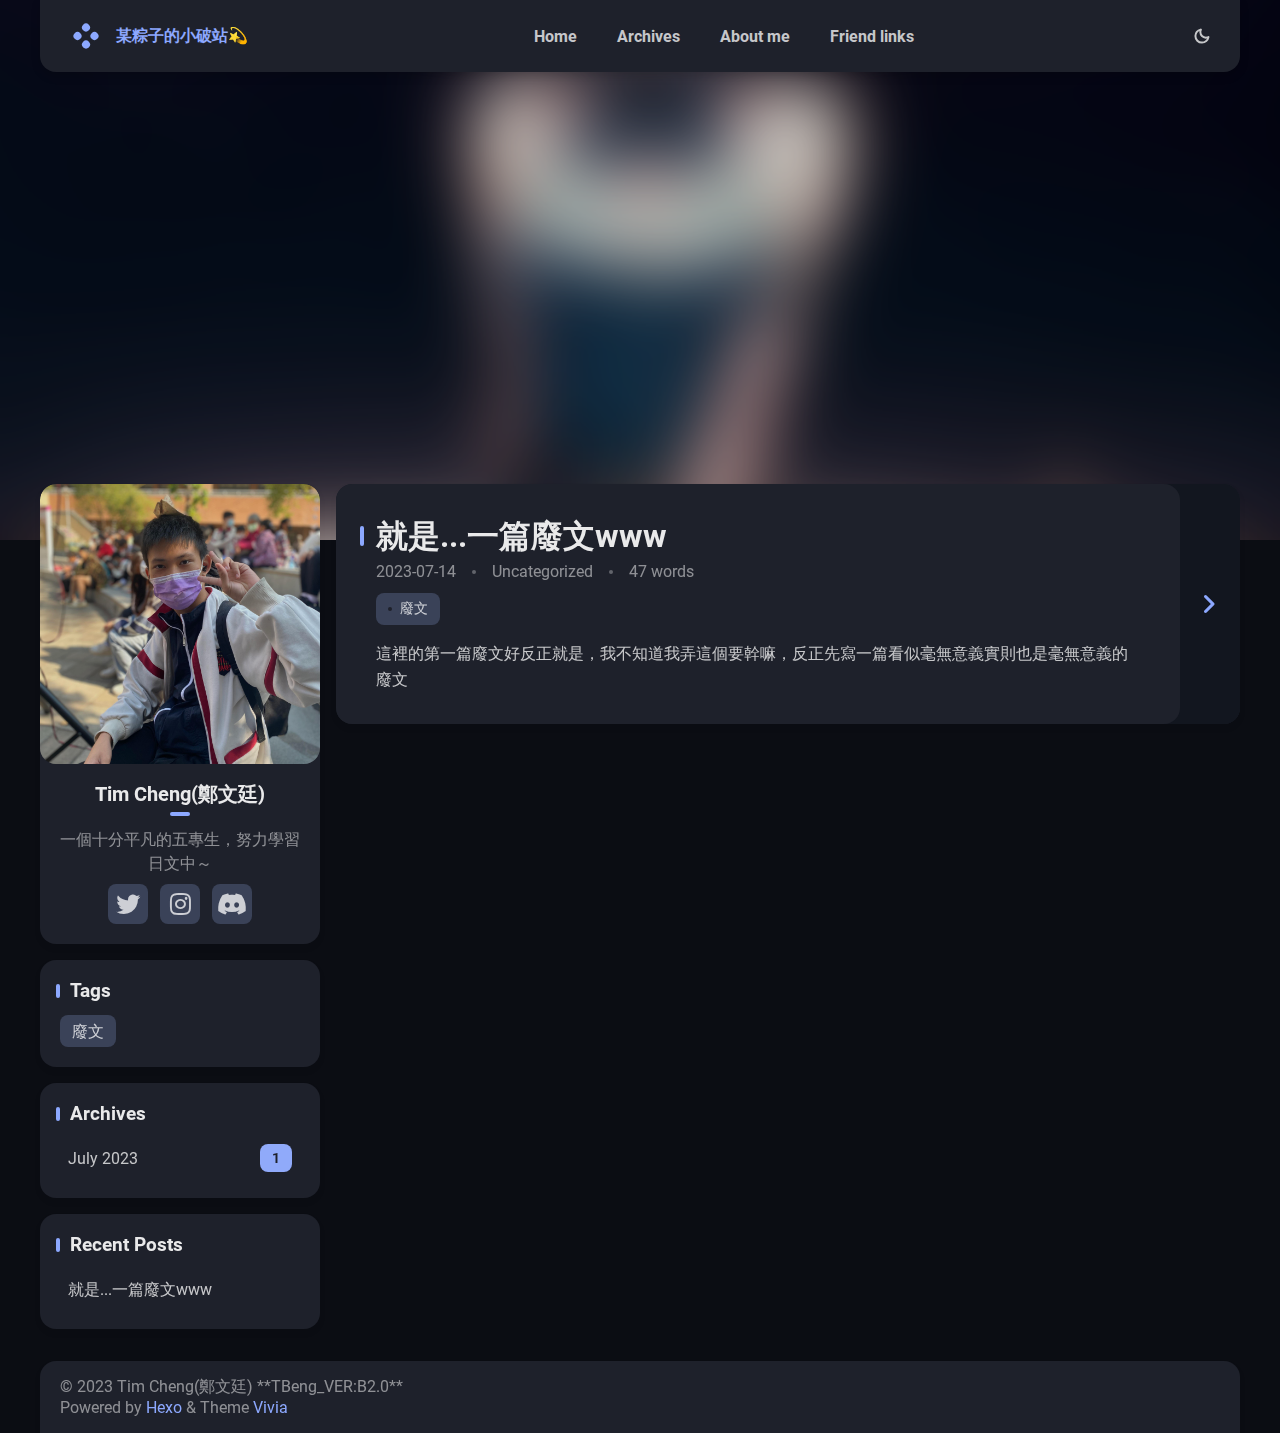
<file: index.html>
<!DOCTYPE html>


<html theme="dark" showBanner="true" hasBanner="true" > 
<link href="/fontawesome/css/fontawesome.css" rel="stylesheet">
<link href="/fontawesome/css/brands.css" rel="stylesheet">
<link href="/fontawesome/css/solid.css" rel="stylesheet">
<script src="/js/color.global.min.js" ></script>
<script src="/js/load-settings.js" ></script>
<head>
  <meta charset="utf-8">
  
  
  

  
  <title>某粽子的小破站💫</title>
  <meta name="viewport" content="width=device-width, initial-scale=1, shrink-to-fit=no">

  <link rel="preload" href="/css/fonts/Roboto-Regular.ttf" as="font" type="font/ttf" crossorigin="anonymous">
  <link rel="preload" href="/css/fonts/Roboto-Bold.ttf" as="font" type="font/ttf" crossorigin="anonymous">

  <meta property="og:type" content="website">
<meta property="og:title" content="某粽子的小破站💫">
<meta property="og:url" content="http://example.com/index.html">
<meta property="og:site_name" content="某粽子的小破站💫">
<meta property="og:locale" content="en_US">
<meta property="article:author" content="timcheng5514">
<meta name="twitter:card" content="summary">
  
  
    <link rel="icon" media="(prefers-color-scheme: light)" href="/images/favicon-light-32.png" sizes="32x32">
    <link rel="icon" media="(prefers-color-scheme: light)" href="/images/favicon-light-128.png" sizes="128x128">
    <link rel="icon" media="(prefers-color-scheme: light)" href="/images/favicon-light-180.png" sizes="180x180">
    <link rel="icon" media="(prefers-color-scheme: light)" href="/images/favicon-light-192.png" sizes="192x192">
    <link rel="icon" media="(prefers-color-scheme: dark)" href="/images/favicon-dark-32.png" sizes="32x32">
    <link rel="icon" media="(prefers-color-scheme: dark)" href="/images/favicon-dark-128.png" sizes="128x128">
    <link rel="icon" media="(prefers-color-scheme: dark)" href="/images/favicon-dark-180.png" sizes="180x180">
    <link rel="icon" media="(prefers-color-scheme: dark)" href="/images/favicon-dark-192.png" sizes="192x192">
  
  
<link rel="stylesheet" href="/css/style.css">

<meta name="generator" content="Hexo 6.3.0"></head>

<body>
  
  
    
<div id="banner" class=" is_home ">
  <img src="/img/background.png" itemprop="image">
  <div id="banner-dim"></div>
</div>
 
   
  <div id="main-grid" class="shadow   ">
    <div id="nav" class=" is_home "  >
      <navbar id="navbar">
  <nav id="title-nav">
    <a href="/">
      <div id="vivia-logo">
        <div class="dot"></div>
        <div class="dot"></div>
        <div class="dot"></div>
        <div class="dot"></div>
      </div>
      <div>某粽子的小破站💫 </div>
    </a>
  </nav>
  <nav id="main-nav">
    
      <a class="main-nav-link" href="/">Home</a>
    
      <a class="main-nav-link" href="/archives">Archives</a>
    
      <a class="main-nav-link" href="/whoami/">About me</a>
    
      <a class="main-nav-link" href="/links/">Friend links</a>
    
  </nav>
  <nav id="sub-nav">
    <a id="theme-btn" class="nav-icon">
      <span class="light-mode-icon"><svg xmlns="http://www.w3.org/2000/svg" height="20" viewBox="0 -960 960 960" width="20"><path d="M438.5-829.913v-48q0-17.452 11.963-29.476 11.964-12.024 29.326-12.024 17.363 0 29.537 12.024t12.174 29.476v48q0 17.452-11.963 29.476-11.964 12.024-29.326 12.024-17.363 0-29.537-12.024T438.5-829.913Zm0 747.826v-48q0-17.452 11.963-29.476 11.964-12.024 29.326-12.024 17.363 0 29.537 12.024t12.174 29.476v48q0 17.452-11.963 29.476-11.964 12.024-29.326 12.024-17.363 0-29.537-12.024T438.5-82.087ZM877.913-438.5h-48q-17.452 0-29.476-11.963-12.024-11.964-12.024-29.326 0-17.363 12.024-29.537t29.476-12.174h48q17.452 0 29.476 11.963 12.024 11.964 12.024 29.326 0 17.363-12.024 29.537T877.913-438.5Zm-747.826 0h-48q-17.452 0-29.476-11.963-12.024-11.964-12.024-29.326 0-17.363 12.024-29.537T82.087-521.5h48q17.452 0 29.476 11.963 12.024 11.964 12.024 29.326 0 17.363-12.024 29.537T130.087-438.5Zm660.174-290.87-34.239 32q-12.913 12.674-29.565 12.174-16.653-.5-29.327-13.174-12.674-12.673-12.554-28.826.12-16.152 12.794-28.826l33-35q12.913-12.674 30.454-12.674t30.163 12.847q12.709 12.846 12.328 30.826-.38 17.98-13.054 30.653ZM262.63-203.978l-32 34q-12.913 12.674-30.454 12.674t-30.163-12.847q-12.709-12.846-12.328-30.826.38-17.98 13.054-30.653l33.239-31q12.913-12.674 29.565-12.174 16.653.5 29.327 13.174 12.674 12.673 12.554 28.826-.12 16.152-12.794 28.826Zm466.74 33.239-32-33.239q-12.674-12.913-12.174-29.565.5-16.653 13.174-29.327 12.673-12.674 28.826-13.054 16.152-.38 28.826 12.294l35 33q12.674 12.913 12.674 30.454t-12.847 30.163q-12.846 12.709-30.826 12.328-17.98-.38-30.653-13.054ZM203.978-697.37l-34-33q-12.674-12.913-13.174-29.945-.5-17.033 12.174-29.707t31.326-13.293q18.653-.62 31.326 13.054l32 34.239q11.674 12.913 11.174 29.565-.5 16.653-13.174 29.327-12.673 12.674-28.826 12.554-16.152-.12-28.826-12.794ZM480-240q-100 0-170-70t-70-170q0-100 70-170t170-70q100 0 170 70t70 170q0 100-70 170t-170 70Zm-.247-82q65.703 0 111.475-46.272Q637-414.544 637-480.247t-45.525-111.228Q545.95-637 480.247-637t-111.475 45.525Q323-545.95 323-480.247t45.525 111.975Q414.05-322 479.753-322ZM481-481Z"/></svg></span>
      <span class="dark-mode-icon"><svg xmlns="http://www.w3.org/2000/svg" height="20" viewBox="0 -960 960 960" width="20"><path d="M480.239-116.413q-152.63 0-258.228-105.478Q116.413-327.37 116.413-480q0-130.935 77.739-227.435t206.304-125.043q43.022-9.631 63.87 10.869t3.478 62.805q-8.891 22.043-14.315 44.463-5.424 22.42-5.424 46.689 0 91.694 64.326 155.879 64.325 64.186 156.218 64.186 24.369 0 46.978-4.946 22.609-4.945 44.413-14.076 42.826-17.369 62.967 1.142 20.142 18.511 10.511 61.054Q807.174-280 712.63-198.206q-94.543 81.793-232.391 81.793Zm0-95q79.783 0 143.337-40.217 63.554-40.218 95.793-108.283-15.608 4.044-31.097 5.326-15.49 1.283-31.859.805-123.706-4.066-210.777-90.539-87.071-86.473-91.614-212.092-.24-16.369.923-31.978 1.164-15.609 5.446-30.978-67.826 32.478-108.282 96.152Q211.652-559.543 211.652-480q0 111.929 78.329 190.258 78.329 78.329 190.258 78.329ZM466.13-465.891Z"/></svg></span>
    </a>
    
    <div id="nav-menu-btn" class="nav-icon">
      <svg xmlns="http://www.w3.org/2000/svg" height="20" viewBox="0 -960 960 960" width="20"><path d="M177.37-252.282q-17.453 0-29.477-11.964-12.024-11.963-12.024-29.326t12.024-29.537q12.024-12.174 29.477-12.174h605.26q17.453 0 29.477 11.964 12.024 11.963 12.024 29.326t-12.024 29.537q-12.024 12.174-29.477 12.174H177.37Zm0-186.218q-17.453 0-29.477-11.963-12.024-11.964-12.024-29.326 0-17.363 12.024-29.537T177.37-521.5h605.26q17.453 0 29.477 11.963 12.024 11.964 12.024 29.326 0 17.363-12.024 29.537T782.63-438.5H177.37Zm0-186.217q-17.453 0-29.477-11.964-12.024-11.963-12.024-29.326t12.024-29.537q12.024-12.174 29.477-12.174h605.26q17.453 0 29.477 11.964 12.024 11.963 12.024 29.326t-12.024 29.537q-12.024 12.174-29.477 12.174H177.37Z"/></svg>
    </div>
  </nav>
</navbar>
<div id="nav-dropdown" class="hidden">
  <div id="dropdown-link-list">
    
      <a class="nav-dropdown-link" href="/">Home</a>
    
      <a class="nav-dropdown-link" href="/archives">Archives</a>
    
      <a class="nav-dropdown-link" href="/whoami/">About me</a>
    
      <a class="nav-dropdown-link" href="/links/">Friend links</a>
    
     
    </div>
</div>
<script>
  let dropdownBtn = document.getElementById("nav-menu-btn");
  let dropdownEle = document.getElementById("nav-dropdown");
  dropdownBtn.onclick = function() {
    dropdownEle.classList.toggle("hidden");
  }
</script>
    </div>
    <div id="sidebar-wrapper">
      <sidebar id="sidebar">
  
    <div class="widget-wrap">
  <div class="info-card">
    <div class="avatar">
      
        <image src=/img/pfp.jpg></image>
      
      <div class="img-dim"></div>
    </div>
    <div class="info">
      <div class="username">Tim Cheng(鄭文廷) </div>
      <div class="dot"></div>
      <div class="subtitle">一個十分平凡的五專生，努力學習日文中～ </div>
      <div class="link-list">
        
          <a class="link-btn" target="_blank" rel="noopener" href="https://x.com/timtwtt" title="Twitter"><i class="fa-brands fa-twitter"></i></a>
        
          <a class="link-btn" target="_blank" rel="noopener" href="https://www.instagram.com/tim_cheng_96_10_30/" title="Steam"><i class="fa-brands fa-instagram"></i></a>
        
          <a class="link-btn" target="_blank" rel="noopener" href="https://discord.com/users/timcheng5514" title="GitHub"><i class="fa-brands fa-discord"></i></a>
         
      </div>  
    </div>
  </div>
</div>

  
  <div class="sticky">
    
      



    
      
  <div class="widget-wrap">
    <div class="widget">
      <h3 class="widget-title">Tags</h3>
      <ul class="widget-tag-list" itemprop="keywords"><li class="widget-tag-list-item"><a class="widget-tag-list-link" href="/tags/%E5%BB%A2%E6%96%87/" rel="tag">廢文</a></li></ul>
    </div>
  </div>


    
      
  <div class="widget-wrap">
    <div class="widget">
      <h3 class="widget-title">Archives</h3>
      
      
        <a class="archive-link" href="/archives/2023/07 ">
          July 2023 
          <div class="archive-count">1 </div>
        </a>
      
    </div>
  </div>


    
      
  <div class="widget-wrap">
    <div class="widget">
      <h3 class="widget-title">Recent Posts</h3>
      <ul>
        
          <a class="recent-link" href="/posts/22139/" title="就是...一篇廢文www" >
            <div class="recent-link-text">
              就是...一篇廢文www
            </div>
          </a>
        
      </ul>
    </div>
  </div>

    
  </div>
</sidebar>
    </div>
    <div id="content-body">
      
   

<article id="post-喔嘿各位早安" class="h-entry article article-type-post" itemprop="blogPost" itemscope itemtype="https://schema.org/BlogPosting">
   
  <div class="article-inner">
    <div class="article-main">
      <header class="article-header">
        
<div class="main-title-bar">
  <div class="main-title-dot"></div>
  
    
      <h1 itemprop="name">
        <a class="p-name article-title" href="/posts/22139/">就是...一篇廢文www</a>
      </h1>
    
  
</div>

        <div class='meta-info-bar'>
          <div class="meta-info">
  <time class="dt-published" datetime="2023-07-13T18:20:00.000Z" itemprop="datePublished">2023-07-14</time>
</div>
          <div class="need-seperator meta-info">
            <div class="meta-cate-flex">
  
    Uncategorized 
   
</div>
  
          </div>
          <div class="wordcount need-seperator meta-info">
            47 words 
          </div>
        </div>
        
  <ul class="article-tag-list" itemprop="keywords"><li class="article-tag-list-item"><a class="article-tag-list-link" href="/tags/%E5%BB%A2%E6%96%87/" rel="tag">廢文</a></li></ul>

      </header>
      <div class="e-content article-entry" itemprop="articleBody">
        
          <div class="truncate-text">
            這裡的第一篇廢文好反正就是，我不知道我弄這個要幹嘛，反正先寫一篇看似毫無意義實則也是毫無意義的廢文
  
          </div>
        
      </div>

         
    </div>
    
     
    <a class="right-panel  non-pic  "
      
      href="/posts/22139/" 
    >
       
      <i class="fa-solid fa-angle-right non-pic"></i>
       
    </a>
     
  </div>
  
</article>

 



    </div>
    <div id="footer-wrapper">
      <footer id="footer">
  
  <div id="footer-info" class="inner">
    
    &copy; 2023 Tim Cheng(鄭文廷)  **TBeng_VER:B2.0**<br>
    Powered by <a href="https://hexo.io/" target="_blank">Hexo</a> & Theme <a target="_blank" rel="noopener" href="https://github.com/saicaca/hexo-theme-vivia">Vivia</a>
  </div>
</footer>

    </div>
    <div class="back-to-top-wrapper">
    <button id="back-to-top-btn" class="back-to-top-btn hide" onclick="topFunction()">
        <i class="fa-solid fa-angle-up"></i>
    </button>
</div>

<script>
    function topFunction() {
        window.scroll({ top: 0, behavior: 'smooth' });
    }
    let btn = document.getElementById('back-to-top-btn');
    function scrollFunction() {
        if (document.body.scrollTop > 600 || document.documentElement.scrollTop > 600) {
            btn.classList.remove('hide')
        } else {
            btn.classList.add('hide')
        }
    }
    window.onscroll = function() {
        scrollFunction();
    }
</script>

  </div>
  <script src="/js/light-dark-switch.js"></script>
</body>
</html>
</file>
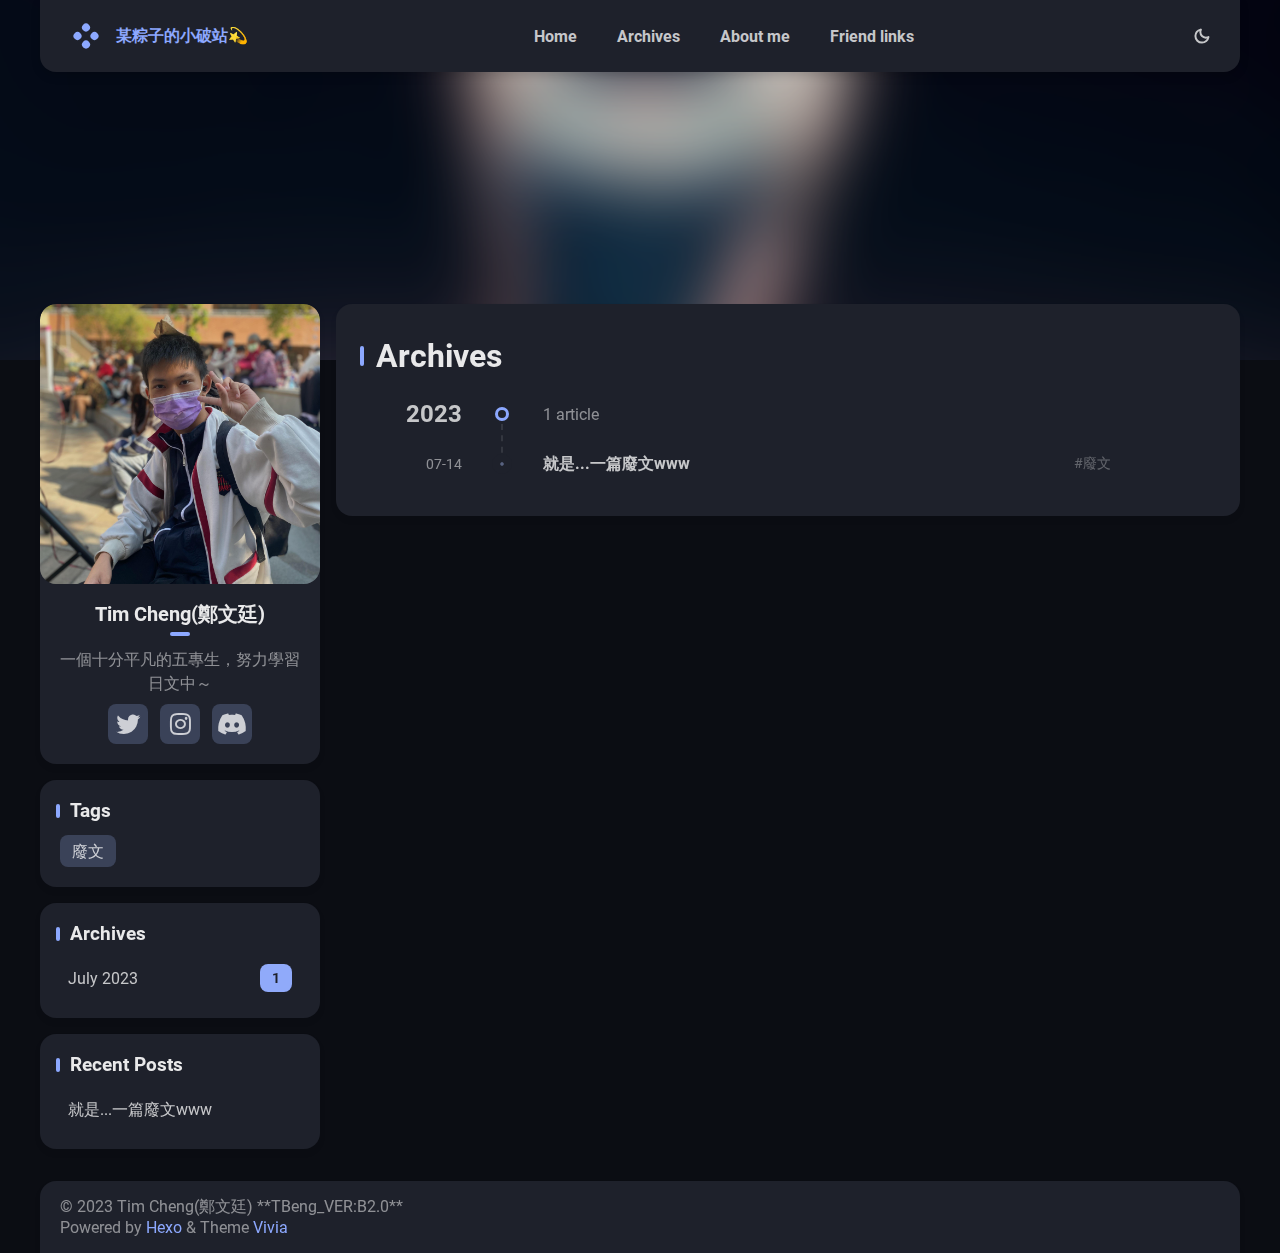
<file: archives/index.html>
<!DOCTYPE html>


<html theme="dark" showBanner="true" hasBanner="true" > 
<link href="/fontawesome/css/fontawesome.css" rel="stylesheet">
<link href="/fontawesome/css/brands.css" rel="stylesheet">
<link href="/fontawesome/css/solid.css" rel="stylesheet">
<script src="/js/color.global.min.js" ></script>
<script src="/js/load-settings.js" ></script>
<head>
  <meta charset="utf-8">
  
  
  

  
  <title>Archives | 某粽子的小破站💫</title>
  <meta name="viewport" content="width=device-width, initial-scale=1, shrink-to-fit=no">

  <link rel="preload" href="/css/fonts/Roboto-Regular.ttf" as="font" type="font/ttf" crossorigin="anonymous">
  <link rel="preload" href="/css/fonts/Roboto-Bold.ttf" as="font" type="font/ttf" crossorigin="anonymous">

  <meta property="og:type" content="website">
<meta property="og:title" content="某粽子的小破站💫">
<meta property="og:url" content="http://example.com/archives/index.html">
<meta property="og:site_name" content="某粽子的小破站💫">
<meta property="og:locale" content="en_US">
<meta property="article:author" content="timcheng5514">
<meta name="twitter:card" content="summary">
  
  
    <link rel="icon" media="(prefers-color-scheme: light)" href="/images/favicon-light-32.png" sizes="32x32">
    <link rel="icon" media="(prefers-color-scheme: light)" href="/images/favicon-light-128.png" sizes="128x128">
    <link rel="icon" media="(prefers-color-scheme: light)" href="/images/favicon-light-180.png" sizes="180x180">
    <link rel="icon" media="(prefers-color-scheme: light)" href="/images/favicon-light-192.png" sizes="192x192">
    <link rel="icon" media="(prefers-color-scheme: dark)" href="/images/favicon-dark-32.png" sizes="32x32">
    <link rel="icon" media="(prefers-color-scheme: dark)" href="/images/favicon-dark-128.png" sizes="128x128">
    <link rel="icon" media="(prefers-color-scheme: dark)" href="/images/favicon-dark-180.png" sizes="180x180">
    <link rel="icon" media="(prefers-color-scheme: dark)" href="/images/favicon-dark-192.png" sizes="192x192">
  
  
<link rel="stylesheet" href="/css/style.css">

<meta name="generator" content="Hexo 6.3.0"></head>

<body>
  
  
    
<div id="banner" class="">
  <img src="/img/background.png" itemprop="image">
  <div id="banner-dim"></div>
</div>
 
   
  <div id="main-grid" class="shadow   ">
    <div id="nav" class=""  >
      <navbar id="navbar">
  <nav id="title-nav">
    <a href="/">
      <div id="vivia-logo">
        <div class="dot"></div>
        <div class="dot"></div>
        <div class="dot"></div>
        <div class="dot"></div>
      </div>
      <div>某粽子的小破站💫 </div>
    </a>
  </nav>
  <nav id="main-nav">
    
      <a class="main-nav-link" href="/">Home</a>
    
      <a class="main-nav-link" href="/archives">Archives</a>
    
      <a class="main-nav-link" href="/whoami/">About me</a>
    
      <a class="main-nav-link" href="/links/">Friend links</a>
    
  </nav>
  <nav id="sub-nav">
    <a id="theme-btn" class="nav-icon">
      <span class="light-mode-icon"><svg xmlns="http://www.w3.org/2000/svg" height="20" viewBox="0 -960 960 960" width="20"><path d="M438.5-829.913v-48q0-17.452 11.963-29.476 11.964-12.024 29.326-12.024 17.363 0 29.537 12.024t12.174 29.476v48q0 17.452-11.963 29.476-11.964 12.024-29.326 12.024-17.363 0-29.537-12.024T438.5-829.913Zm0 747.826v-48q0-17.452 11.963-29.476 11.964-12.024 29.326-12.024 17.363 0 29.537 12.024t12.174 29.476v48q0 17.452-11.963 29.476-11.964 12.024-29.326 12.024-17.363 0-29.537-12.024T438.5-82.087ZM877.913-438.5h-48q-17.452 0-29.476-11.963-12.024-11.964-12.024-29.326 0-17.363 12.024-29.537t29.476-12.174h48q17.452 0 29.476 11.963 12.024 11.964 12.024 29.326 0 17.363-12.024 29.537T877.913-438.5Zm-747.826 0h-48q-17.452 0-29.476-11.963-12.024-11.964-12.024-29.326 0-17.363 12.024-29.537T82.087-521.5h48q17.452 0 29.476 11.963 12.024 11.964 12.024 29.326 0 17.363-12.024 29.537T130.087-438.5Zm660.174-290.87-34.239 32q-12.913 12.674-29.565 12.174-16.653-.5-29.327-13.174-12.674-12.673-12.554-28.826.12-16.152 12.794-28.826l33-35q12.913-12.674 30.454-12.674t30.163 12.847q12.709 12.846 12.328 30.826-.38 17.98-13.054 30.653ZM262.63-203.978l-32 34q-12.913 12.674-30.454 12.674t-30.163-12.847q-12.709-12.846-12.328-30.826.38-17.98 13.054-30.653l33.239-31q12.913-12.674 29.565-12.174 16.653.5 29.327 13.174 12.674 12.673 12.554 28.826-.12 16.152-12.794 28.826Zm466.74 33.239-32-33.239q-12.674-12.913-12.174-29.565.5-16.653 13.174-29.327 12.673-12.674 28.826-13.054 16.152-.38 28.826 12.294l35 33q12.674 12.913 12.674 30.454t-12.847 30.163q-12.846 12.709-30.826 12.328-17.98-.38-30.653-13.054ZM203.978-697.37l-34-33q-12.674-12.913-13.174-29.945-.5-17.033 12.174-29.707t31.326-13.293q18.653-.62 31.326 13.054l32 34.239q11.674 12.913 11.174 29.565-.5 16.653-13.174 29.327-12.673 12.674-28.826 12.554-16.152-.12-28.826-12.794ZM480-240q-100 0-170-70t-70-170q0-100 70-170t170-70q100 0 170 70t70 170q0 100-70 170t-170 70Zm-.247-82q65.703 0 111.475-46.272Q637-414.544 637-480.247t-45.525-111.228Q545.95-637 480.247-637t-111.475 45.525Q323-545.95 323-480.247t45.525 111.975Q414.05-322 479.753-322ZM481-481Z"/></svg></span>
      <span class="dark-mode-icon"><svg xmlns="http://www.w3.org/2000/svg" height="20" viewBox="0 -960 960 960" width="20"><path d="M480.239-116.413q-152.63 0-258.228-105.478Q116.413-327.37 116.413-480q0-130.935 77.739-227.435t206.304-125.043q43.022-9.631 63.87 10.869t3.478 62.805q-8.891 22.043-14.315 44.463-5.424 22.42-5.424 46.689 0 91.694 64.326 155.879 64.325 64.186 156.218 64.186 24.369 0 46.978-4.946 22.609-4.945 44.413-14.076 42.826-17.369 62.967 1.142 20.142 18.511 10.511 61.054Q807.174-280 712.63-198.206q-94.543 81.793-232.391 81.793Zm0-95q79.783 0 143.337-40.217 63.554-40.218 95.793-108.283-15.608 4.044-31.097 5.326-15.49 1.283-31.859.805-123.706-4.066-210.777-90.539-87.071-86.473-91.614-212.092-.24-16.369.923-31.978 1.164-15.609 5.446-30.978-67.826 32.478-108.282 96.152Q211.652-559.543 211.652-480q0 111.929 78.329 190.258 78.329 78.329 190.258 78.329ZM466.13-465.891Z"/></svg></span>
    </a>
    
    <div id="nav-menu-btn" class="nav-icon">
      <svg xmlns="http://www.w3.org/2000/svg" height="20" viewBox="0 -960 960 960" width="20"><path d="M177.37-252.282q-17.453 0-29.477-11.964-12.024-11.963-12.024-29.326t12.024-29.537q12.024-12.174 29.477-12.174h605.26q17.453 0 29.477 11.964 12.024 11.963 12.024 29.326t-12.024 29.537q-12.024 12.174-29.477 12.174H177.37Zm0-186.218q-17.453 0-29.477-11.963-12.024-11.964-12.024-29.326 0-17.363 12.024-29.537T177.37-521.5h605.26q17.453 0 29.477 11.963 12.024 11.964 12.024 29.326 0 17.363-12.024 29.537T782.63-438.5H177.37Zm0-186.217q-17.453 0-29.477-11.964-12.024-11.963-12.024-29.326t12.024-29.537q12.024-12.174 29.477-12.174h605.26q17.453 0 29.477 11.964 12.024 11.963 12.024 29.326t-12.024 29.537q-12.024 12.174-29.477 12.174H177.37Z"/></svg>
    </div>
  </nav>
</navbar>
<div id="nav-dropdown" class="hidden">
  <div id="dropdown-link-list">
    
      <a class="nav-dropdown-link" href="/">Home</a>
    
      <a class="nav-dropdown-link" href="/archives">Archives</a>
    
      <a class="nav-dropdown-link" href="/whoami/">About me</a>
    
      <a class="nav-dropdown-link" href="/links/">Friend links</a>
    
     
    </div>
</div>
<script>
  let dropdownBtn = document.getElementById("nav-menu-btn");
  let dropdownEle = document.getElementById("nav-dropdown");
  dropdownBtn.onclick = function() {
    dropdownEle.classList.toggle("hidden");
  }
</script>
    </div>
    <div id="sidebar-wrapper">
      <sidebar id="sidebar">
  
    <div class="widget-wrap">
  <div class="info-card">
    <div class="avatar">
      
        <image src=/img/pfp.jpg></image>
      
      <div class="img-dim"></div>
    </div>
    <div class="info">
      <div class="username">Tim Cheng(鄭文廷) </div>
      <div class="dot"></div>
      <div class="subtitle">一個十分平凡的五專生，努力學習日文中～ </div>
      <div class="link-list">
        
          <a class="link-btn" target="_blank" rel="noopener" href="https://x.com/timtwtt" title="Twitter"><i class="fa-brands fa-twitter"></i></a>
        
          <a class="link-btn" target="_blank" rel="noopener" href="https://www.instagram.com/tim_cheng_96_10_30/" title="Steam"><i class="fa-brands fa-instagram"></i></a>
        
          <a class="link-btn" target="_blank" rel="noopener" href="https://discord.com/users/timcheng5514" title="GitHub"><i class="fa-brands fa-discord"></i></a>
         
      </div>  
    </div>
  </div>
</div>

  
  <div class="sticky">
    
      



    
      
  <div class="widget-wrap">
    <div class="widget">
      <h3 class="widget-title">Tags</h3>
      <ul class="widget-tag-list" itemprop="keywords"><li class="widget-tag-list-item"><a class="widget-tag-list-link" href="/tags/%E5%BB%A2%E6%96%87/" rel="tag">廢文</a></li></ul>
    </div>
  </div>


    
      
  <div class="widget-wrap">
    <div class="widget">
      <h3 class="widget-title">Archives</h3>
      
      
        <a class="archive-link" href="/archives/2023/07 ">
          July 2023 
          <div class="archive-count">1 </div>
        </a>
      
    </div>
  </div>


    
      
  <div class="widget-wrap">
    <div class="widget">
      <h3 class="widget-title">Recent Posts</h3>
      <ul>
        
          <a class="recent-link" href="/posts/22139/" title="就是...一篇廢文www" >
            <div class="recent-link-text">
              就是...一篇廢文www
            </div>
          </a>
        
      </ul>
    </div>
  </div>

    
  </div>
</sidebar>
    </div>
    <div id="content-body">
       

<div class="archive-main-card">
    <div class="archive-top">
      <div class="main-title-bar">
        <div class="main-title-dot"></div>
        <h1 class="article-title">Archives</h1>
      </div>    
    </div>
    
    
      
      
        
        <div class="year-line">
            <div class="year-num">2023</div>
            <div class="dot-wrapper">
                <div class="dot"></div>
            </div>
            <div class="article-count">1 article</div>
        </div>
      
      <a class="archive-article-link" href="/posts/22139/" title="就是...一篇廢文www">
        <div class="date">07-14</div>
        <div class="line">
            <div class="dot"></div>
        </div>
        <div class="title">
            <div class="title-inner">
                
                    就是...一篇廢文www
                
            </div>
        </div>
        <div class="tags">
            #廢文
        </div>
      </a>
    
  </div>
    </div>
    <div id="footer-wrapper">
      <footer id="footer">
  
  <div id="footer-info" class="inner">
    
    &copy; 2023 Tim Cheng(鄭文廷)  **TBeng_VER:B2.0**<br>
    Powered by <a href="https://hexo.io/" target="_blank">Hexo</a> & Theme <a target="_blank" rel="noopener" href="https://github.com/saicaca/hexo-theme-vivia">Vivia</a>
  </div>
</footer>

    </div>
    <div class="back-to-top-wrapper">
    <button id="back-to-top-btn" class="back-to-top-btn hide" onclick="topFunction()">
        <i class="fa-solid fa-angle-up"></i>
    </button>
</div>

<script>
    function topFunction() {
        window.scroll({ top: 0, behavior: 'smooth' });
    }
    let btn = document.getElementById('back-to-top-btn');
    function scrollFunction() {
        if (document.body.scrollTop > 600 || document.documentElement.scrollTop > 600) {
            btn.classList.remove('hide')
        } else {
            btn.classList.add('hide')
        }
    }
    window.onscroll = function() {
        scrollFunction();
    }
</script>

  </div>
  <script src="/js/light-dark-switch.js"></script>
</body>
</html>
</file>
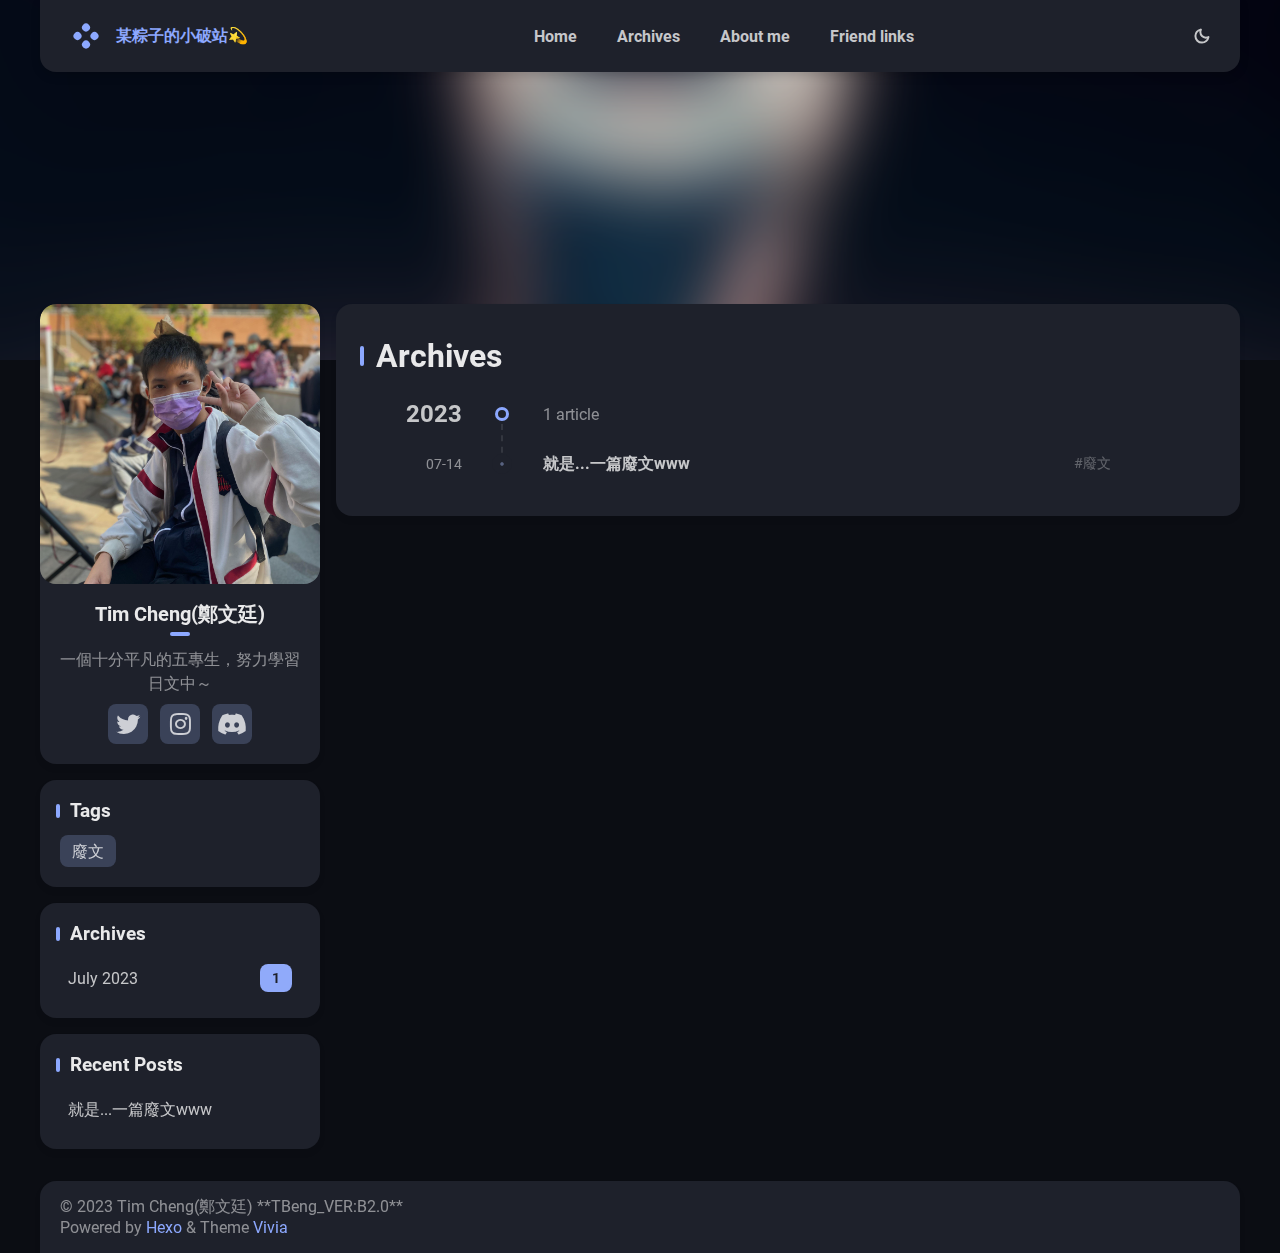
<file: archives/2023/index.html>
<!DOCTYPE html>


<html theme="dark" showBanner="true" hasBanner="true" > 
<link href="/fontawesome/css/fontawesome.css" rel="stylesheet">
<link href="/fontawesome/css/brands.css" rel="stylesheet">
<link href="/fontawesome/css/solid.css" rel="stylesheet">
<script src="/js/color.global.min.js" ></script>
<script src="/js/load-settings.js" ></script>
<head>
  <meta charset="utf-8">
  
  
  

  
  <title>Archives: 2023 | 某粽子的小破站💫</title>
  <meta name="viewport" content="width=device-width, initial-scale=1, shrink-to-fit=no">

  <link rel="preload" href="/css/fonts/Roboto-Regular.ttf" as="font" type="font/ttf" crossorigin="anonymous">
  <link rel="preload" href="/css/fonts/Roboto-Bold.ttf" as="font" type="font/ttf" crossorigin="anonymous">

  <meta property="og:type" content="website">
<meta property="og:title" content="某粽子的小破站💫">
<meta property="og:url" content="http://example.com/archives/2023/index.html">
<meta property="og:site_name" content="某粽子的小破站💫">
<meta property="og:locale" content="en_US">
<meta property="article:author" content="timcheng5514">
<meta name="twitter:card" content="summary">
  
  
    <link rel="icon" media="(prefers-color-scheme: light)" href="/images/favicon-light-32.png" sizes="32x32">
    <link rel="icon" media="(prefers-color-scheme: light)" href="/images/favicon-light-128.png" sizes="128x128">
    <link rel="icon" media="(prefers-color-scheme: light)" href="/images/favicon-light-180.png" sizes="180x180">
    <link rel="icon" media="(prefers-color-scheme: light)" href="/images/favicon-light-192.png" sizes="192x192">
    <link rel="icon" media="(prefers-color-scheme: dark)" href="/images/favicon-dark-32.png" sizes="32x32">
    <link rel="icon" media="(prefers-color-scheme: dark)" href="/images/favicon-dark-128.png" sizes="128x128">
    <link rel="icon" media="(prefers-color-scheme: dark)" href="/images/favicon-dark-180.png" sizes="180x180">
    <link rel="icon" media="(prefers-color-scheme: dark)" href="/images/favicon-dark-192.png" sizes="192x192">
  
  
<link rel="stylesheet" href="/css/style.css">

<meta name="generator" content="Hexo 6.3.0"></head>

<body>
  
  
    
<div id="banner" class="">
  <img src="/img/background.png" itemprop="image">
  <div id="banner-dim"></div>
</div>
 
   
  <div id="main-grid" class="shadow   ">
    <div id="nav" class=""  >
      <navbar id="navbar">
  <nav id="title-nav">
    <a href="/">
      <div id="vivia-logo">
        <div class="dot"></div>
        <div class="dot"></div>
        <div class="dot"></div>
        <div class="dot"></div>
      </div>
      <div>某粽子的小破站💫 </div>
    </a>
  </nav>
  <nav id="main-nav">
    
      <a class="main-nav-link" href="/">Home</a>
    
      <a class="main-nav-link" href="/archives">Archives</a>
    
      <a class="main-nav-link" href="/whoami/">About me</a>
    
      <a class="main-nav-link" href="/links/">Friend links</a>
    
  </nav>
  <nav id="sub-nav">
    <a id="theme-btn" class="nav-icon">
      <span class="light-mode-icon"><svg xmlns="http://www.w3.org/2000/svg" height="20" viewBox="0 -960 960 960" width="20"><path d="M438.5-829.913v-48q0-17.452 11.963-29.476 11.964-12.024 29.326-12.024 17.363 0 29.537 12.024t12.174 29.476v48q0 17.452-11.963 29.476-11.964 12.024-29.326 12.024-17.363 0-29.537-12.024T438.5-829.913Zm0 747.826v-48q0-17.452 11.963-29.476 11.964-12.024 29.326-12.024 17.363 0 29.537 12.024t12.174 29.476v48q0 17.452-11.963 29.476-11.964 12.024-29.326 12.024-17.363 0-29.537-12.024T438.5-82.087ZM877.913-438.5h-48q-17.452 0-29.476-11.963-12.024-11.964-12.024-29.326 0-17.363 12.024-29.537t29.476-12.174h48q17.452 0 29.476 11.963 12.024 11.964 12.024 29.326 0 17.363-12.024 29.537T877.913-438.5Zm-747.826 0h-48q-17.452 0-29.476-11.963-12.024-11.964-12.024-29.326 0-17.363 12.024-29.537T82.087-521.5h48q17.452 0 29.476 11.963 12.024 11.964 12.024 29.326 0 17.363-12.024 29.537T130.087-438.5Zm660.174-290.87-34.239 32q-12.913 12.674-29.565 12.174-16.653-.5-29.327-13.174-12.674-12.673-12.554-28.826.12-16.152 12.794-28.826l33-35q12.913-12.674 30.454-12.674t30.163 12.847q12.709 12.846 12.328 30.826-.38 17.98-13.054 30.653ZM262.63-203.978l-32 34q-12.913 12.674-30.454 12.674t-30.163-12.847q-12.709-12.846-12.328-30.826.38-17.98 13.054-30.653l33.239-31q12.913-12.674 29.565-12.174 16.653.5 29.327 13.174 12.674 12.673 12.554 28.826-.12 16.152-12.794 28.826Zm466.74 33.239-32-33.239q-12.674-12.913-12.174-29.565.5-16.653 13.174-29.327 12.673-12.674 28.826-13.054 16.152-.38 28.826 12.294l35 33q12.674 12.913 12.674 30.454t-12.847 30.163q-12.846 12.709-30.826 12.328-17.98-.38-30.653-13.054ZM203.978-697.37l-34-33q-12.674-12.913-13.174-29.945-.5-17.033 12.174-29.707t31.326-13.293q18.653-.62 31.326 13.054l32 34.239q11.674 12.913 11.174 29.565-.5 16.653-13.174 29.327-12.673 12.674-28.826 12.554-16.152-.12-28.826-12.794ZM480-240q-100 0-170-70t-70-170q0-100 70-170t170-70q100 0 170 70t70 170q0 100-70 170t-170 70Zm-.247-82q65.703 0 111.475-46.272Q637-414.544 637-480.247t-45.525-111.228Q545.95-637 480.247-637t-111.475 45.525Q323-545.95 323-480.247t45.525 111.975Q414.05-322 479.753-322ZM481-481Z"/></svg></span>
      <span class="dark-mode-icon"><svg xmlns="http://www.w3.org/2000/svg" height="20" viewBox="0 -960 960 960" width="20"><path d="M480.239-116.413q-152.63 0-258.228-105.478Q116.413-327.37 116.413-480q0-130.935 77.739-227.435t206.304-125.043q43.022-9.631 63.87 10.869t3.478 62.805q-8.891 22.043-14.315 44.463-5.424 22.42-5.424 46.689 0 91.694 64.326 155.879 64.325 64.186 156.218 64.186 24.369 0 46.978-4.946 22.609-4.945 44.413-14.076 42.826-17.369 62.967 1.142 20.142 18.511 10.511 61.054Q807.174-280 712.63-198.206q-94.543 81.793-232.391 81.793Zm0-95q79.783 0 143.337-40.217 63.554-40.218 95.793-108.283-15.608 4.044-31.097 5.326-15.49 1.283-31.859.805-123.706-4.066-210.777-90.539-87.071-86.473-91.614-212.092-.24-16.369.923-31.978 1.164-15.609 5.446-30.978-67.826 32.478-108.282 96.152Q211.652-559.543 211.652-480q0 111.929 78.329 190.258 78.329 78.329 190.258 78.329ZM466.13-465.891Z"/></svg></span>
    </a>
    
    <div id="nav-menu-btn" class="nav-icon">
      <svg xmlns="http://www.w3.org/2000/svg" height="20" viewBox="0 -960 960 960" width="20"><path d="M177.37-252.282q-17.453 0-29.477-11.964-12.024-11.963-12.024-29.326t12.024-29.537q12.024-12.174 29.477-12.174h605.26q17.453 0 29.477 11.964 12.024 11.963 12.024 29.326t-12.024 29.537q-12.024 12.174-29.477 12.174H177.37Zm0-186.218q-17.453 0-29.477-11.963-12.024-11.964-12.024-29.326 0-17.363 12.024-29.537T177.37-521.5h605.26q17.453 0 29.477 11.963 12.024 11.964 12.024 29.326 0 17.363-12.024 29.537T782.63-438.5H177.37Zm0-186.217q-17.453 0-29.477-11.964-12.024-11.963-12.024-29.326t12.024-29.537q12.024-12.174 29.477-12.174h605.26q17.453 0 29.477 11.964 12.024 11.963 12.024 29.326t-12.024 29.537q-12.024 12.174-29.477 12.174H177.37Z"/></svg>
    </div>
  </nav>
</navbar>
<div id="nav-dropdown" class="hidden">
  <div id="dropdown-link-list">
    
      <a class="nav-dropdown-link" href="/">Home</a>
    
      <a class="nav-dropdown-link" href="/archives">Archives</a>
    
      <a class="nav-dropdown-link" href="/whoami/">About me</a>
    
      <a class="nav-dropdown-link" href="/links/">Friend links</a>
    
     
    </div>
</div>
<script>
  let dropdownBtn = document.getElementById("nav-menu-btn");
  let dropdownEle = document.getElementById("nav-dropdown");
  dropdownBtn.onclick = function() {
    dropdownEle.classList.toggle("hidden");
  }
</script>
    </div>
    <div id="sidebar-wrapper">
      <sidebar id="sidebar">
  
    <div class="widget-wrap">
  <div class="info-card">
    <div class="avatar">
      
        <image src=/img/pfp.jpg></image>
      
      <div class="img-dim"></div>
    </div>
    <div class="info">
      <div class="username">Tim Cheng(鄭文廷) </div>
      <div class="dot"></div>
      <div class="subtitle">一個十分平凡的五專生，努力學習日文中～ </div>
      <div class="link-list">
        
          <a class="link-btn" target="_blank" rel="noopener" href="https://x.com/timtwtt" title="Twitter"><i class="fa-brands fa-twitter"></i></a>
        
          <a class="link-btn" target="_blank" rel="noopener" href="https://www.instagram.com/tim_cheng_96_10_30/" title="Steam"><i class="fa-brands fa-instagram"></i></a>
        
          <a class="link-btn" target="_blank" rel="noopener" href="https://discord.com/users/timcheng5514" title="GitHub"><i class="fa-brands fa-discord"></i></a>
         
      </div>  
    </div>
  </div>
</div>

  
  <div class="sticky">
    
      



    
      
  <div class="widget-wrap">
    <div class="widget">
      <h3 class="widget-title">Tags</h3>
      <ul class="widget-tag-list" itemprop="keywords"><li class="widget-tag-list-item"><a class="widget-tag-list-link" href="/tags/%E5%BB%A2%E6%96%87/" rel="tag">廢文</a></li></ul>
    </div>
  </div>


    
      
  <div class="widget-wrap">
    <div class="widget">
      <h3 class="widget-title">Archives</h3>
      
      
        <a class="archive-link" href="/archives/2023/07 ">
          July 2023 
          <div class="archive-count">1 </div>
        </a>
      
    </div>
  </div>


    
      
  <div class="widget-wrap">
    <div class="widget">
      <h3 class="widget-title">Recent Posts</h3>
      <ul>
        
          <a class="recent-link" href="/posts/22139/" title="就是...一篇廢文www" >
            <div class="recent-link-text">
              就是...一篇廢文www
            </div>
          </a>
        
      </ul>
    </div>
  </div>

    
  </div>
</sidebar>
    </div>
    <div id="content-body">
       

<div class="archive-main-card">
    <div class="archive-top">
      <div class="main-title-bar">
        <div class="main-title-dot"></div>
        <h1 class="article-title">Archives</h1>
      </div>    
    </div>
    
    
      
      
        
        <div class="year-line">
            <div class="year-num">2023</div>
            <div class="dot-wrapper">
                <div class="dot"></div>
            </div>
            <div class="article-count">1 article</div>
        </div>
      
      <a class="archive-article-link" href="/posts/22139/" title="就是...一篇廢文www">
        <div class="date">07-14</div>
        <div class="line">
            <div class="dot"></div>
        </div>
        <div class="title">
            <div class="title-inner">
                
                    就是...一篇廢文www
                
            </div>
        </div>
        <div class="tags">
            #廢文
        </div>
      </a>
    
  </div>
    </div>
    <div id="footer-wrapper">
      <footer id="footer">
  
  <div id="footer-info" class="inner">
    
    &copy; 2023 Tim Cheng(鄭文廷)  **TBeng_VER:B2.0**<br>
    Powered by <a href="https://hexo.io/" target="_blank">Hexo</a> & Theme <a target="_blank" rel="noopener" href="https://github.com/saicaca/hexo-theme-vivia">Vivia</a>
  </div>
</footer>

    </div>
    <div class="back-to-top-wrapper">
    <button id="back-to-top-btn" class="back-to-top-btn hide" onclick="topFunction()">
        <i class="fa-solid fa-angle-up"></i>
    </button>
</div>

<script>
    function topFunction() {
        window.scroll({ top: 0, behavior: 'smooth' });
    }
    let btn = document.getElementById('back-to-top-btn');
    function scrollFunction() {
        if (document.body.scrollTop > 600 || document.documentElement.scrollTop > 600) {
            btn.classList.remove('hide')
        } else {
            btn.classList.add('hide')
        }
    }
    window.onscroll = function() {
        scrollFunction();
    }
</script>

  </div>
  <script src="/js/light-dark-switch.js"></script>
</body>
</html>
</file>
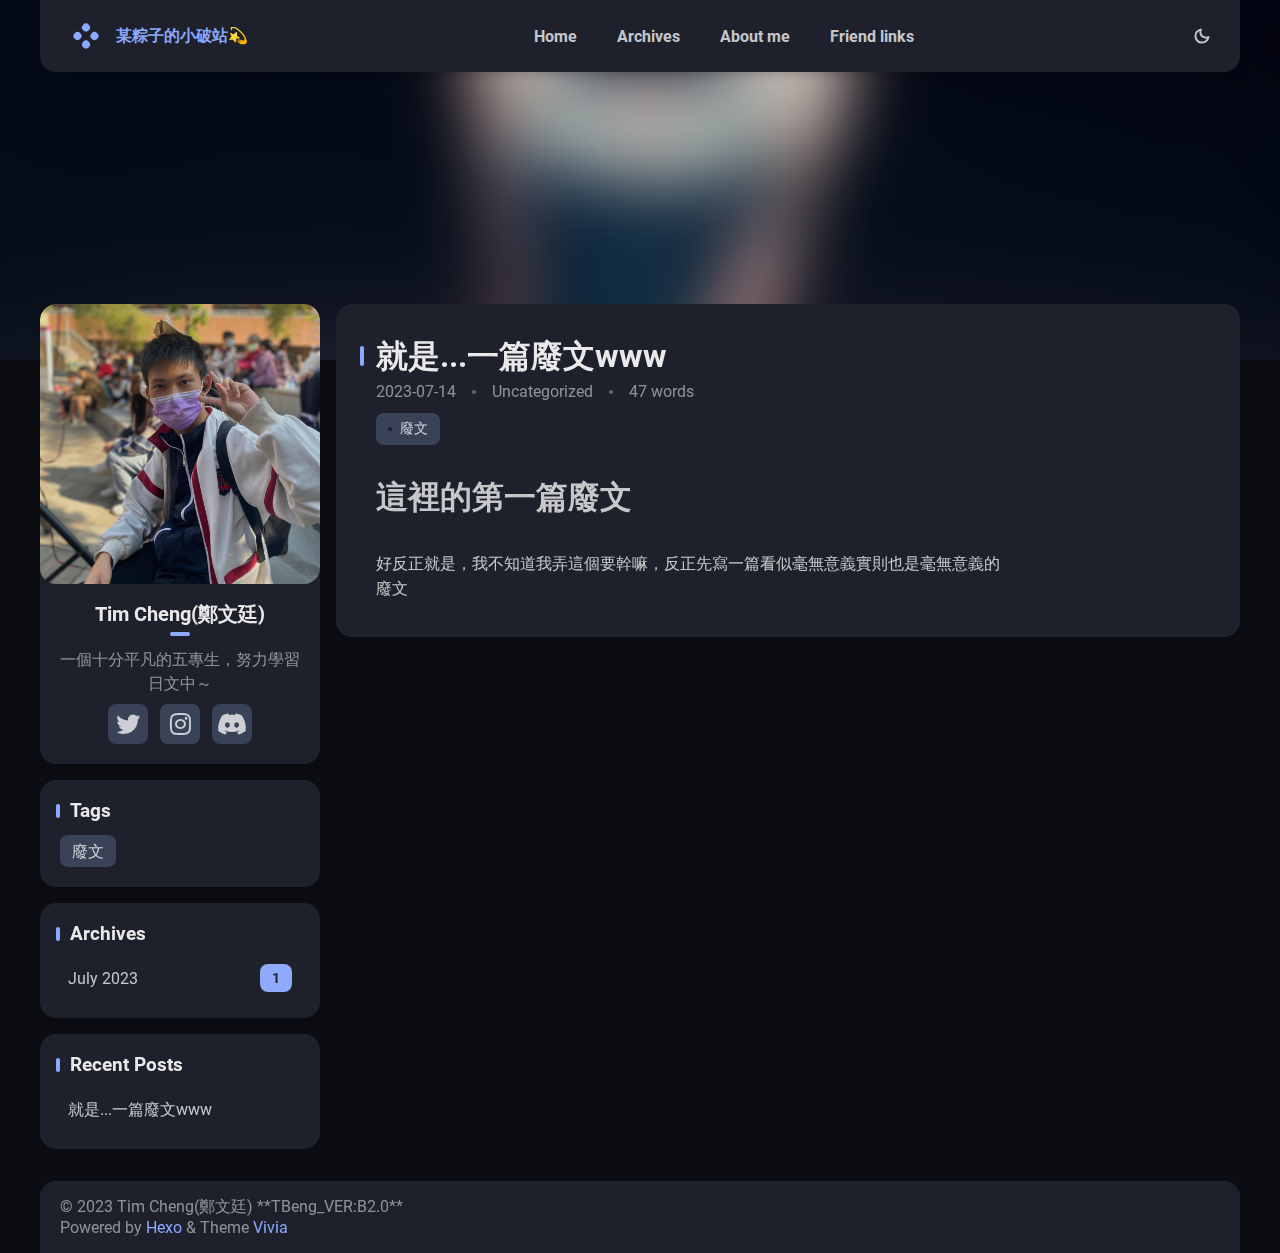
<file: posts/22139/index.html>
<!DOCTYPE html>


<html theme="dark" showBanner="true" hasBanner="true" > 
<link href="/fontawesome/css/fontawesome.css" rel="stylesheet">
<link href="/fontawesome/css/brands.css" rel="stylesheet">
<link href="/fontawesome/css/solid.css" rel="stylesheet">
<script src="/js/color.global.min.js" ></script>
<script src="/js/load-settings.js" ></script>
<head>
  <meta charset="utf-8">
  
  
  

  
  <title>就是...一篇廢文www | 某粽子的小破站💫</title>
  <meta name="viewport" content="width=device-width, initial-scale=1, shrink-to-fit=no">

  <link rel="preload" href="/css/fonts/Roboto-Regular.ttf" as="font" type="font/ttf" crossorigin="anonymous">
  <link rel="preload" href="/css/fonts/Roboto-Bold.ttf" as="font" type="font/ttf" crossorigin="anonymous">

  <meta name="description" content="這裡的第一篇廢文好反正就是，我不知道我弄這個要幹嘛，反正先寫一篇看似毫無意義實則也是毫無意義的廢文">
<meta property="og:type" content="article">
<meta property="og:title" content="就是...一篇廢文www">
<meta property="og:url" content="http://example.com/posts/22139/index.html">
<meta property="og:site_name" content="某粽子的小破站💫">
<meta property="og:description" content="這裡的第一篇廢文好反正就是，我不知道我弄這個要幹嘛，反正先寫一篇看似毫無意義實則也是毫無意義的廢文">
<meta property="og:locale" content="en_US">
<meta property="article:published_time" content="2023-07-13T18:20:00.000Z">
<meta property="article:modified_time" content="2023-09-27T01:58:08.125Z">
<meta property="article:author" content="timcheng5514">
<meta property="article:tag" content="廢文">
<meta name="twitter:card" content="summary">
  
  
    <link rel="icon" media="(prefers-color-scheme: light)" href="/images/favicon-light-32.png" sizes="32x32">
    <link rel="icon" media="(prefers-color-scheme: light)" href="/images/favicon-light-128.png" sizes="128x128">
    <link rel="icon" media="(prefers-color-scheme: light)" href="/images/favicon-light-180.png" sizes="180x180">
    <link rel="icon" media="(prefers-color-scheme: light)" href="/images/favicon-light-192.png" sizes="192x192">
    <link rel="icon" media="(prefers-color-scheme: dark)" href="/images/favicon-dark-32.png" sizes="32x32">
    <link rel="icon" media="(prefers-color-scheme: dark)" href="/images/favicon-dark-128.png" sizes="128x128">
    <link rel="icon" media="(prefers-color-scheme: dark)" href="/images/favicon-dark-180.png" sizes="180x180">
    <link rel="icon" media="(prefers-color-scheme: dark)" href="/images/favicon-dark-192.png" sizes="192x192">
  
  
<link rel="stylesheet" href="/css/style.css">

<meta name="generator" content="Hexo 6.3.0"></head>

<body>
  
  
    
<div id="banner" class="">
  <img src="/img/background.png" itemprop="image">
  <div id="banner-dim"></div>
</div>
 
   
  <div id="main-grid" class="shadow   ">
    <div id="nav" class=""  >
      <navbar id="navbar">
  <nav id="title-nav">
    <a href="/">
      <div id="vivia-logo">
        <div class="dot"></div>
        <div class="dot"></div>
        <div class="dot"></div>
        <div class="dot"></div>
      </div>
      <div>某粽子的小破站💫 </div>
    </a>
  </nav>
  <nav id="main-nav">
    
      <a class="main-nav-link" href="/">Home</a>
    
      <a class="main-nav-link" href="/archives">Archives</a>
    
      <a class="main-nav-link" href="/whoami/">About me</a>
    
      <a class="main-nav-link" href="/links/">Friend links</a>
    
  </nav>
  <nav id="sub-nav">
    <a id="theme-btn" class="nav-icon">
      <span class="light-mode-icon"><svg xmlns="http://www.w3.org/2000/svg" height="20" viewBox="0 -960 960 960" width="20"><path d="M438.5-829.913v-48q0-17.452 11.963-29.476 11.964-12.024 29.326-12.024 17.363 0 29.537 12.024t12.174 29.476v48q0 17.452-11.963 29.476-11.964 12.024-29.326 12.024-17.363 0-29.537-12.024T438.5-829.913Zm0 747.826v-48q0-17.452 11.963-29.476 11.964-12.024 29.326-12.024 17.363 0 29.537 12.024t12.174 29.476v48q0 17.452-11.963 29.476-11.964 12.024-29.326 12.024-17.363 0-29.537-12.024T438.5-82.087ZM877.913-438.5h-48q-17.452 0-29.476-11.963-12.024-11.964-12.024-29.326 0-17.363 12.024-29.537t29.476-12.174h48q17.452 0 29.476 11.963 12.024 11.964 12.024 29.326 0 17.363-12.024 29.537T877.913-438.5Zm-747.826 0h-48q-17.452 0-29.476-11.963-12.024-11.964-12.024-29.326 0-17.363 12.024-29.537T82.087-521.5h48q17.452 0 29.476 11.963 12.024 11.964 12.024 29.326 0 17.363-12.024 29.537T130.087-438.5Zm660.174-290.87-34.239 32q-12.913 12.674-29.565 12.174-16.653-.5-29.327-13.174-12.674-12.673-12.554-28.826.12-16.152 12.794-28.826l33-35q12.913-12.674 30.454-12.674t30.163 12.847q12.709 12.846 12.328 30.826-.38 17.98-13.054 30.653ZM262.63-203.978l-32 34q-12.913 12.674-30.454 12.674t-30.163-12.847q-12.709-12.846-12.328-30.826.38-17.98 13.054-30.653l33.239-31q12.913-12.674 29.565-12.174 16.653.5 29.327 13.174 12.674 12.673 12.554 28.826-.12 16.152-12.794 28.826Zm466.74 33.239-32-33.239q-12.674-12.913-12.174-29.565.5-16.653 13.174-29.327 12.673-12.674 28.826-13.054 16.152-.38 28.826 12.294l35 33q12.674 12.913 12.674 30.454t-12.847 30.163q-12.846 12.709-30.826 12.328-17.98-.38-30.653-13.054ZM203.978-697.37l-34-33q-12.674-12.913-13.174-29.945-.5-17.033 12.174-29.707t31.326-13.293q18.653-.62 31.326 13.054l32 34.239q11.674 12.913 11.174 29.565-.5 16.653-13.174 29.327-12.673 12.674-28.826 12.554-16.152-.12-28.826-12.794ZM480-240q-100 0-170-70t-70-170q0-100 70-170t170-70q100 0 170 70t70 170q0 100-70 170t-170 70Zm-.247-82q65.703 0 111.475-46.272Q637-414.544 637-480.247t-45.525-111.228Q545.95-637 480.247-637t-111.475 45.525Q323-545.95 323-480.247t45.525 111.975Q414.05-322 479.753-322ZM481-481Z"/></svg></span>
      <span class="dark-mode-icon"><svg xmlns="http://www.w3.org/2000/svg" height="20" viewBox="0 -960 960 960" width="20"><path d="M480.239-116.413q-152.63 0-258.228-105.478Q116.413-327.37 116.413-480q0-130.935 77.739-227.435t206.304-125.043q43.022-9.631 63.87 10.869t3.478 62.805q-8.891 22.043-14.315 44.463-5.424 22.42-5.424 46.689 0 91.694 64.326 155.879 64.325 64.186 156.218 64.186 24.369 0 46.978-4.946 22.609-4.945 44.413-14.076 42.826-17.369 62.967 1.142 20.142 18.511 10.511 61.054Q807.174-280 712.63-198.206q-94.543 81.793-232.391 81.793Zm0-95q79.783 0 143.337-40.217 63.554-40.218 95.793-108.283-15.608 4.044-31.097 5.326-15.49 1.283-31.859.805-123.706-4.066-210.777-90.539-87.071-86.473-91.614-212.092-.24-16.369.923-31.978 1.164-15.609 5.446-30.978-67.826 32.478-108.282 96.152Q211.652-559.543 211.652-480q0 111.929 78.329 190.258 78.329 78.329 190.258 78.329ZM466.13-465.891Z"/></svg></span>
    </a>
    
    <div id="nav-menu-btn" class="nav-icon">
      <svg xmlns="http://www.w3.org/2000/svg" height="20" viewBox="0 -960 960 960" width="20"><path d="M177.37-252.282q-17.453 0-29.477-11.964-12.024-11.963-12.024-29.326t12.024-29.537q12.024-12.174 29.477-12.174h605.26q17.453 0 29.477 11.964 12.024 11.963 12.024 29.326t-12.024 29.537q-12.024 12.174-29.477 12.174H177.37Zm0-186.218q-17.453 0-29.477-11.963-12.024-11.964-12.024-29.326 0-17.363 12.024-29.537T177.37-521.5h605.26q17.453 0 29.477 11.963 12.024 11.964 12.024 29.326 0 17.363-12.024 29.537T782.63-438.5H177.37Zm0-186.217q-17.453 0-29.477-11.964-12.024-11.963-12.024-29.326t12.024-29.537q12.024-12.174 29.477-12.174h605.26q17.453 0 29.477 11.964 12.024 11.963 12.024 29.326t-12.024 29.537q-12.024 12.174-29.477 12.174H177.37Z"/></svg>
    </div>
  </nav>
</navbar>
<div id="nav-dropdown" class="hidden">
  <div id="dropdown-link-list">
    
      <a class="nav-dropdown-link" href="/">Home</a>
    
      <a class="nav-dropdown-link" href="/archives">Archives</a>
    
      <a class="nav-dropdown-link" href="/whoami/">About me</a>
    
      <a class="nav-dropdown-link" href="/links/">Friend links</a>
    
     
    </div>
</div>
<script>
  let dropdownBtn = document.getElementById("nav-menu-btn");
  let dropdownEle = document.getElementById("nav-dropdown");
  dropdownBtn.onclick = function() {
    dropdownEle.classList.toggle("hidden");
  }
</script>
    </div>
    <div id="sidebar-wrapper">
      <sidebar id="sidebar">
  
    <div class="widget-wrap">
  <div class="info-card">
    <div class="avatar">
      
        <image src=/img/pfp.jpg></image>
      
      <div class="img-dim"></div>
    </div>
    <div class="info">
      <div class="username">Tim Cheng(鄭文廷) </div>
      <div class="dot"></div>
      <div class="subtitle">一個十分平凡的五專生，努力學習日文中～ </div>
      <div class="link-list">
        
          <a class="link-btn" target="_blank" rel="noopener" href="https://x.com/timtwtt" title="Twitter"><i class="fa-brands fa-twitter"></i></a>
        
          <a class="link-btn" target="_blank" rel="noopener" href="https://www.instagram.com/tim_cheng_96_10_30/" title="Steam"><i class="fa-brands fa-instagram"></i></a>
        
          <a class="link-btn" target="_blank" rel="noopener" href="https://discord.com/users/timcheng5514" title="GitHub"><i class="fa-brands fa-discord"></i></a>
         
      </div>  
    </div>
  </div>
</div>

  
  <div class="sticky">
    
      



    
      
  <div class="widget-wrap">
    <div class="widget">
      <h3 class="widget-title">Tags</h3>
      <ul class="widget-tag-list" itemprop="keywords"><li class="widget-tag-list-item"><a class="widget-tag-list-link" href="/tags/%E5%BB%A2%E6%96%87/" rel="tag">廢文</a></li></ul>
    </div>
  </div>


    
      
  <div class="widget-wrap">
    <div class="widget">
      <h3 class="widget-title">Archives</h3>
      
      
        <a class="archive-link" href="/archives/2023/07 ">
          July 2023 
          <div class="archive-count">1 </div>
        </a>
      
    </div>
  </div>


    
      
  <div class="widget-wrap">
    <div class="widget">
      <h3 class="widget-title">Recent Posts</h3>
      <ul>
        
          <a class="recent-link" href="/posts/22139/" title="就是...一篇廢文www" >
            <div class="recent-link-text">
              就是...一篇廢文www
            </div>
          </a>
        
      </ul>
    </div>
  </div>

    
  </div>
</sidebar>
    </div>
    <div id="content-body">
       

<article id="post-喔嘿各位早安" class="h-entry article article-type-post" itemprop="blogPost" itemscope itemtype="https://schema.org/BlogPosting">
  
    
   
  <div class="article-inner">
    <div class="article-main">
      <header class="article-header">
        
<div class="main-title-bar">
  <div class="main-title-dot"></div>
  
    
      <h1 class="p-name article-title" itemprop="headline name">
        就是...一篇廢文www
      </h1>
    
  
</div>

        <div class='meta-info-bar'>
          <div class="meta-info">
  <time class="dt-published" datetime="2023-07-13T18:20:00.000Z" itemprop="datePublished">2023-07-14</time>
</div>
          <div class="need-seperator meta-info">
            <div class="meta-cate-flex">
  
    Uncategorized 
   
</div>
  
          </div>
          <div class="wordcount need-seperator meta-info">
            47 words 
          </div>
        </div>
        
  <ul class="article-tag-list" itemprop="keywords"><li class="article-tag-list-item"><a class="article-tag-list-link" href="/tags/%E5%BB%A2%E6%96%87/" rel="tag">廢文</a></li></ul>

      </header>
      <div class="e-content article-entry" itemprop="articleBody">
        
          <h1 id="這裡的第一篇廢文"><a href="#這裡的第一篇廢文" class="headerlink" title="這裡的第一篇廢文"></a>這裡的第一篇廢文</h1><p>好反正就是，我不知道我弄這個要幹嘛，反正先寫一篇看似毫無意義實則也是毫無意義的<br>廢文</p>

        
      </div>

         
    </div>
    
     
  </div>
  
    

  
</article>

 
    </div>
    <div id="footer-wrapper">
      <footer id="footer">
  
  <div id="footer-info" class="inner">
    
    &copy; 2023 Tim Cheng(鄭文廷)  **TBeng_VER:B2.0**<br>
    Powered by <a href="https://hexo.io/" target="_blank">Hexo</a> & Theme <a target="_blank" rel="noopener" href="https://github.com/saicaca/hexo-theme-vivia">Vivia</a>
  </div>
</footer>

    </div>
    <div class="back-to-top-wrapper">
    <button id="back-to-top-btn" class="back-to-top-btn hide" onclick="topFunction()">
        <i class="fa-solid fa-angle-up"></i>
    </button>
</div>

<script>
    function topFunction() {
        window.scroll({ top: 0, behavior: 'smooth' });
    }
    let btn = document.getElementById('back-to-top-btn');
    function scrollFunction() {
        if (document.body.scrollTop > 600 || document.documentElement.scrollTop > 600) {
            btn.classList.remove('hide')
        } else {
            btn.classList.add('hide')
        }
    }
    window.onscroll = function() {
        scrollFunction();
    }
</script>

  </div>
  <script src="/js/light-dark-switch.js"></script>
</body>
</html>
</file>
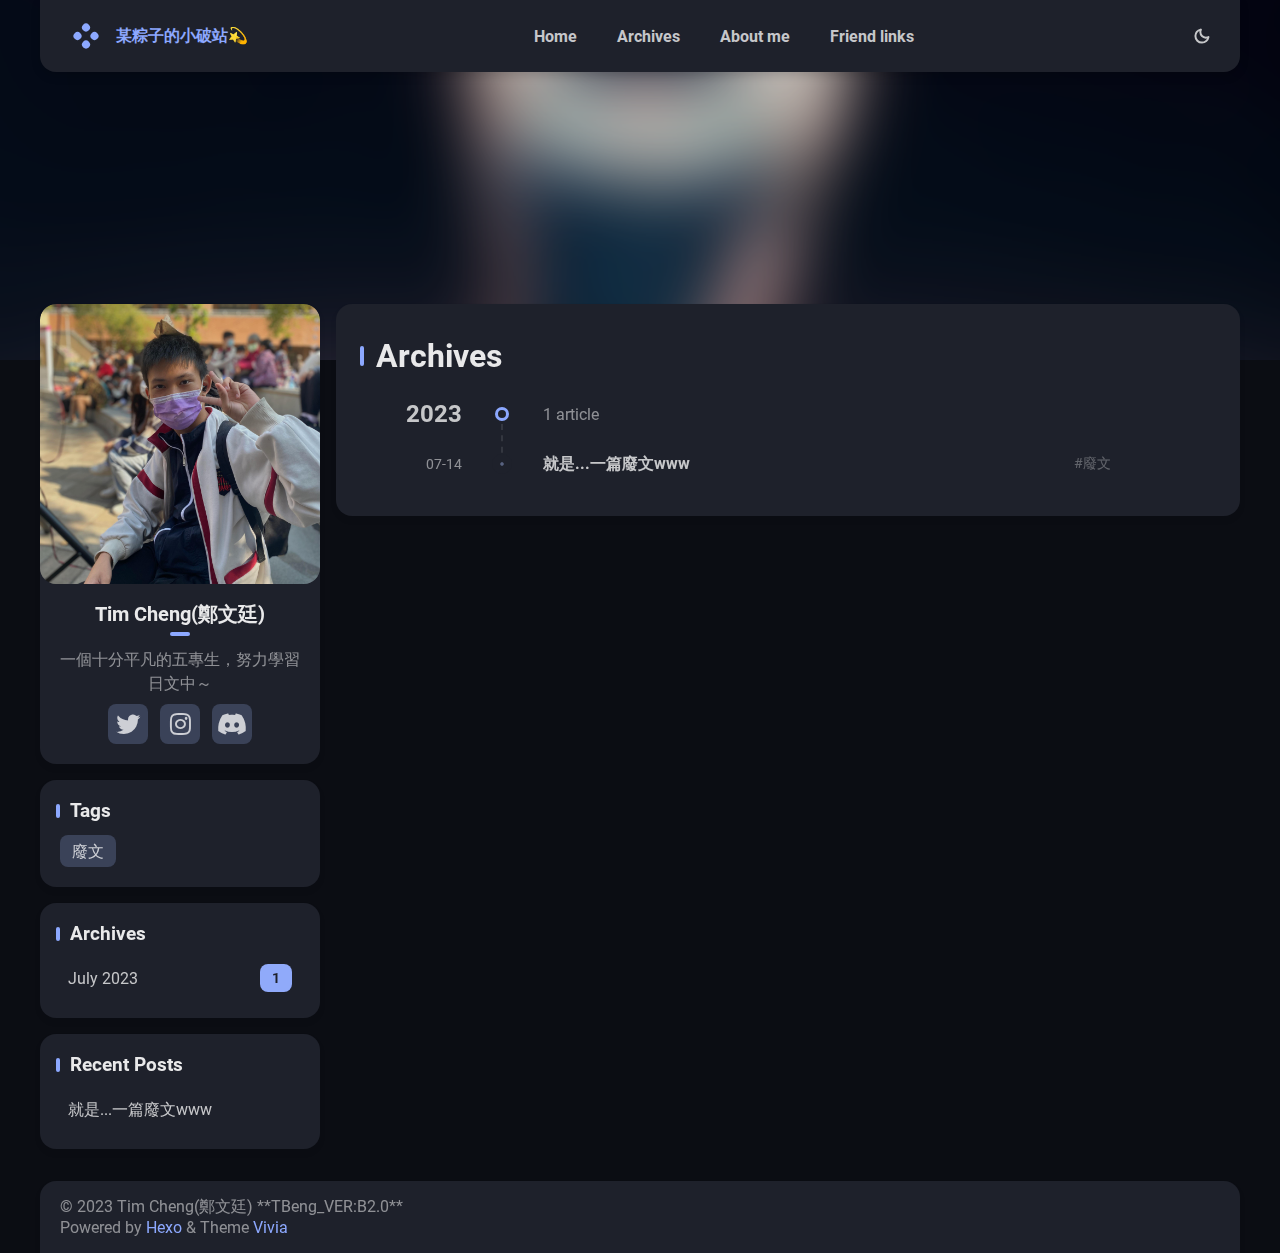
<file: tags/廢文/index.html>
<!DOCTYPE html>


<html theme="dark" showBanner="true" hasBanner="true" > 
<link href="/fontawesome/css/fontawesome.css" rel="stylesheet">
<link href="/fontawesome/css/brands.css" rel="stylesheet">
<link href="/fontawesome/css/solid.css" rel="stylesheet">
<script src="/js/color.global.min.js" ></script>
<script src="/js/load-settings.js" ></script>
<head>
  <meta charset="utf-8">
  
  
  

  
  <title>Tag: 廢文 | 某粽子的小破站💫</title>
  <meta name="viewport" content="width=device-width, initial-scale=1, shrink-to-fit=no">

  <link rel="preload" href="/css/fonts/Roboto-Regular.ttf" as="font" type="font/ttf" crossorigin="anonymous">
  <link rel="preload" href="/css/fonts/Roboto-Bold.ttf" as="font" type="font/ttf" crossorigin="anonymous">

  <meta property="og:type" content="website">
<meta property="og:title" content="某粽子的小破站💫">
<meta property="og:url" content="http://example.com/tags/%E5%BB%A2%E6%96%87/index.html">
<meta property="og:site_name" content="某粽子的小破站💫">
<meta property="og:locale" content="en_US">
<meta property="article:author" content="timcheng5514">
<meta name="twitter:card" content="summary">
  
  
    <link rel="icon" media="(prefers-color-scheme: light)" href="/images/favicon-light-32.png" sizes="32x32">
    <link rel="icon" media="(prefers-color-scheme: light)" href="/images/favicon-light-128.png" sizes="128x128">
    <link rel="icon" media="(prefers-color-scheme: light)" href="/images/favicon-light-180.png" sizes="180x180">
    <link rel="icon" media="(prefers-color-scheme: light)" href="/images/favicon-light-192.png" sizes="192x192">
    <link rel="icon" media="(prefers-color-scheme: dark)" href="/images/favicon-dark-32.png" sizes="32x32">
    <link rel="icon" media="(prefers-color-scheme: dark)" href="/images/favicon-dark-128.png" sizes="128x128">
    <link rel="icon" media="(prefers-color-scheme: dark)" href="/images/favicon-dark-180.png" sizes="180x180">
    <link rel="icon" media="(prefers-color-scheme: dark)" href="/images/favicon-dark-192.png" sizes="192x192">
  
  
<link rel="stylesheet" href="/css/style.css">

<meta name="generator" content="Hexo 6.3.0"></head>

<body>
  
  
    
<div id="banner" class="">
  <img src="/img/background.png" itemprop="image">
  <div id="banner-dim"></div>
</div>
 
   
  <div id="main-grid" class="shadow   ">
    <div id="nav" class=""  >
      <navbar id="navbar">
  <nav id="title-nav">
    <a href="/">
      <div id="vivia-logo">
        <div class="dot"></div>
        <div class="dot"></div>
        <div class="dot"></div>
        <div class="dot"></div>
      </div>
      <div>某粽子的小破站💫 </div>
    </a>
  </nav>
  <nav id="main-nav">
    
      <a class="main-nav-link" href="/">Home</a>
    
      <a class="main-nav-link" href="/archives">Archives</a>
    
      <a class="main-nav-link" href="/whoami/">About me</a>
    
      <a class="main-nav-link" href="/links/">Friend links</a>
    
  </nav>
  <nav id="sub-nav">
    <a id="theme-btn" class="nav-icon">
      <span class="light-mode-icon"><svg xmlns="http://www.w3.org/2000/svg" height="20" viewBox="0 -960 960 960" width="20"><path d="M438.5-829.913v-48q0-17.452 11.963-29.476 11.964-12.024 29.326-12.024 17.363 0 29.537 12.024t12.174 29.476v48q0 17.452-11.963 29.476-11.964 12.024-29.326 12.024-17.363 0-29.537-12.024T438.5-829.913Zm0 747.826v-48q0-17.452 11.963-29.476 11.964-12.024 29.326-12.024 17.363 0 29.537 12.024t12.174 29.476v48q0 17.452-11.963 29.476-11.964 12.024-29.326 12.024-17.363 0-29.537-12.024T438.5-82.087ZM877.913-438.5h-48q-17.452 0-29.476-11.963-12.024-11.964-12.024-29.326 0-17.363 12.024-29.537t29.476-12.174h48q17.452 0 29.476 11.963 12.024 11.964 12.024 29.326 0 17.363-12.024 29.537T877.913-438.5Zm-747.826 0h-48q-17.452 0-29.476-11.963-12.024-11.964-12.024-29.326 0-17.363 12.024-29.537T82.087-521.5h48q17.452 0 29.476 11.963 12.024 11.964 12.024 29.326 0 17.363-12.024 29.537T130.087-438.5Zm660.174-290.87-34.239 32q-12.913 12.674-29.565 12.174-16.653-.5-29.327-13.174-12.674-12.673-12.554-28.826.12-16.152 12.794-28.826l33-35q12.913-12.674 30.454-12.674t30.163 12.847q12.709 12.846 12.328 30.826-.38 17.98-13.054 30.653ZM262.63-203.978l-32 34q-12.913 12.674-30.454 12.674t-30.163-12.847q-12.709-12.846-12.328-30.826.38-17.98 13.054-30.653l33.239-31q12.913-12.674 29.565-12.174 16.653.5 29.327 13.174 12.674 12.673 12.554 28.826-.12 16.152-12.794 28.826Zm466.74 33.239-32-33.239q-12.674-12.913-12.174-29.565.5-16.653 13.174-29.327 12.673-12.674 28.826-13.054 16.152-.38 28.826 12.294l35 33q12.674 12.913 12.674 30.454t-12.847 30.163q-12.846 12.709-30.826 12.328-17.98-.38-30.653-13.054ZM203.978-697.37l-34-33q-12.674-12.913-13.174-29.945-.5-17.033 12.174-29.707t31.326-13.293q18.653-.62 31.326 13.054l32 34.239q11.674 12.913 11.174 29.565-.5 16.653-13.174 29.327-12.673 12.674-28.826 12.554-16.152-.12-28.826-12.794ZM480-240q-100 0-170-70t-70-170q0-100 70-170t170-70q100 0 170 70t70 170q0 100-70 170t-170 70Zm-.247-82q65.703 0 111.475-46.272Q637-414.544 637-480.247t-45.525-111.228Q545.95-637 480.247-637t-111.475 45.525Q323-545.95 323-480.247t45.525 111.975Q414.05-322 479.753-322ZM481-481Z"/></svg></span>
      <span class="dark-mode-icon"><svg xmlns="http://www.w3.org/2000/svg" height="20" viewBox="0 -960 960 960" width="20"><path d="M480.239-116.413q-152.63 0-258.228-105.478Q116.413-327.37 116.413-480q0-130.935 77.739-227.435t206.304-125.043q43.022-9.631 63.87 10.869t3.478 62.805q-8.891 22.043-14.315 44.463-5.424 22.42-5.424 46.689 0 91.694 64.326 155.879 64.325 64.186 156.218 64.186 24.369 0 46.978-4.946 22.609-4.945 44.413-14.076 42.826-17.369 62.967 1.142 20.142 18.511 10.511 61.054Q807.174-280 712.63-198.206q-94.543 81.793-232.391 81.793Zm0-95q79.783 0 143.337-40.217 63.554-40.218 95.793-108.283-15.608 4.044-31.097 5.326-15.49 1.283-31.859.805-123.706-4.066-210.777-90.539-87.071-86.473-91.614-212.092-.24-16.369.923-31.978 1.164-15.609 5.446-30.978-67.826 32.478-108.282 96.152Q211.652-559.543 211.652-480q0 111.929 78.329 190.258 78.329 78.329 190.258 78.329ZM466.13-465.891Z"/></svg></span>
    </a>
    
    <div id="nav-menu-btn" class="nav-icon">
      <svg xmlns="http://www.w3.org/2000/svg" height="20" viewBox="0 -960 960 960" width="20"><path d="M177.37-252.282q-17.453 0-29.477-11.964-12.024-11.963-12.024-29.326t12.024-29.537q12.024-12.174 29.477-12.174h605.26q17.453 0 29.477 11.964 12.024 11.963 12.024 29.326t-12.024 29.537q-12.024 12.174-29.477 12.174H177.37Zm0-186.218q-17.453 0-29.477-11.963-12.024-11.964-12.024-29.326 0-17.363 12.024-29.537T177.37-521.5h605.26q17.453 0 29.477 11.963 12.024 11.964 12.024 29.326 0 17.363-12.024 29.537T782.63-438.5H177.37Zm0-186.217q-17.453 0-29.477-11.964-12.024-11.963-12.024-29.326t12.024-29.537q12.024-12.174 29.477-12.174h605.26q17.453 0 29.477 11.964 12.024 11.963 12.024 29.326t-12.024 29.537q-12.024 12.174-29.477 12.174H177.37Z"/></svg>
    </div>
  </nav>
</navbar>
<div id="nav-dropdown" class="hidden">
  <div id="dropdown-link-list">
    
      <a class="nav-dropdown-link" href="/">Home</a>
    
      <a class="nav-dropdown-link" href="/archives">Archives</a>
    
      <a class="nav-dropdown-link" href="/whoami/">About me</a>
    
      <a class="nav-dropdown-link" href="/links/">Friend links</a>
    
     
    </div>
</div>
<script>
  let dropdownBtn = document.getElementById("nav-menu-btn");
  let dropdownEle = document.getElementById("nav-dropdown");
  dropdownBtn.onclick = function() {
    dropdownEle.classList.toggle("hidden");
  }
</script>
    </div>
    <div id="sidebar-wrapper">
      <sidebar id="sidebar">
  
    <div class="widget-wrap">
  <div class="info-card">
    <div class="avatar">
      
        <image src=/img/pfp.jpg></image>
      
      <div class="img-dim"></div>
    </div>
    <div class="info">
      <div class="username">Tim Cheng(鄭文廷) </div>
      <div class="dot"></div>
      <div class="subtitle">一個十分平凡的五專生，努力學習日文中～ </div>
      <div class="link-list">
        
          <a class="link-btn" target="_blank" rel="noopener" href="https://x.com/timtwtt" title="Twitter"><i class="fa-brands fa-twitter"></i></a>
        
          <a class="link-btn" target="_blank" rel="noopener" href="https://www.instagram.com/tim_cheng_96_10_30/" title="Steam"><i class="fa-brands fa-instagram"></i></a>
        
          <a class="link-btn" target="_blank" rel="noopener" href="https://discord.com/users/timcheng5514" title="GitHub"><i class="fa-brands fa-discord"></i></a>
         
      </div>  
    </div>
  </div>
</div>

  
  <div class="sticky">
    
      



    
      
  <div class="widget-wrap">
    <div class="widget">
      <h3 class="widget-title">Tags</h3>
      <ul class="widget-tag-list" itemprop="keywords"><li class="widget-tag-list-item"><a class="widget-tag-list-link" href="/tags/%E5%BB%A2%E6%96%87/" rel="tag">廢文</a></li></ul>
    </div>
  </div>


    
      
  <div class="widget-wrap">
    <div class="widget">
      <h3 class="widget-title">Archives</h3>
      
      
        <a class="archive-link" href="/archives/2023/07 ">
          July 2023 
          <div class="archive-count">1 </div>
        </a>
      
    </div>
  </div>


    
      
  <div class="widget-wrap">
    <div class="widget">
      <h3 class="widget-title">Recent Posts</h3>
      <ul>
        
          <a class="recent-link" href="/posts/22139/" title="就是...一篇廢文www" >
            <div class="recent-link-text">
              就是...一篇廢文www
            </div>
          </a>
        
      </ul>
    </div>
  </div>

    
  </div>
</sidebar>
    </div>
    <div id="content-body">
       

<div class="archive-main-card">
    <div class="archive-top">
      <div class="main-title-bar">
        <div class="main-title-dot"></div>
        <h1 class="article-title">Archives</h1>
      </div>    
    </div>
    
    
      
      
        
        <div class="year-line">
            <div class="year-num">2023</div>
            <div class="dot-wrapper">
                <div class="dot"></div>
            </div>
            <div class="article-count">1 article</div>
        </div>
      
      <a class="archive-article-link" href="/posts/22139/" title="就是...一篇廢文www">
        <div class="date">07-14</div>
        <div class="line">
            <div class="dot"></div>
        </div>
        <div class="title">
            <div class="title-inner">
                
                    就是...一篇廢文www
                
            </div>
        </div>
        <div class="tags">
            #廢文
        </div>
      </a>
    
  </div>
    </div>
    <div id="footer-wrapper">
      <footer id="footer">
  
  <div id="footer-info" class="inner">
    
    &copy; 2023 Tim Cheng(鄭文廷)  **TBeng_VER:B2.0**<br>
    Powered by <a href="https://hexo.io/" target="_blank">Hexo</a> & Theme <a target="_blank" rel="noopener" href="https://github.com/saicaca/hexo-theme-vivia">Vivia</a>
  </div>
</footer>

    </div>
    <div class="back-to-top-wrapper">
    <button id="back-to-top-btn" class="back-to-top-btn hide" onclick="topFunction()">
        <i class="fa-solid fa-angle-up"></i>
    </button>
</div>

<script>
    function topFunction() {
        window.scroll({ top: 0, behavior: 'smooth' });
    }
    let btn = document.getElementById('back-to-top-btn');
    function scrollFunction() {
        if (document.body.scrollTop > 600 || document.documentElement.scrollTop > 600) {
            btn.classList.remove('hide')
        } else {
            btn.classList.add('hide')
        }
    }
    window.onscroll = function() {
        scrollFunction();
    }
</script>

  </div>
  <script src="/js/light-dark-switch.js"></script>
</body>
</html>
</file>
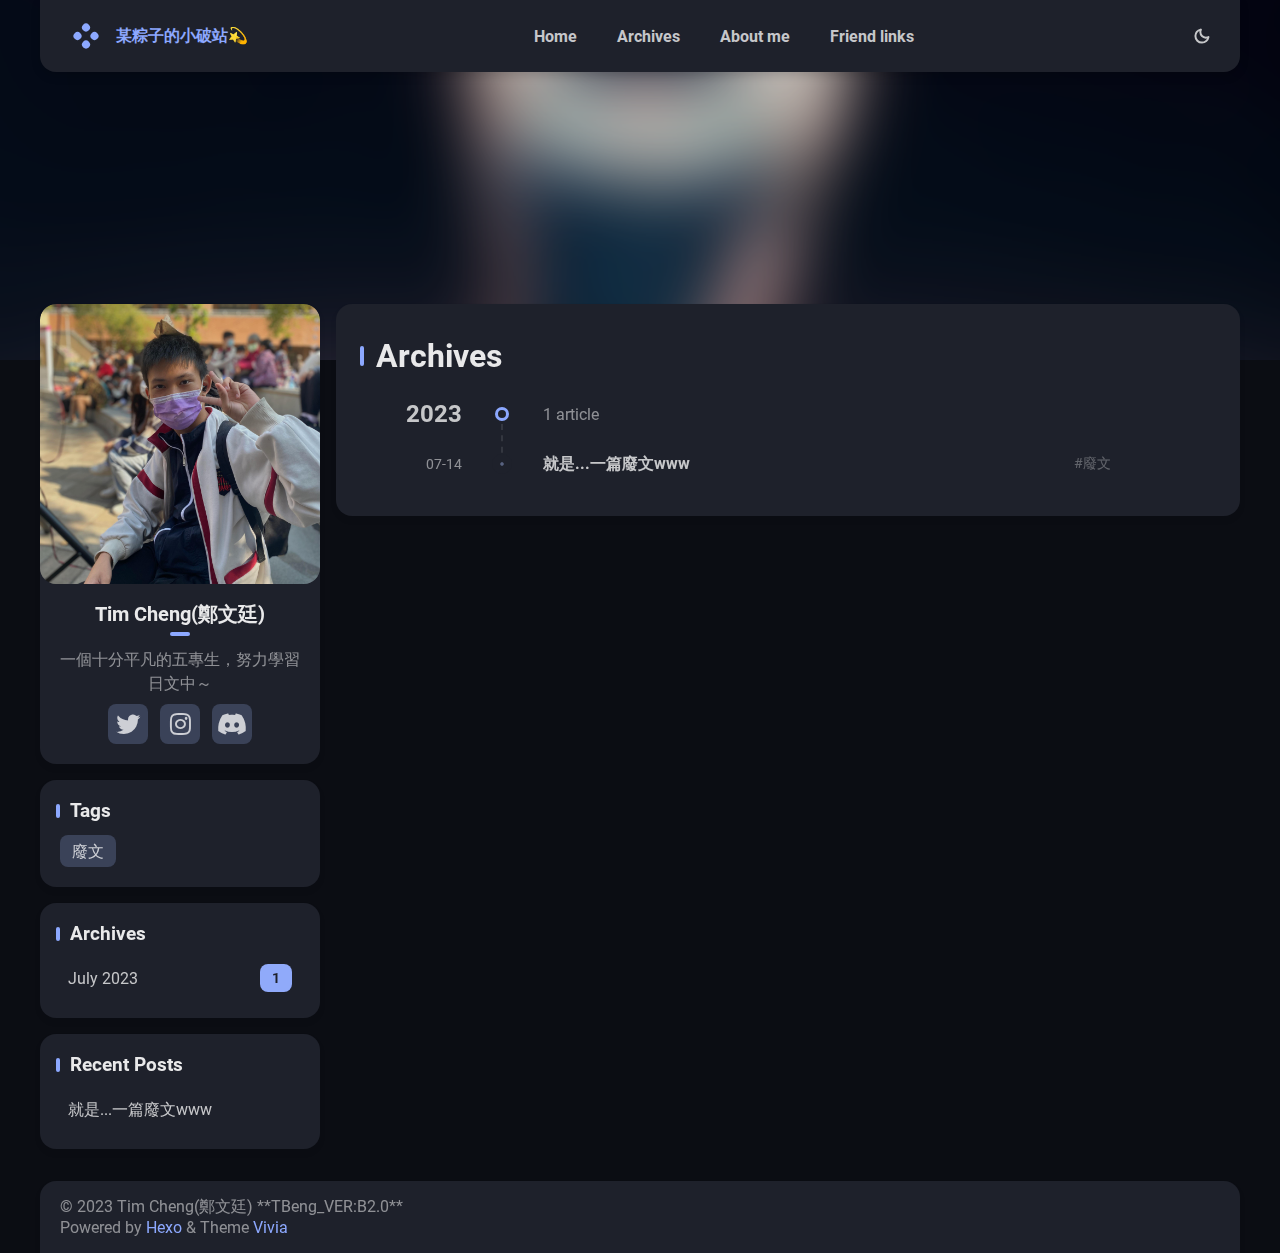
<file: archives/2023/07/index.html>
<!DOCTYPE html>


<html theme="dark" showBanner="true" hasBanner="true" > 
<link href="/fontawesome/css/fontawesome.css" rel="stylesheet">
<link href="/fontawesome/css/brands.css" rel="stylesheet">
<link href="/fontawesome/css/solid.css" rel="stylesheet">
<script src="/js/color.global.min.js" ></script>
<script src="/js/load-settings.js" ></script>
<head>
  <meta charset="utf-8">
  
  
  

  
  <title>Archives: 2023/7 | 某粽子的小破站💫</title>
  <meta name="viewport" content="width=device-width, initial-scale=1, shrink-to-fit=no">

  <link rel="preload" href="/css/fonts/Roboto-Regular.ttf" as="font" type="font/ttf" crossorigin="anonymous">
  <link rel="preload" href="/css/fonts/Roboto-Bold.ttf" as="font" type="font/ttf" crossorigin="anonymous">

  <meta property="og:type" content="website">
<meta property="og:title" content="某粽子的小破站💫">
<meta property="og:url" content="http://example.com/archives/2023/07/index.html">
<meta property="og:site_name" content="某粽子的小破站💫">
<meta property="og:locale" content="en_US">
<meta property="article:author" content="timcheng5514">
<meta name="twitter:card" content="summary">
  
  
    <link rel="icon" media="(prefers-color-scheme: light)" href="/images/favicon-light-32.png" sizes="32x32">
    <link rel="icon" media="(prefers-color-scheme: light)" href="/images/favicon-light-128.png" sizes="128x128">
    <link rel="icon" media="(prefers-color-scheme: light)" href="/images/favicon-light-180.png" sizes="180x180">
    <link rel="icon" media="(prefers-color-scheme: light)" href="/images/favicon-light-192.png" sizes="192x192">
    <link rel="icon" media="(prefers-color-scheme: dark)" href="/images/favicon-dark-32.png" sizes="32x32">
    <link rel="icon" media="(prefers-color-scheme: dark)" href="/images/favicon-dark-128.png" sizes="128x128">
    <link rel="icon" media="(prefers-color-scheme: dark)" href="/images/favicon-dark-180.png" sizes="180x180">
    <link rel="icon" media="(prefers-color-scheme: dark)" href="/images/favicon-dark-192.png" sizes="192x192">
  
  
<link rel="stylesheet" href="/css/style.css">

<meta name="generator" content="Hexo 6.3.0"></head>

<body>
  
  
    
<div id="banner" class="">
  <img src="/img/background.png" itemprop="image">
  <div id="banner-dim"></div>
</div>
 
   
  <div id="main-grid" class="shadow   ">
    <div id="nav" class=""  >
      <navbar id="navbar">
  <nav id="title-nav">
    <a href="/">
      <div id="vivia-logo">
        <div class="dot"></div>
        <div class="dot"></div>
        <div class="dot"></div>
        <div class="dot"></div>
      </div>
      <div>某粽子的小破站💫 </div>
    </a>
  </nav>
  <nav id="main-nav">
    
      <a class="main-nav-link" href="/">Home</a>
    
      <a class="main-nav-link" href="/archives">Archives</a>
    
      <a class="main-nav-link" href="/whoami/">About me</a>
    
      <a class="main-nav-link" href="/links/">Friend links</a>
    
  </nav>
  <nav id="sub-nav">
    <a id="theme-btn" class="nav-icon">
      <span class="light-mode-icon"><svg xmlns="http://www.w3.org/2000/svg" height="20" viewBox="0 -960 960 960" width="20"><path d="M438.5-829.913v-48q0-17.452 11.963-29.476 11.964-12.024 29.326-12.024 17.363 0 29.537 12.024t12.174 29.476v48q0 17.452-11.963 29.476-11.964 12.024-29.326 12.024-17.363 0-29.537-12.024T438.5-829.913Zm0 747.826v-48q0-17.452 11.963-29.476 11.964-12.024 29.326-12.024 17.363 0 29.537 12.024t12.174 29.476v48q0 17.452-11.963 29.476-11.964 12.024-29.326 12.024-17.363 0-29.537-12.024T438.5-82.087ZM877.913-438.5h-48q-17.452 0-29.476-11.963-12.024-11.964-12.024-29.326 0-17.363 12.024-29.537t29.476-12.174h48q17.452 0 29.476 11.963 12.024 11.964 12.024 29.326 0 17.363-12.024 29.537T877.913-438.5Zm-747.826 0h-48q-17.452 0-29.476-11.963-12.024-11.964-12.024-29.326 0-17.363 12.024-29.537T82.087-521.5h48q17.452 0 29.476 11.963 12.024 11.964 12.024 29.326 0 17.363-12.024 29.537T130.087-438.5Zm660.174-290.87-34.239 32q-12.913 12.674-29.565 12.174-16.653-.5-29.327-13.174-12.674-12.673-12.554-28.826.12-16.152 12.794-28.826l33-35q12.913-12.674 30.454-12.674t30.163 12.847q12.709 12.846 12.328 30.826-.38 17.98-13.054 30.653ZM262.63-203.978l-32 34q-12.913 12.674-30.454 12.674t-30.163-12.847q-12.709-12.846-12.328-30.826.38-17.98 13.054-30.653l33.239-31q12.913-12.674 29.565-12.174 16.653.5 29.327 13.174 12.674 12.673 12.554 28.826-.12 16.152-12.794 28.826Zm466.74 33.239-32-33.239q-12.674-12.913-12.174-29.565.5-16.653 13.174-29.327 12.673-12.674 28.826-13.054 16.152-.38 28.826 12.294l35 33q12.674 12.913 12.674 30.454t-12.847 30.163q-12.846 12.709-30.826 12.328-17.98-.38-30.653-13.054ZM203.978-697.37l-34-33q-12.674-12.913-13.174-29.945-.5-17.033 12.174-29.707t31.326-13.293q18.653-.62 31.326 13.054l32 34.239q11.674 12.913 11.174 29.565-.5 16.653-13.174 29.327-12.673 12.674-28.826 12.554-16.152-.12-28.826-12.794ZM480-240q-100 0-170-70t-70-170q0-100 70-170t170-70q100 0 170 70t70 170q0 100-70 170t-170 70Zm-.247-82q65.703 0 111.475-46.272Q637-414.544 637-480.247t-45.525-111.228Q545.95-637 480.247-637t-111.475 45.525Q323-545.95 323-480.247t45.525 111.975Q414.05-322 479.753-322ZM481-481Z"/></svg></span>
      <span class="dark-mode-icon"><svg xmlns="http://www.w3.org/2000/svg" height="20" viewBox="0 -960 960 960" width="20"><path d="M480.239-116.413q-152.63 0-258.228-105.478Q116.413-327.37 116.413-480q0-130.935 77.739-227.435t206.304-125.043q43.022-9.631 63.87 10.869t3.478 62.805q-8.891 22.043-14.315 44.463-5.424 22.42-5.424 46.689 0 91.694 64.326 155.879 64.325 64.186 156.218 64.186 24.369 0 46.978-4.946 22.609-4.945 44.413-14.076 42.826-17.369 62.967 1.142 20.142 18.511 10.511 61.054Q807.174-280 712.63-198.206q-94.543 81.793-232.391 81.793Zm0-95q79.783 0 143.337-40.217 63.554-40.218 95.793-108.283-15.608 4.044-31.097 5.326-15.49 1.283-31.859.805-123.706-4.066-210.777-90.539-87.071-86.473-91.614-212.092-.24-16.369.923-31.978 1.164-15.609 5.446-30.978-67.826 32.478-108.282 96.152Q211.652-559.543 211.652-480q0 111.929 78.329 190.258 78.329 78.329 190.258 78.329ZM466.13-465.891Z"/></svg></span>
    </a>
    
    <div id="nav-menu-btn" class="nav-icon">
      <svg xmlns="http://www.w3.org/2000/svg" height="20" viewBox="0 -960 960 960" width="20"><path d="M177.37-252.282q-17.453 0-29.477-11.964-12.024-11.963-12.024-29.326t12.024-29.537q12.024-12.174 29.477-12.174h605.26q17.453 0 29.477 11.964 12.024 11.963 12.024 29.326t-12.024 29.537q-12.024 12.174-29.477 12.174H177.37Zm0-186.218q-17.453 0-29.477-11.963-12.024-11.964-12.024-29.326 0-17.363 12.024-29.537T177.37-521.5h605.26q17.453 0 29.477 11.963 12.024 11.964 12.024 29.326 0 17.363-12.024 29.537T782.63-438.5H177.37Zm0-186.217q-17.453 0-29.477-11.964-12.024-11.963-12.024-29.326t12.024-29.537q12.024-12.174 29.477-12.174h605.26q17.453 0 29.477 11.964 12.024 11.963 12.024 29.326t-12.024 29.537q-12.024 12.174-29.477 12.174H177.37Z"/></svg>
    </div>
  </nav>
</navbar>
<div id="nav-dropdown" class="hidden">
  <div id="dropdown-link-list">
    
      <a class="nav-dropdown-link" href="/">Home</a>
    
      <a class="nav-dropdown-link" href="/archives">Archives</a>
    
      <a class="nav-dropdown-link" href="/whoami/">About me</a>
    
      <a class="nav-dropdown-link" href="/links/">Friend links</a>
    
     
    </div>
</div>
<script>
  let dropdownBtn = document.getElementById("nav-menu-btn");
  let dropdownEle = document.getElementById("nav-dropdown");
  dropdownBtn.onclick = function() {
    dropdownEle.classList.toggle("hidden");
  }
</script>
    </div>
    <div id="sidebar-wrapper">
      <sidebar id="sidebar">
  
    <div class="widget-wrap">
  <div class="info-card">
    <div class="avatar">
      
        <image src=/img/pfp.jpg></image>
      
      <div class="img-dim"></div>
    </div>
    <div class="info">
      <div class="username">Tim Cheng(鄭文廷) </div>
      <div class="dot"></div>
      <div class="subtitle">一個十分平凡的五專生，努力學習日文中～ </div>
      <div class="link-list">
        
          <a class="link-btn" target="_blank" rel="noopener" href="https://x.com/timtwtt" title="Twitter"><i class="fa-brands fa-twitter"></i></a>
        
          <a class="link-btn" target="_blank" rel="noopener" href="https://www.instagram.com/tim_cheng_96_10_30/" title="Steam"><i class="fa-brands fa-instagram"></i></a>
        
          <a class="link-btn" target="_blank" rel="noopener" href="https://discord.com/users/timcheng5514" title="GitHub"><i class="fa-brands fa-discord"></i></a>
         
      </div>  
    </div>
  </div>
</div>

  
  <div class="sticky">
    
      



    
      
  <div class="widget-wrap">
    <div class="widget">
      <h3 class="widget-title">Tags</h3>
      <ul class="widget-tag-list" itemprop="keywords"><li class="widget-tag-list-item"><a class="widget-tag-list-link" href="/tags/%E5%BB%A2%E6%96%87/" rel="tag">廢文</a></li></ul>
    </div>
  </div>


    
      
  <div class="widget-wrap">
    <div class="widget">
      <h3 class="widget-title">Archives</h3>
      
      
        <a class="archive-link" href="/archives/2023/07 ">
          July 2023 
          <div class="archive-count">1 </div>
        </a>
      
    </div>
  </div>


    
      
  <div class="widget-wrap">
    <div class="widget">
      <h3 class="widget-title">Recent Posts</h3>
      <ul>
        
          <a class="recent-link" href="/posts/22139/" title="就是...一篇廢文www" >
            <div class="recent-link-text">
              就是...一篇廢文www
            </div>
          </a>
        
      </ul>
    </div>
  </div>

    
  </div>
</sidebar>
    </div>
    <div id="content-body">
       

<div class="archive-main-card">
    <div class="archive-top">
      <div class="main-title-bar">
        <div class="main-title-dot"></div>
        <h1 class="article-title">Archives</h1>
      </div>    
    </div>
    
    
      
      
        
        <div class="year-line">
            <div class="year-num">2023</div>
            <div class="dot-wrapper">
                <div class="dot"></div>
            </div>
            <div class="article-count">1 article</div>
        </div>
      
      <a class="archive-article-link" href="/posts/22139/" title="就是...一篇廢文www">
        <div class="date">07-14</div>
        <div class="line">
            <div class="dot"></div>
        </div>
        <div class="title">
            <div class="title-inner">
                
                    就是...一篇廢文www
                
            </div>
        </div>
        <div class="tags">
            #廢文
        </div>
      </a>
    
  </div>
    </div>
    <div id="footer-wrapper">
      <footer id="footer">
  
  <div id="footer-info" class="inner">
    
    &copy; 2023 Tim Cheng(鄭文廷)  **TBeng_VER:B2.0**<br>
    Powered by <a href="https://hexo.io/" target="_blank">Hexo</a> & Theme <a target="_blank" rel="noopener" href="https://github.com/saicaca/hexo-theme-vivia">Vivia</a>
  </div>
</footer>

    </div>
    <div class="back-to-top-wrapper">
    <button id="back-to-top-btn" class="back-to-top-btn hide" onclick="topFunction()">
        <i class="fa-solid fa-angle-up"></i>
    </button>
</div>

<script>
    function topFunction() {
        window.scroll({ top: 0, behavior: 'smooth' });
    }
    let btn = document.getElementById('back-to-top-btn');
    function scrollFunction() {
        if (document.body.scrollTop > 600 || document.documentElement.scrollTop > 600) {
            btn.classList.remove('hide')
        } else {
            btn.classList.add('hide')
        }
    }
    window.onscroll = function() {
        scrollFunction();
    }
</script>

  </div>
  <script src="/js/light-dark-switch.js"></script>
</body>
</html>
</file>
<file: css/style.css>
:root {
  --neut-L90: rgba(255,255,255,0.9);
  --neut-L75: rgba(255,255,255,0.75);
  --neut-L50: rgba(255,255,255,0.5);
  --neut-L30: rgba(255,255,255,0.3);
  --neut-L10: rgba(255,255,255,0.1);
  --banner-dim: rgba(0,0,0,0.2);
  --primary-hue: 270;
  --main-title: rgba(255,255,255,0.9);
  --btn-content: var(--neut-L75);
  --btn-content-hover: var(--btn-content);
  --card-btn-bg: var(--card-background);
  --card-btn-icon: var(--primary);
  --btn-text-neutral-text: var(--neut-L75);
  --btn-text-content: var(--primary);
  --btn-text-light-text: var(--primary);
  --title-hover: var(--primary);
  --light-dot: var(--primary);
  --article-meta: rgba(255,255,255,0.5);
  --article-text: rgba(255,255,255,0.75);
  --info-name: rgba(255,255,255,0.9);
  --info-sub: rgba(255,255,255,0.5);
  --link: var(--primary);
  --color-picker-border: var(--primary);
  --color-picker-thumb: var(--primary);
  --pagenav-curr-bg: var(--primary);
  --widget-title: var(--main-title);
  --archive-year: var(--neut-L75);
  --archive-date: var(--neut-L50);
  --archive-title: var(--neut-L75);
  --archive-tags: var(--neut-L30);
  --archive-dashline: var(--neut-L10);
  --primary-btn-bg: var(--primary);
  --img-overlay: rgba(0,0,0,0.1);
  --sidebar-width: 280px;
  --display-light-icon: 0;
  --display-dark-icon: 1;
}
@supports (color: oklch(0 0 0)) {
  :root {
    --primary: oklch(0.75 0.14 var(--primary-hue));
    --nav-dropdown-bg: oklch(0.2 0.02 var(--primary-hue));
    --page-background: oklch(0.16 0.014 var(--primary-hue));
    --card-background: oklch(0.25 0.02 var(--primary-hue));
    --btn-bg: oklch(0.38 0.04 var(--primary-hue));
    --btn-hover: oklch(0.45 0.045 var(--primary-hue));
    --btn-active: oklch(0.5 0.05 var(--primary-hue));
    --card-btn-hover: oklch(0.3 0.03 var(--primary-hue));
    --card-btn-active: oklch(0.35 0.035 var(--primary-hue));
    --btn-text-hover: oklch(0.2 0.02 var(--primary-hue));
    --btn-text-active: oklch(0.17 0.017 var(--primary-hue));
    --timeline-dim-dot: oklch(0.5 0.05 var(--primary-hue));
    --title-active: oklch(0.65 0.12 var(--primary-hue));
    --tag-dot: oklch(0.25 0.02 var(--primary-hue));
    --highlight-selection: oklch(0.35 0.035 var(--primary-hue));
    --article-code-bg: oklch(0.4 0.04 var(--primary-hue));
    --article-block: oklch(0.2 0.02 var(--primary-hue));
    --link-hover-bg: oklch(0.4 0.08 var(--primary-hue));
    --link-active-bg: oklch(0.35 0.07 var(--primary-hue));
    --blockquote-bg: oklch(0.2 0.02 var(--primary-hue));
    --color-picker-range: oklch(0.4 0.04 var(--primary-hue));
    --badge-bg: oklch(0.75 0.12 var(--primary-hue));
    --text-on-light: oklch(0.25 0.02 var(--primary-hue));
    --pagenav-curr-text: oklch(0.25 0.02 var(--primary-hue));
    --input-field: oklch(0.2 0.02 var(--primary-hue));
    --primary-btn-text: oklch(0.25 0.02 var(--primary-hue));
    --enter-btn-bg: oklch(0.2 0.02 var(--primary-hue));
    --enter-btn-hover: oklch(0.3 0.03 var(--primary-hue));
    --enter-btn-active: oklch(0.35 0.035 var(--primary-hue));
    --selection-bg: oklch(0.4 0.08 var(--primary-hue));
    --code-block-selection-bg: oklch(0.4 0.08 var(--primary-hue));
  }
}
@supports not (color: oklch(0 0 0)) {
  :root {
    --primary: #8ca8ff;
    --nav-dropdown-bg: #12161f;
    --page-background: #0b0d13;
    --card-background: #1e212b;
    --btn-bg: #3a4258;
    --btn-hover: #4b546f;
    --btn-active: #586280;
    --card-btn-hover: #282d3d;
    --card-btn-active: #333a4d;
    --btn-text-hover: #12161f;
    --btn-text-active: #0c0f17;
    --timeline-dim-dot: #586280;
    --title-active: #738ad8;
    --tag-dot: #1e212b;
    --highlight-selection: #333a4d;
    --article-code-bg: #3f475e;
    --article-block: #12161f;
    --link-hover-bg: #374573;
    --link-active-bg: #2c385f;
    --blockquote-bg: #12161f;
    --color-picker-range: #3f475e;
    --badge-bg: #90aafa;
    --text-on-light: #1e212b;
    --pagenav-curr-text: #1e212b;
    --input-field: #12161f;
    --primary-btn-text: #1e212b;
    --enter-btn-bg: #12161f;
    --enter-btn-hover: #282d3d;
    --enter-btn-active: #333a4d;
    --selection-bg: #374573;
    --code-block-selection-bg: #374573;
  }
}
:root[theme='light'] {
  --card-background: #fff;
  --banner-dim: none;
  --neut-L90: rgba(0,0,0,0.9);
  --neut-L75: rgba(0,0,0,0.75);
  --neut-L50: rgba(0,0,0,0.5);
  --neut-L30: rgba(0,0,0,0.3);
  --neut-L10: rgba(0,0,0,0.1);
  --main-title: rgba(0,0,0,0.9);
  --article-meta: rgba(0,0,0,0.5);
  --article-text: rgba(0,0,0,0.75);
  --btn-text-neutral-text: rgba(0,0,0,0.75);
  --info-name: rgba(0,0,0,0.9);
  --info-sub: rgba(0,0,0,0.5);
  --tag-dot: var(--btn-content);
  --img-overlay: rgba(0,0,0,0);
  --pagenav-curr-text: rgba(255,255,255,0.9);
  --primary-btn-text: rgba(255,255,255,0.9);
  --display-light-icon: 1;
  --display-dark-icon: 0;
}
@supports (color: oklch(0 0 0)) {
  :root[theme='light'] {
    --primary: oklch(0.7 0.14 var(--primary-hue));
    --page-background: oklch(0.95 0.01 var(--primary-hue));
    --nav-dropdown-bg: oklch(0.98 0.005 var(--primary-hue));
    --btn-bg: oklch(0.95 0.025 var(--primary-hue));
    --btn-content: oklch(0.55 0.12 var(--primary-hue));
    --btn-hover: oklch(0.9 0.05 var(--primary-hue));
    --btn-active: oklch(0.85 0.08 var(--primary-hue));
    --btn-text-hover: oklch(0.95 0.025 var(--primary-hue));
    --btn-text-active: oklch(0.98 0.01 var(--primary-hue));
    --btn-text-content: oklch(0.7 0.14 var(--primary-hue));
    --card-btn-hover: oklch(0.98 0.005 var(--primary-hue));
    --card-btn-active: oklch(0.9 0.03 var(--primary-hue));
    --title-active: oklch(0.6 0.12 var(--primary-hue));
    --link-hover-bg: oklch(0.95 0.025 var(--primary-hue));
    --link-active-bg: oklch(0.9 0.05 var(--primary-hue));
    --article-code-bg: oklch(0.95 0.02 var(--primary-hue));
    --blockquote-bg: oklch(0.98 0.005 var(--primary-hue));
    --badge-bg: oklch(0.95 0.02 var(--primary-hue));
    --text-on-light: oklch(0.55 0.12 var(--primary-hue));
    --color-picker-range: oklch(0.95 0.02 var(--primary-hue));
    --input-field: oklch(0.98 0.005 var(--primary-hue));
    --enter-btn-bg: oklch(0.98 0.005 var(--primary-hue));
    --enter-btn-hover: oklch(0.96 0.015 var(--primary-hue));
    --enter-btn-active: oklch(0.9 0.03 var(--primary-hue));
    --selection-bg: oklch(0.9 0.05 var(--primary-hue));
  }
}
@supports not (color: oklch(0 0 0)) {
  :root[theme='light'] {
    --primary: #7d98f5;
    --page-background: #eceef5;
    --nav-dropdown-bg: #f7f8fc;
    --btn-bg: #e8eeff;
    --btn-content: #576cb7;
    --btn-hover: #d1ddff;
    --btn-active: #b9ccff;
    --btn-text-hover: #e8eeff;
    --btn-text-active: #f6f8ff;
    --btn-text-content: #7d98f5;
    --card-btn-hover: #f7f8fc;
    --card-btn-active: #d6def3;
    --title-active: #647bc8;
    --link-hover-bg: #e8eeff;
    --link-active-bg: #d1ddff;
    --article-code-bg: #e9eefc;
    --blockquote-bg: #f7f8fc;
    --badge-bg: #e9eefc;
    --text-on-light: #576cb7;
    --color-picker-range: #e9eefc;
    --input-field: #f7f8fc;
    --enter-btn-bg: #f7f8fc;
    --enter-btn-hover: #eef2fc;
    --enter-btn-active: #d6def3;
    --selection-bg: #d1ddff;
  }
}
body {
  width: 100%;
}
body:before,
body:after {
  content: "";
  display: table;
}
body:after {
  clear: both;
}
html,
body,
div,
span,
applet,
object,
iframe,
h1,
h2,
h3,
h4,
h5,
h6,
p,
blockquote,
pre,
a,
abbr,
acronym,
address,
big,
cite,
code,
del,
dfn,
em,
img,
ins,
kbd,
q,
s,
samp,
small,
strike,
strong,
sub,
sup,
tt,
var,
dl,
dt,
dd,
ol,
ul,
li,
fieldset,
form,
label,
legend,
table,
caption,
tbody,
tfoot,
thead,
tr,
th,
td {
  margin: 0;
  padding: 0;
  border: 0;
  outline: 0;
  font-weight: inherit;
  font-style: inherit;
  font-family: inherit;
  font-size: 100%;
  vertical-align: baseline;
}
body {
  line-height: 1;
  color: #000;
  background: #fff;
}
ol,
ul {
  list-style: none;
}
table {
  border-collapse: separate;
  border-spacing: 0;
  vertical-align: middle;
}
caption,
th,
td {
  text-align: left;
  font-weight: normal;
  vertical-align: middle;
}
a img {
  border: none;
}
a {
  text-decoration: none;
}
@font-face {
  font-family: Roboto;
  font-style: normal;
  font-weight: 400;
  src: url("fonts/Roboto-Regular.ttf") format("truetype");
}
@font-face {
  font-family: Roboto;
  font-style: normal;
  font-weight: 700;
  src: url("fonts/Roboto-Bold.ttf") format("truetype");
}
body,
#container {
  overflow-x: hidden;
  height: 100%;
}
body {
  font: 16px "Roboto", -apple-system, BlinkMacSystemFont, "Segoe UI", "Oxygen", "Ubuntu", "Cantarell", "Fira Sans", "Droid Sans", "Helvetica Neue", sans-serif;
  -webkit-text-size-adjust: 100%;
  background: var(--page-background);
  background-size: 240px;
  background-blend-mode: overlay;
  -webkit-transition: background 0.15s ease-out, color 0.15s ease-out;
  -moz-transition: background 0.15s ease-out, color 0.15s ease-out;
  -ms-transition: background 0.15s ease-out, color 0.15s ease-out;
  transition: background 0.15s ease-out, color 0.15s ease-out;
}

#main-grid {
  grid-template-columns: min(30%, var(--sidebar-width)) auto;
  grid-template-rows: auto auto auto;
}
#main-grid.right-sidebar {
  grid-template-columns: auto min(30%, var(--sidebar-width));
}
#main-grid {
  display: grid;
  max-width: 1200px;
  min-height: 100vh;
  grid-template-rows: auto 1fr auto;
  margin: auto;
  position: relative;
  grid-gap: 16px;
}
#main-grid #nav {
  grid-column-start: 1;
  grid-column-end: 3;
  -webkit-transition: height 0.15s ease-out;
  -moz-transition: height 0.15s ease-out;
  -ms-transition: height 0.15s ease-out;
  transition: height 0.15s ease-out;
}
#main-grid #sidebar-wrapper {
  grid-row: 2;
  grid-column: 1;
}
#main-grid #content-body {
  grid-column: 2;
  grid-row: 2;
  overflow: auto;
}
#main-grid #footer-wrapper {
  grid-row: 3;
  grid-column-start: 1;
  grid-column-end: 3;
}
#main-grid.right-sidebar #sidebar-wrapper {
  grid-column: 2;
}
#main-grid.right-sidebar #content-body {
  grid-column: 1;
}
@media screen and (max-width: 767px) {
  #main-grid {
    grid-template-columns: auto auto;
  }
  #main-grid #sidebar-wrapper {
    grid-row: 3;
    grid-column-start: 1;
    grid-column-end: 3;
    margin-top: 48px;
  }
  #main-grid #content-body {
    grid-column-start: 1;
    grid-column-end: 3;
  }
  #main-grid #footer-wrapper {
    grid-row: 4;
  }
}
@media screen and (min-width: 768px) and (max-width: 1023px) {
  #main-grid {
    grid-template-columns: auto auto;
  }
  #main-grid #sidebar-wrapper {
    grid-row: 3;
    grid-column-start: 1;
    grid-column-end: 3;
    margin-top: 48px;
  }
  #main-grid #content-body {
    grid-column-start: 1;
    grid-column-end: 3;
  }
  #main-grid #footer-wrapper {
    grid-row: 4;
  }
}
#main {
  position: relative;
}
.clear {
  clear: both;
}
#container {
  position: relative;
}
#nav,
#sidebar-wrapper,
#content-body,
#footer-wrapper,
#back-to-top-btn {
  filter: drop-shadow(0px 4px 4px rgba(0,0,0,0.02));
}
.img-dim {
  width: 100%;
  height: 100%;
  background: var(--img-overlay);
  position: absolute;
  -webkit-transition: background 0.15s ease-out;
  -moz-transition: background 0.15s ease-out;
  -ms-transition: background 0.15s ease-out;
  transition: background 0.15s ease-out;
}
::selection {
  background-color: var(--selection-bg);
}
.article-date,
.article-category-link,
.archive-year {
  text-decoration: none;
  text-transform: uppercase;
  letter-spacing: 2px;
  color: #999;
  margin-bottom: 1em;
  margin-left: 5px;
  line-height: 1em;
  text-shadow: 0 1px #fff;
  font-weight: bold;
}
.archive-article-inner {
  background: #fff;
  -webkit-box-shadow: 1px 2px 3px #ddd;
  box-shadow: 1px 2px 3px #ddd;
  border: 1px solid #ddd;
  border-radius: 3px;
}
navbar,
.article-inner,
#article-nav .article-nav-btn,
.comment-card,
#page-nav #num-bar,
#page-nav .page-nav-btn,
.archive-main-card,
.back-to-top-btn,
.widget,
.info-card {
  background: var(--card-background);
  border-radius: 16px;
  -webkit-transition: background 0.15s ease-out;
  -moz-transition: background 0.15s ease-out;
  -ms-transition: background 0.15s ease-out;
  transition: background 0.15s ease-out;
}
.article-tag-list-link,
.widget-tag-list-link,
.info-card .link-list .link-btn {
  background: var(--btn-bg);
  border-radius: 8px;
  color: var(--btn-content);
  -webkit-transition: background 0.15s ease-out, color 0.15s ease-out;
  -moz-transition: background 0.15s ease-out, color 0.15s ease-out;
  -ms-transition: background 0.15s ease-out, color 0.15s ease-out;
  transition: background 0.15s ease-out, color 0.15s ease-out;
  cursor: pointer;
  border: none;
  display: -webkit-box;
  display: -moz-box;
  display: -webkit-flex;
  display: -ms-flexbox;
  display: box;
  display: flex;
  -webkit-box-pack: center;
  -moz-box-pack: center;
  -ms-flex-pack: center;
  -webkit-justify-content: center;
  justify-content: center;
  -webkit-box-align: center;
  -moz-box-align: center;
  -ms-flex-align: center;
  -webkit-align-items: center;
  align-items: center;
}
.article-tag-list-link:hover,
.widget-tag-list-link:hover,
.info-card .link-list .link-btn:hover {
  color: var(--btn-content-hover);
  background: var(--btn-hover);
}
.article-tag-list-link:active,
.widget-tag-list-link:active,
.info-card .link-list .link-btn:active {
  background: var(--btn-active);
}
#article-nav .article-nav-btn,
.back-to-top-btn {
  display: -webkit-box;
  display: -moz-box;
  display: -webkit-flex;
  display: -ms-flexbox;
  display: box;
  display: flex;
  -webkit-box-pack: center;
  -moz-box-pack: center;
  -ms-flex-pack: center;
  -webkit-justify-content: center;
  justify-content: center;
  -webkit-box-align: center;
  -moz-box-align: center;
  -ms-flex-align: center;
  -webkit-align-items: center;
  align-items: center;
}
#article-nav .article-nav-btn:hover,
.back-to-top-btn:hover {
  background: var(--card-btn-hover);
}
#article-nav .article-nav-btn:active,
.back-to-top-btn:active {
  background: var(--card-btn-active);
}
.article-tag-list-link,
.widget-tag-list-link {
  height: 32px;
  padding: 0 12px;
  font-size: 14px;
}
.article-title,
.comment-card .main-title,
.archive-main-card .archive-title {
  text-decoration: none;
  font-size: 32px;
  font-weight: bold;
  color: var(--main-title);
  line-height: 40px;
  -webkit-transition: color 0.15s ease-out;
  -moz-transition: color 0.15s ease-out;
  -ms-transition: color 0.15s ease-out;
  transition: color 0.15s ease-out;
  position: relative;
}
@media screen and (max-width: 767px) {
  .article-title,
  .comment-card .main-title,
  .archive-main-card .archive-title {
    font-size: 28px;
  }
}
.article-entry a,
#footer a {
  color: var(--link);
  border-radius: 6px;
  -webkit-transition: background 0.15s ease-out, color 0.15s ease-out, outline 0.15s ease-out;
  -moz-transition: background 0.15s ease-out, color 0.15s ease-out, outline 0.15s ease-out;
  -ms-transition: background 0.15s ease-out, color 0.15s ease-out, outline 0.15s ease-out;
  transition: background 0.15s ease-out, color 0.15s ease-out, outline 0.15s ease-out;
  padding: 3px;
  margin: -3px;
}
.article-entry a:hover,
#footer a:hover {
  background: var(--link-hover-bg);
}
.article-entry a:active,
#footer a:active {
  background: var(--link-active-bg);
}
.article-entry h1,
.widget h1 {
  font-size: 2em;
}
.article-entry h2,
.widget h2 {
  font-size: 1.5em;
}
.article-entry h3,
.widget h3 {
  font-size: 1.3em;
}
.article-entry h4,
.widget h4 {
  font-size: 1.2em;
}
.article-entry h5,
.widget h5 {
  font-size: 1em;
}
.article-entry h6,
.widget h6 {
  font-size: 1em;
  color: #999;
}
.article-entry hr,
.widget hr {
  border: 1px dashed #ddd;
}
.article-entry strong,
.widget strong {
  font-weight: bold;
}
.article-entry em,
.widget em,
.article-entry cite,
.widget cite {
  font-style: italic;
}
.article-entry sup,
.widget sup,
.article-entry sub,
.widget sub {
  font-size: 0.75em;
  line-height: 0;
  position: relative;
  vertical-align: baseline;
}
.article-entry sup,
.widget sup {
  top: -0.5em;
}
.article-entry sub,
.widget sub {
  bottom: -0.2em;
}
.article-entry small,
.widget small {
  font-size: 0.85em;
}
.article-entry acronym,
.widget acronym,
.article-entry abbr,
.widget abbr {
  border-bottom: 1px dotted;
}
.article-entry ul,
.widget ul,
.article-entry ol,
.widget ol,
.article-entry dl,
.widget dl {
  margin: 0 20px;
  line-height: 1.6em;
}
.article-entry ul ul,
.widget ul ul,
.article-entry ol ul,
.widget ol ul,
.article-entry ul ol,
.widget ul ol,
.article-entry ol ol,
.widget ol ol {
  margin-top: 0;
  margin-bottom: 0;
}
.article-entry ul,
.widget ul {
  list-style: disc;
}
.article-entry ol,
.widget ol {
  list-style: decimal;
}
.article-entry dt,
.widget dt {
  font-weight: bold;
}
:root #nav {
  height: 72px;
}
@media screen and (max-width: 767px) {
  :root #nav {
    height: auto;
    min-height: 72px;
  }
}
@media screen and (min-width: 768px) and (max-width: 1023px) {
  :root #nav {
    height: auto;
    min-height: 72px;
  }
}
:root #banner {
  opacity: 0;
}
:root[showBanner="true"][hasBanner="true"] #nav {
  height: calc(40vh - 72px);
  filter: drop-shadow(0px 4px 4px rgba(0,0,0,0.15));
}
:root[showBanner="true"][hasBanner="true"] #nav.is_home {
  height: calc(60vh - 72px);
}
:root[showBanner="true"][hasBanner="true"] #banner {
  opacity: 1;
  top: 0;
}
@media screen and (min-width: 1024px) {
  :root[showBanner="true"][hasBanner="desktop"] #nav {
    height: calc(40vh - 72px);
    filter: drop-shadow(0px 4px 4px rgba(0,0,0,0.15));
  }
  :root[showBanner="true"][hasBanner="desktop"] #nav.is_home {
    height: calc(60vh - 72px);
  }
  :root[showBanner="true"][hasBanner="desktop"] #banner {
    opacity: 1;
    top: 0;
  }
}
#banner {
  height: 40vh;
  width: 100%;
  position: absolute;
  overflow: hidden;
  -webkit-transition: opacity 0.15s ease-out, top 0.15s ease-out;
  -moz-transition: opacity 0.15s ease-out, top 0.15s ease-out;
  -ms-transition: opacity 0.15s ease-out, top 0.15s ease-out;
  transition: opacity 0.15s ease-out, top 0.15s ease-out;
  top: -40px;
}
#banner.hide {
  opacity: 0;
}
#banner.is_home {
  height: 60vh;
}
#banner img {
  height: 100%;
  width: 100%;
  object-fit: cover;
  object-position: center;
}
#banner #banner-dim {
  height: 100%;
  width: 100%;
  position: absolute;
  top: 0;
  background: var(--banner-dim);
  -webkit-transition: background 0.15s ease-out;
  -moz-transition: background 0.15s ease-out;
  -ms-transition: background 0.15s ease-out;
  transition: background 0.15s ease-out;
}
navbar {
  height: 72px;
  display: -webkit-box;
  display: -moz-box;
  display: -webkit-flex;
  display: -ms-flexbox;
  display: box;
  display: flex;
  -webkit-box-pack: justify;
  -moz-box-pack: justify;
  -ms-flex-pack: justify;
  -webkit-justify-content: space-between;
  justify-content: space-between;
  -webkit-box-align: center;
  -moz-box-align: center;
  -ms-flex-align: center;
  -webkit-align-items: center;
  align-items: center;
  position: sticky;
  margin: 0 auto;
  border-radius: 0 0 16px 16px;
  top: 0;
}
#title-nav {
  margin-left: 16px;
}
#title-nav a {
  color: var(--btn-text-content);
  height: 52px;
  border-radius: 8px;
  -webkit-box-align: center;
  -moz-box-align: center;
  -ms-flex-align: center;
  -webkit-align-items: center;
  align-items: center;
  padding: 0 20px;
  display: -webkit-box;
  display: -moz-box;
  display: -webkit-flex;
  display: -ms-flexbox;
  display: box;
  display: flex;
  font-size: 16px;
  font-weight: bold;
  -webkit-transition: background 0.15s ease-out;
  -moz-transition: background 0.15s ease-out;
  -ms-transition: background 0.15s ease-out;
  transition: background 0.15s ease-out;
}
#title-nav a:hover {
  background: var(--btn-text-hover);
}
#title-nav a:active {
  background: var(--btn-text-active);
}
#title-nav a #vivia-logo {
  display: -webkit-box;
  display: -moz-box;
  display: -webkit-flex;
  display: -ms-flexbox;
  display: box;
  display: flex;
  -webkit-box-lines: multiple;
  -moz-box-lines: multiple;
  -webkit-flex-wrap: wrap;
  -ms-flex-wrap: wrap;
  flex-wrap: wrap;
  gap: 4px;
  width: 20px;
  height: 20px;
  -webkit-transform: rotate(45deg);
  -moz-transform: rotate(45deg);
  -ms-transform: rotate(45deg);
  transform: rotate(45deg);
  margin-right: 20px;
}
#title-nav a #vivia-logo .dot {
  height: 8px;
  width: 8px;
  border-radius: 50%;
  background: var(--btn-text-content);
}
#main-nav {
  float: left;
  display: -webkit-box;
  display: -moz-box;
  display: -webkit-flex;
  display: -ms-flexbox;
  display: box;
  display: flex;
  gap: 8px;
}
@media screen and (max-width: 767px) {
  #main-nav {
    display: none;
  }
}
@media screen and (min-width: 768px) and (max-width: 1023px) {
  #main-nav {
    display: none;
  }
}
.nav-icon,
.main-nav-link {
  float: left;
  color: var(--btn-text-neutral-text);
  fill: var(--btn-text-neutral-text);
  text-decoration: none;
  display: block;
  border-radius: 8px;
  -webkit-transition: background 0.15s ease-out, color 0.15s ease-out;
  -moz-transition: background 0.15s ease-out, color 0.15s ease-out;
  -ms-transition: background 0.15s ease-out, color 0.15s ease-out;
  transition: background 0.15s ease-out, color 0.15s ease-out;
}
.nav-icon:hover,
.main-nav-link:hover {
  background: var(--btn-text-hover);
  color: var(--btn-text-light-text);
  fill: var(--btn-text-light-text);
}
.nav-icon:active,
.main-nav-link:active {
  background: var(--btn-text-active);
}
.nav-icon {
  font-family: FontAwesome;
  text-align: center;
  font-size: 16px;
  width: 44px;
  height: 44px;
  display: -webkit-box;
  display: -moz-box;
  display: -webkit-flex;
  display: -ms-flexbox;
  display: box;
  display: flex;
  position: relative;
  cursor: pointer;
  -webkit-box-pack: center;
  -moz-box-pack: center;
  -ms-flex-pack: center;
  -webkit-justify-content: center;
  justify-content: center;
  -webkit-box-align: center;
  -moz-box-align: center;
  -ms-flex-align: center;
  -webkit-align-items: center;
  align-items: center;
}
@media screen and (max-width: 767px) {
  .nav-icon.mobile-hide {
    display: none;
  }
}
@media screen and (min-width: 768px) and (max-width: 1023px) {
  .nav-icon.mobile-hide {
    display: none;
  }
}
.nav-icon .rss {
  font-weight: 300;
}
.nav-icon .light-mode-icon {
  position: absolute;
  height: 20px;
  opacity: var(--display-light-icon);
  -webkit-transition: opacity 0.15s ease-out;
  -moz-transition: opacity 0.15s ease-out;
  -ms-transition: opacity 0.15s ease-out;
  transition: opacity 0.15s ease-out;
}
.nav-icon .dark-mode-icon {
  position: absolute;
  height: 20px;
  opacity: var(--display-dark-icon);
  -webkit-transition: opacity 0.15s ease-out;
  -moz-transition: opacity 0.15s ease-out;
  -ms-transition: opacity 0.15s ease-out;
  transition: opacity 0.15s ease-out;
}
@media screen and (min-width: 1024px) {
  #nav-menu-btn {
    display: none;
  }
}
#nav-dropdown {
  margin-top: -16px;
  background: var(--nav-dropdown-bg);
  -webkit-transition: background 0.15s ease-out, height 0.15s ease-out;
  -moz-transition: background 0.15s ease-out, height 0.15s ease-out;
  -ms-transition: background 0.15s ease-out, height 0.15s ease-out;
  transition: background 0.15s ease-out, height 0.15s ease-out;
  border-radius: 0 0 16px 16px;
  overflow: hidden;
  height: fit-content;
}
@media screen and (min-width: 1024px) {
  #nav-dropdown {
    display: none;
  }
}
#nav-dropdown.hidden {
  height: 0;
}
#nav-dropdown #dropdown-link-list {
  padding-top: 24px;
  padding-bottom: 8px;
}
#nav-dropdown #dropdown-link-list .nav-dropdown-link {
  display: -webkit-box;
  display: -moz-box;
  display: -webkit-flex;
  display: -ms-flexbox;
  display: box;
  display: flex;
  -webkit-box-align: center;
  -moz-box-align: center;
  -ms-flex-align: center;
  -webkit-align-items: center;
  align-items: center;
  padding-left: 32px;
  height: 40px;
  width: 100%;
  display: -webkit-box;
  display: -moz-box;
  display: -webkit-flex;
  display: -ms-flexbox;
  display: box;
  display: flex;
  color: var(--neut-L75);
  font-weight: bold;
  -webkit-transition: color 0.15s ease-out;
  -moz-transition: color 0.15s ease-out;
  -ms-transition: color 0.15s ease-out;
  transition: color 0.15s ease-out;
}
#nav-dropdown #dropdown-link-list .nav-dropdown-link:hover,
#nav-dropdown #dropdown-link-list .nav-dropdown-link:active {
  color: var(--primary);
}
.main-nav-link {
  font-weight: bold;
  height: 44px;
  padding: 0px 16px;
  display: -webkit-box;
  display: -moz-box;
  display: -webkit-flex;
  display: -ms-flexbox;
  display: box;
  display: flex;
  -webkit-box-align: center;
  -moz-box-align: center;
  -ms-flex-align: center;
  -webkit-align-items: center;
  align-items: center;
}
#main-nav-toggle {
  display: none;
}
#main-nav-toggle:before {
  content: "\f0c9";
}
@media screen and (max-width: 767px) {
  #main-nav-toggle {
    display: block;
  }
}
#sub-nav {
  margin-right: 16px;
  display: -webkit-box;
  display: -moz-box;
  display: -webkit-flex;
  display: -ms-flexbox;
  display: box;
  display: flex;
  gap: 4px;
}
.article {
  margin-bottom: 16px;
}
.article-inner {
  overflow: hidden;
  margin-bottom: 16px;
  display: -webkit-box;
  display: -moz-box;
  display: -webkit-flex;
  display: -ms-flexbox;
  display: box;
  display: flex;
}
.article-main {
  border-radius: 16px;
  z-index: 50;
  position: relative;
  background: var(--card-background);
  -webkit-transition: background 0.15s ease-out;
  -moz-transition: background 0.15s ease-out;
  -ms-transition: background 0.15s ease-out;
  transition: background 0.15s ease-out;
  width: 100%;
  margin-right: -16px;
  padding-bottom: 16px;
}
.article-meta:before,
.article-meta:after {
  content: "";
  display: table;
}
.article-meta:after {
  clear: both;
}
.article-date {
  float: left;
}
.meta-info-bar {
  color: var(--article-meta);
  font-size: 16px;
  font-weight: medium;
  text-decoration: none;
  display: -webkit-box;
  display: -moz-box;
  display: -webkit-flex;
  display: -ms-flexbox;
  display: box;
  display: flex;
}
.meta-info-bar * {
  white-space: nowrap;
}
.meta-info-bar .meta-info {
  -webkit-transition: color 0.15s ease-out, outline 0.15s ease-out, background 0.15s ease-out;
  -moz-transition: color 0.15s ease-out, outline 0.15s ease-out, background 0.15s ease-out;
  -ms-transition: color 0.15s ease-out, outline 0.15s ease-out, background 0.15s ease-out;
  transition: color 0.15s ease-out, outline 0.15s ease-out, background 0.15s ease-out;
}
.meta-info-bar a {
  color: var(--article-meta);
  outline-width: 4px;
  outline-style: solid;
  outline-color: rgba(0,0,0,0);
  border-radius: 2px;
}
.meta-info-bar a:hover {
  outline-color: var(--btn-bg);
  background: var(--btn-bg);
  color: var(--link);
}
.meta-info-bar .meta-cate-flex {
  display: -webkit-box;
  display: -moz-box;
  display: -webkit-flex;
  display: -ms-flexbox;
  display: box;
  display: flex;
  gap: 6px;
}
.meta-info-bar .meta-cate-flex * {
  -webkit-transition: color 0.15s ease-out;
  -moz-transition: color 0.15s ease-out;
  -ms-transition: color 0.15s ease-out;
  transition: color 0.15s ease-out;
}
.meta-info-bar .need-seperator {
  display: -webkit-box;
  display: -moz-box;
  display: -webkit-flex;
  display: -ms-flexbox;
  display: box;
  display: flex;
  -webkit-box-align: center;
  -moz-box-align: center;
  -ms-flex-align: center;
  -webkit-align-items: center;
  align-items: center;
}
.meta-info-bar .need-seperator:before {
  content: "";
  position: relative;
  -webkit-transition: background 0.15s ease-out;
  -moz-transition: background 0.15s ease-out;
  -ms-transition: background 0.15s ease-out;
  transition: background 0.15s ease-out;
  background: var(--neut-L30);
  height: 4px;
  width: 4px;
  border-radius: 50%;
  margin: 0 16px;
}
@media screen and (max-width: 767px) {
  .meta-info-bar .need-seperator:before {
    margin: 0 12px;
  }
}
.article-category-link {
  margin: 0 12px 1em;
}
.article-header {
  padding: 32px 40px 0;
}
@media screen and (max-width: 767px) {
  .article-header {
    padding: 32px 28px 0;
  }
}
.article-header h1 {
  margin-bottom: 0;
}
.article-header .meta-info-bar {
  margin-bottom: 6px;
}
.right-panel {
  display: -webkit-box;
  display: -moz-box;
  display: -webkit-flex;
  display: -ms-flexbox;
  display: box;
  display: flex;
  -webkit-box-pack: end;
  -moz-box-pack: end;
  -ms-flex-pack: end;
  -webkit-justify-content: flex-end;
  justify-content: flex-end;
  -webkit-box-align: center;
  -moz-box-align: center;
  -ms-flex-align: center;
  -webkit-align-items: center;
  align-items: center;
  background-size: cover;
  background-position: center center;
  background-repeat: no-repeat;
  -webkit-transition: all 0.15s ease-out;
  -moz-transition: all 0.15s ease-out;
  -ms-transition: all 0.15s ease-out;
  transition: all 0.15s ease-out;
}
@media screen and (max-width: 767px) {
  .right-panel {
    display: none;
  }
}
.right-panel.non-pic {
  min-width: 76px;
  background: var(--enter-btn-bg);
}
.right-panel.non-pic i {
  color: var(--primary);
  font-size: 24px;
  margin-right: 24px;
}
.right-panel.non-pic:hover {
  background: var(--enter-btn-hover);
}
.right-panel.non-pic:active {
  background: var(--enter-btn-active);
}
.right-panel.with-pic {
  -webkit-transition: 0.3s all ease-out;
  -moz-transition: 0.3s all ease-out;
  -ms-transition: 0.3s all ease-out;
  transition: 0.3s all ease-out;
  min-width: 35%;
}
.right-panel.with-pic .overlay {
  height: 100%;
  width: 100%;
  background: var(--img-overlay);
  -webkit-transition: background 0.15s ease-out;
  -moz-transition: background 0.15s ease-out;
  -ms-transition: background 0.15s ease-out;
  transition: background 0.15s ease-out;
  display: -webkit-box;
  display: -moz-box;
  display: -webkit-flex;
  display: -ms-flexbox;
  display: box;
  display: flex;
  -webkit-box-align: center;
  -moz-box-align: center;
  -ms-flex-align: center;
  -webkit-align-items: center;
  align-items: center;
  -webkit-box-pack: center;
  -moz-box-pack: center;
  -ms-flex-pack: center;
  -webkit-justify-content: center;
  justify-content: center;
}
.right-panel.with-pic .overlay i {
  opacity: 0;
  -webkit-transition: opacity 0.15s ease-out;
  -moz-transition: opacity 0.15s ease-out;
  -ms-transition: opacity 0.15s ease-out;
  transition: opacity 0.15s ease-out;
  margin-right: 0;
  color: #fff;
  font-size: 40px;
}
.right-panel.with-pic .non-pic {
  display: none;
}
.right-panel.with-pic .overlay:hover {
  background: rgba(0,0,0,0.5);
}
.right-panel.with-pic .overlay:hover i {
  display: block;
  opacity: 1;
}
.right-panel.with-pic .overlay:active {
  background: rgba(0,0,0,0.6);
}
.truncate-text {
  overflow: hidden;
  text-overflow: ellipsis;
  display: -webkit-box;
  -webkit-line-clamp: 3;
  line-clamp: 3;
  -webkit-box-orient: vertical;
  margin: 16px 0;
  line-height: 1.6em;
  word-break: break-word;
}
a.article-title:hover {
  color: var(--title-hover);
}
a.article-title:active {
  color: var(--title-active);
}
.article-title h1 {
  width: 100%;
}
.article-title h1 a {
  width: 100%;
}
.article-entry {
  color: var(--article-text);
  padding: 0 40px;
  -webkit-transition: color 0.15s ease-out;
  -moz-transition: color 0.15s ease-out;
  -ms-transition: color 0.15s ease-out;
  transition: color 0.15s ease-out;
}
.article-entry:before,
.article-entry:after {
  content: "";
  display: table;
}
.article-entry:after {
  clear: both;
}
@media screen and (max-width: 767px) {
  .article-entry {
    padding: 0 28px;
  }
}
.article-entry p,
.article-entry table {
  line-height: 1.6em;
  margin: 1.2em 0;
}
.article-entry h1,
.article-entry h2,
.article-entry h3,
.article-entry h4,
.article-entry h5,
.article-entry h6 {
  font-weight: bold;
}
.article-entry h1,
.article-entry h2,
.article-entry h3,
.article-entry h4,
.article-entry h5,
.article-entry h6 {
  line-height: 1.1em;
  margin: 1.1em 0;
}
.article-entry ul,
.article-entry ol,
.article-entry dl {
  margin-top: 1.6em;
  margin-bottom: 1.6em;
}
.article-entry img,
.article-entry video {
  max-width: 100%;
  border-radius: 8px;
  height: auto;
  display: block;
  margin: auto;
}
.article-entry iframe {
  border-radius: 8px;
  border: none;
}
.article-entry table {
  width: 100%;
  border-collapse: collapse;
  border-spacing: 0;
}
.article-entry th {
  font-weight: bold;
  border-bottom: 3px solid #ddd;
  padding-bottom: 0.5em;
}
.article-entry td {
  border-bottom: 1px solid #ddd;
  padding: 10px 0;
}
.article-entry blockquote {
  background: var(--blockquote-bg);
  padding: 0 24px;
  border-radius: 8px;
  display: -webkit-box;
  display: -moz-box;
  display: -webkit-flex;
  display: -ms-flexbox;
  display: box;
  display: flex;
  -webkit-box-orient: vertical;
  -moz-box-orient: vertical;
  -webkit-flex-direction: column;
  -ms-flex-direction: column;
  flex-direction: column;
  -webkit-box-lines: single;
  -moz-box-lines: single;
  -webkit-flex-wrap: nowrap;
  -ms-flex-wrap: nowrap;
  flex-wrap: nowrap;
  margin: 1.2em 0;
  -webkit-transition: background 0.15s ease-out;
  -moz-transition: background 0.15s ease-out;
  -ms-transition: background 0.15s ease-out;
  transition: background 0.15s ease-out;
}
.article-entry footer {
  font-size: 16px;
  margin: 1.6em 0;
  font-family: "Roboto", -apple-system, BlinkMacSystemFont, "Segoe UI", "Oxygen", "Ubuntu", "Cantarell", "Fira Sans", "Droid Sans", "Helvetica Neue", sans-serif;
  text-align: right;
}
.article-entry footer cite:before {
  content: "—";
  padding: 0 0.5em;
}
.article-entry .pullquote {
  text-align: left;
  width: 45%;
  margin: 0;
}
.article-entry .pullquote.left {
  margin-right: 1em;
  float: left;
}
.article-entry .pullquote.right {
  margin-left: 1em;
  float: right;
}
.article-entry .caption {
  color: #999;
  display: block;
  font-size: 0.9em;
  margin-top: 0.5em;
  position: relative;
  text-align: center;
}
.article-entry .video-container {
  position: relative;
  padding-top: 56.25%;
  height: 0;
  overflow: hidden;
  margin: 1.6em 0;
}
.article-entry .video-container iframe,
.article-entry .video-container object,
.article-entry .video-container embed {
  position: absolute;
  top: 0;
  left: 0;
  width: 100%;
  height: 100%;
  margin-top: 0;
}
.article-more-link {
  display: -webkit-box;
  display: -moz-box;
  display: -webkit-flex;
  display: -ms-flexbox;
  display: box;
  display: flex;
  -webkit-box-align: center;
  -moz-box-align: center;
  -ms-flex-align: center;
  -webkit-align-items: center;
  align-items: center;
  -webkit-box-pack: end;
  -moz-box-pack: end;
  -ms-flex-pack: end;
  -webkit-justify-content: flex-end;
  justify-content: flex-end;
  gap: 8px;
  float: right;
  line-height: 40px;
  color: var(--btn-text-content);
  text-decoration: none;
  font-size: 16px;
  font-weight: medium;
  padding-left: 24px;
  padding-right: 40px;
  border-radius: 8px 0 0 8px;
  -webkit-transition: background 0.15s ease-out, padding-right 0.15s ease-out;
  -moz-transition: background 0.15s ease-out, padding-right 0.15s ease-out;
  -ms-transition: background 0.15s ease-out, padding-right 0.15s ease-out;
  transition: background 0.15s ease-out, padding-right 0.15s ease-out;
}
.article-more-link:hover {
  padding-right: 36px;
  background: var(--btn-text-hover);
  text-decoration: none;
}
.article-footer {
  font-size: 0.85em;
  line-height: 1.6em;
  margin: 0 0 0 24px;
}
.article-footer:before,
.article-footer:after {
  content: "";
  display: table;
}
.article-footer:after {
  clear: both;
}
.widget-tag-list,
.article-tag-list {
  margin-top: 12px;
  display: -webkit-box;
  display: -moz-box;
  display: -webkit-flex;
  display: -ms-flexbox;
  display: box;
  display: flex;
  -webkit-box-lines: multiple;
  -moz-box-lines: multiple;
  -webkit-flex-wrap: wrap;
  -ms-flex-wrap: wrap;
  flex-wrap: wrap;
  row-gap: 10px;
  -webkit-column-gap: 8px;
  -moz-column-gap: 8px;
  column-gap: 8px;
}
.article-tag-list-link,
.widget-tag-list-link {
  color: var(--btn-content);
  font-size: 14px;
  font-weight: medium;
  display: -webkit-box;
  display: -moz-box;
  display: -webkit-flex;
  display: -ms-flexbox;
  display: box;
  display: flex;
  -webkit-box-align: center;
  -moz-box-align: center;
  -ms-flex-align: center;
  -webkit-align-items: center;
  align-items: center;
}
.article-tag-list-link:hover,
.widget-tag-list-link:hover {
  color: var(--btn-content-hover);
}
.article-tag-list-link:before {
  content: "";
  display: block;
  height: 4px;
  width: 4px;
  border-radius: 50%;
  background: var(--tag-dot);
  margin-right: 8px;
  -webkit-transition: background 0.15s ease-out;
  -moz-transition: background 0.15s ease-out;
  -ms-transition: background 0.15s ease-out;
  transition: background 0.15s ease-out;
}
@media screen and (max-width: 767px) {
  .article-tag-list-link:before {
    display: none;
  }
}
.article-comment-link {
  float: right;
}
.article-comment-link:before {
  content: "\f075";
  font-family: FontAwesome;
  padding-right: 8px;
}
.article-share-link {
  color: var(--btn-text-content);
  cursor: pointer;
  float: left;
  font-size: 16px;
  font-weight: medium;
  display: -webkit-box;
  display: -moz-box;
  display: -webkit-flex;
  display: -ms-flexbox;
  display: box;
  display: flex;
  -webkit-box-align: center;
  -moz-box-align: center;
  -ms-flex-align: center;
  -webkit-align-items: center;
  align-items: center;
  gap: 8px;
  padding: 0 16px;
  height: 40px;
  -webkit-transition: background 0.15s ease-out;
  -moz-transition: background 0.15s ease-out;
  -ms-transition: background 0.15s ease-out;
  transition: background 0.15s ease-out;
  border-radius: 8px;
}
.article-share-link:hover {
  background: var(--btn-text-hover);
  text-decoration: none;
}
#article-nav {
  position: relative;
  display: -webkit-box;
  display: -moz-box;
  display: -webkit-flex;
  display: -ms-flexbox;
  display: box;
  display: flex;
  gap: 16px;
}
#article-nav .article-nav-btn {
  width: 100%;
  height: 60px;
  display: -webkit-box;
  display: -moz-box;
  display: -webkit-flex;
  display: -ms-flexbox;
  display: box;
  display: flex;
  padding: 0 24px;
  gap: 20px;
  color: var(--neut-L75);
  font-weight: bold;
  font-size: 16px;
  overflow: hidden;
  -webkit-transition: background 0.15s ease-out, color 0.15s ease-out;
  -moz-transition: background 0.15s ease-out, color 0.15s ease-out;
  -ms-transition: background 0.15s ease-out, color 0.15s ease-out;
  transition: background 0.15s ease-out, color 0.15s ease-out;
}
#article-nav .article-nav-btn i {
  color: var(--primary);
  font-size: 20px;
}
#article-nav .article-nav-btn.left {
  -webkit-box-pack: start;
  -moz-box-pack: start;
  -ms-flex-pack: start;
  -webkit-justify-content: flex-start;
  justify-content: flex-start;
}
#article-nav .article-nav-btn.right {
  -webkit-box-pack: end;
  -moz-box-pack: end;
  -ms-flex-pack: end;
  -webkit-justify-content: flex-end;
  justify-content: flex-end;
}
#article-nav .article-nav-btn.disabled {
  opacity: 0;
}
#article-nav .article-nav-btn .title-text {
  white-space: nowrap;
  overflow: hidden;
  text-overflow: ellipsis;
}
.article-nav-link-wrap {
  text-decoration: none;
  -webkit-box-sizing: border-box;
  -moz-box-sizing: border-box;
  box-sizing: border-box;
  margin-top: 16px;
  text-align: center;
  display: block;
  padding: 12px;
  border-radius: 8px;
}
.article-nav-link-wrap:hover {
  color: var(--link);
  background: var(--card-background);
}
@media screen and (min-width: 1024px) {
  .article-nav-link-wrap {
    margin-top: 0;
  }
}
@media screen and (min-width: 1024px) {
  #article-nav-newer {
    float: left;
    text-align: left;
    padding-right: 20px;
  }
}
@media screen and (min-width: 1024px) {
  #article-nav-older {
    float: right;
    text-align: right;
    padding-left: 20px;
  }
}
.article-nav-caption {
  text-transform: uppercase;
  letter-spacing: 2px;
  color: #ddd;
  line-height: 1em;
  font-weight: bold;
}
#article-nav-newer .article-nav-caption {
  margin-right: -2px;
}
.article-nav-title {
  font-size: 0.85em;
  line-height: 1.6em;
  margin-top: 0.5em;
}
.article-gallery {
  position: relative;
  border-radius: 16px 16px 0 0;
  overflow: hidden;
  margin-bottom: -16px;
}
.article-gallery-photos {
  position: relative;
  overflow: hidden;
}
.article-gallery-img {
  display: none;
  max-width: 100%;
}
.article-gallery-img:first-child {
  display: block;
}
.article-gallery-img.loaded {
  position: absolute;
  display: block;
}
.article-gallery-img img {
  display: block;
  width: 100%;
  object-fit: cover;
  margin: 0 auto;
  max-height: 40vh;
}
.comment-card {
  padding: 32px 40px 0 40px;
}
.comment-card * {
  -webkit-transition: none;
  -moz-transition: none;
  -ms-transition: none;
  transition: none;
}
.comment-card .title-bar {
  margin-bottom: 24px;
}
.comment-card #vcomments {
  margin-top: 16px;
}
.comment-card .vimg {
  border-radius: 8px !important;
  border: none !important;
}
.comment-card .vat {
  color: var(--primary) !important;
}
.comment-card .vwrap {
  padding: 0 !important;
  border: none !important;
}
.comment-card .item3 {
  display: -webkit-box !important;
  display: -moz-box !important;
  display: -webkit-flex !important;
  display: -ms-flexbox !important;
  display: box !important;
  display: flex !important;
  gap: 12px !important;
  margin-bottom: 12px !important;
}
.comment-card .item3 input {
  background: var(--input-field) !important;
  border-radius: 8px !important;
  padding-left: 16px !important;
  border-bottom: none !important;
}
.comment-card .vedit {
  background: var(--input-field) !important;
  border-radius: 8px !important;
  padding: 16px !important;
  margin-bottom: 12px !important;
  -webkit-transition: background 0.15s ease-out;
  -moz-transition: background 0.15s ease-out;
  -ms-transition: background 0.15s ease-out;
  transition: background 0.15s ease-out;
}
.comment-card .vinput {
  font-size: 14px !important;
  color: var(--neut-L75) !important;
  -webkit-transition: background 0.15s ease-out;
  -moz-transition: background 0.15s ease-out;
  -ms-transition: background 0.15s ease-out;
  transition: background 0.15s ease-out;
}
.comment-card ::placeholder {
  color: var(--neut-L30);
}
.comment-card svg path {
  fill: var(--primary);
}
.comment-card .vsubmit {
  height: 32px;
  min-width: 80px;
  border: none !important;
  background: var(--primary-btn-bg) !important;
  color: var(--primary-btn-text) !important;
  border-radius: 8px !important;
  font-size: 14px !important;
  font-weight: bold !important;
}
.comment-card .vrow {
  padding: 0 !important;
}
.comment-card .vcount {
  color: var(--neut-L50) !important;
}
.comment-card .vhead .vnick {
  color: var(--neut-L90) !important;
}
.comment-card .vhead .vnick:hover {
  color: var(--primary) !important;
}
.comment-card .vcontent p {
  color: var(--neut-L75) !important;
}
.comment-card a:hover {
  color: var(--primary) !important;
}
.comment-card .vquote {
  border-left: none !important;
}
.comment-card .vpower {
  font-size: 14px !important;
  padding: 0 !important;
  padding-bottom: 24px !important;
  line-height: 14px !important;
}
.comment-card .vpower a {
  font-size: 14px !important;
  color: var(--link) !important;
}
.comment-card .vh {
  border-bottom: none !important;
}
.comment-card .vcard {
  padding-top: 8px !important;
}
.comment-card .vemojis {
  margin-top: 12px !important;
}
.comment-card .vempty {
  color: var(--neut-L30) !important;
}
.archives-wrap {
  margin: 16px 0;
}
.archives:before,
.archives:after {
  content: "";
  display: table;
}
.archives:after {
  clear: both;
}
.archive-year-wrap {
  margin-bottom: 1em;
}
.archives {
  -webkit-column-gap: 10px;
  -moz-column-gap: 10px;
  column-gap: 10px;
}
@media screen and (min-width: 768px) and (max-width: 1023px) {
  .archives {
    -webkit-column-count: 2;
    -moz-column-count: 2;
    column-count: 2;
  }
}
@media screen and (min-width: 1024px) {
  .archives {
    -webkit-column-count: 3;
    -moz-column-count: 3;
    column-count: 3;
  }
}
.archive-article {
  -webkit-column-break-inside: avoid;
  page-break-inside: avoid;
  overflow: hidden;
  break-inside: avoid-column;
}
.archive-article-inner {
  padding: 10px;
  margin-bottom: 15px;
}
.archive-article-title {
  text-decoration: none;
  font-weight: bold;
  color: #555;
  -webkit-transition: color 0.2s;
  -moz-transition: color 0.2s;
  -ms-transition: color 0.2s;
  transition: color 0.2s;
}
.archive-article-title:hover {
  color: #258fb8;
}
.archive-article-footer {
  margin-top: 1em;
}
.archive-article-date {
  color: #999;
  text-decoration: none;
  font-size: 0.85em;
  line-height: 1em;
  margin-bottom: 0.5em;
  display: block;
}
#page-nav {
  margin: 16px auto;
  text-align: center;
  color: #999;
  overflow: visible;
  display: -webkit-box;
  display: -moz-box;
  display: -webkit-flex;
  display: -ms-flexbox;
  display: box;
  display: flex;
  -webkit-box-pack: center;
  -moz-box-pack: center;
  -ms-flex-pack: center;
  -webkit-justify-content: center;
  justify-content: center;
  gap: 12px;
}
#page-nav:before,
#page-nav:after {
  content: "";
  display: table;
}
#page-nav:after {
  clear: both;
}
#page-nav #num-bar {
  border-radius: 8px;
  background: var(--card-btn-bg);
  font-weight: bold;
  display: -webkit-box;
  display: -moz-box;
  display: -webkit-flex;
  display: -ms-flexbox;
  display: box;
  display: flex;
}
#page-nav #num-bar .current {
  background: var(--pagenav-curr-bg);
  color: var(--pagenav-curr-text);
}
#page-nav .page-nav-btn {
  width: 40px;
  height: 40px;
  background: var(--card-btn-bg);
  border-radius: 8px;
  font-family: FontAwesome;
  display: -webkit-box;
  display: -moz-box;
  display: -webkit-flex;
  display: -ms-flexbox;
  display: box;
  display: flex;
  -webkit-box-pack: center;
  -moz-box-pack: center;
  -ms-flex-pack: center;
  -webkit-justify-content: center;
  justify-content: center;
  -webkit-box-align: center;
  -moz-box-align: center;
  -ms-flex-align: center;
  -webkit-align-items: center;
  align-items: center;
  color: var(--card-btn-icon);
}
#page-nav .page-nav-btn.disabled {
  color: var(--neut-L10);
  pointer-events: none;
}
#page-nav a {
  color: var(--neut-L75);
  text-decoration: none;
  -webkit-transition: background 0.15s ease-out;
  -moz-transition: background 0.15s ease-out;
  -ms-transition: background 0.15s ease-out;
  transition: background 0.15s ease-out;
}
#page-nav a:not(.disabled):hover {
  background: var(--card-btn-hover);
}
#page-nav a:not(.disabled):active {
  background: var(--card-btn-active);
}
#page-nav .page-number,
#page-nav .space {
  width: 40px;
  height: 40px;
  display: -webkit-box;
  display: -moz-box;
  display: -webkit-flex;
  display: -ms-flexbox;
  display: box;
  display: flex;
  -webkit-box-align: center;
  -moz-box-align: center;
  -ms-flex-align: center;
  -webkit-align-items: center;
  align-items: center;
  -webkit-box-pack: center;
  -moz-box-pack: center;
  -ms-flex-pack: center;
  -webkit-justify-content: center;
  justify-content: center;
  border-radius: 8px;
  font-weight: medium;
  padding: 0;
}
@media screen and (max-width: 767px) {
  #page-nav .page-number,
  #page-nav .space {
    display: none;
  }
}
#page-nav .space {
  color: #ddd;
}
.archive-main-card {
  padding-top: 32px;
  padding-bottom: 32px;
}
.archive-main-card .archive-top {
  padding: 0 40px;
}
.archive-main-card .archive-title {
  margin-left: 40px;
  margin-bottom: 16px;
}
.archive-main-card .year-line {
  display: -webkit-box;
  display: -moz-box;
  display: -webkit-flex;
  display: -ms-flexbox;
  display: box;
  display: flex;
  margin: 0 44px;
  height: 60px;
  -webkit-box-align: center;
  -moz-box-align: center;
  -ms-flex-align: center;
  -webkit-align-items: center;
  align-items: center;
  margin-top: 8px;
}
.archive-main-card .year-line .year-num {
  font-size: 24px;
  color: var(--archive-year);
  font-weight: bold;
  width: 10%;
  text-align: right;
  -webkit-transition: color 0.15s ease-out;
  -moz-transition: color 0.15s ease-out;
  -ms-transition: color 0.15s ease-out;
  transition: color 0.15s ease-out;
}
@media screen and (max-width: 767px) {
  .archive-main-card .year-line .year-num {
    width: 20%;
  }
}
.archive-main-card .year-line .dot-wrapper {
  width: 10%;
  display: -webkit-box;
  display: -moz-box;
  display: -webkit-flex;
  display: -ms-flexbox;
  display: box;
  display: flex;
  -webkit-box-align: center;
  -moz-box-align: center;
  -ms-flex-align: center;
  -webkit-align-items: center;
  align-items: center;
  -webkit-box-pack: center;
  -moz-box-pack: center;
  -ms-flex-pack: center;
  -webkit-justify-content: center;
  justify-content: center;
}
@media screen and (max-width: 767px) {
  .archive-main-card .year-line .dot-wrapper {
    width: 15%;
  }
}
.archive-main-card .year-line .dot-wrapper .dot {
  width: 12px;
  height: 12px;
  background: none;
  border-radius: 50%;
  outline: 3px solid var(--light-dot);
  outline-offset: -2px;
  z-index: 1;
}
.archive-main-card .year-line .article-count {
  width: 40%;
  color: var(--neut-L50);
  -webkit-transition: color 0.15s ease-out;
  -moz-transition: color 0.15s ease-out;
  -ms-transition: color 0.15s ease-out;
  transition: color 0.15s ease-out;
}
.archive-main-card .archive-article-link {
  display: -webkit-box;
  display: -moz-box;
  display: -webkit-flex;
  display: -ms-flexbox;
  display: box;
  display: flex;
  -webkit-box-pack: start;
  -moz-box-pack: start;
  -ms-flex-pack: start;
  -webkit-justify-content: flex-start;
  justify-content: flex-start;
  -webkit-box-align: center;
  -moz-box-align: center;
  -ms-flex-align: center;
  -webkit-align-items: center;
  align-items: center;
  height: 40px;
  -webkit-transition: background 0.15s ease-out;
  -moz-transition: background 0.15s ease-out;
  -ms-transition: background 0.15s ease-out;
  transition: background 0.15s ease-out;
  margin: 0 24px;
  padding: 0 20px;
  border-radius: 8px;
}
.archive-main-card .archive-article-link:hover {
  background: var(--btn-text-hover);
}
.archive-main-card .archive-article-link:hover .title-inner {
  color: var(--btn-text-light-text);
  padding-left: 4px;
}
.archive-main-card .archive-article-link:hover .dot {
  height: 20px;
  background: var(--light-dot);
  outline-color: var(--btn-text-hover);
}
.archive-main-card .archive-article-link:active {
  background: var(--btn-text-active);
}
.archive-main-card .archive-article-link:active .dot {
  outline-color: var(--btn-text-active);
}
.archive-main-card .archive-article-link .date {
  font-size: 14px;
  color: var(--archive-date);
  width: 10%;
  text-align: right;
  -webkit-transition: color 0.15s ease-out;
  -moz-transition: color 0.15s ease-out;
  -ms-transition: color 0.15s ease-out;
  transition: color 0.15s ease-out;
}
@media screen and (max-width: 767px) {
  .archive-main-card .archive-article-link .date {
    width: 20%;
  }
}
.archive-main-card .archive-article-link .line {
  width: 10%;
  height: 100%;
  position: relative;
  display: -webkit-box;
  display: -moz-box;
  display: -webkit-flex;
  display: -ms-flexbox;
  display: box;
  display: flex;
  -webkit-box-pack: center;
  -moz-box-pack: center;
  -ms-flex-pack: center;
  -webkit-justify-content: center;
  justify-content: center;
  -webkit-box-align: center;
  -moz-box-align: center;
  -ms-flex-align: center;
  -webkit-align-items: center;
  align-items: center;
}
@media screen and (max-width: 767px) {
  .archive-main-card .archive-article-link .line {
    width: 15%;
  }
}
.archive-main-card .archive-article-link .line:before {
  content: '';
  width: 10%;
  height: 100%;
  border-left: 2px dashed var(--archive-dashline);
  position: absolute;
  left: calc(50% - 1px);
  top: -50%;
  pointer-events: none;
  -webkit-transition: border-color 0.15s ease-out;
  -moz-transition: border-color 0.15s ease-out;
  -ms-transition: border-color 0.15s ease-out;
  transition: border-color 0.15s ease-out;
}
@media screen and (max-width: 767px) {
  .archive-main-card .archive-article-link .line:before {
    width: 15%;
  }
}
.archive-main-card .archive-article-link .dot {
  width: 4px;
  height: 4px;
  border-radius: 2px;
  background: var(--timeline-dim-dot);
  outline: 8px solid var(--card-background);
  -webkit-transition: background 0.15s ease-out, height 0.15s ease-out, outline-color 0.15s ease-out;
  -moz-transition: background 0.15s ease-out, height 0.15s ease-out, outline-color 0.15s ease-out;
  -ms-transition: background 0.15s ease-out, height 0.15s ease-out, outline-color 0.15s ease-out;
  transition: background 0.15s ease-out, height 0.15s ease-out, outline-color 0.15s ease-out;
  z-index: 10;
}
.archive-main-card .archive-article-link .title {
  width: 65%;
}
.archive-main-card .archive-article-link .title-inner {
  font-size: 16px;
  padding-right: 32px;
  font-weight: bold;
  color: var(--archive-title);
  white-space: nowrap;
  text-overflow: ellipsis;
  overflow: hidden;
  -webkit-transition: padding-left 0.15s ease-out, color 0.15s ease-out;
  -moz-transition: padding-left 0.15s ease-out, color 0.15s ease-out;
  -ms-transition: padding-left 0.15s ease-out, color 0.15s ease-out;
  transition: padding-left 0.15s ease-out, color 0.15s ease-out;
}
.archive-main-card .archive-article-link .tags {
  color: var(--archive-tags);
  font-size: 14px;
  width: 15%;
  text-align: left;
  white-space: nowrap;
  text-overflow: ellipsis;
  overflow: hidden;
  -webkit-transition: color 0.15s ease-out;
  -moz-transition: color 0.15s ease-out;
  -ms-transition: color 0.15s ease-out;
  transition: color 0.15s ease-out;
}
@media screen and (max-width: 767px) {
  .archive-main-card .archive-article-link .tags {
    width: 0;
    display: none;
  }
}
#footer {
  background: var(--card-background);
  font-size: 16px;
  font-weight: medium;
  display: -webkit-box;
  display: -moz-box;
  display: -webkit-flex;
  display: -ms-flexbox;
  display: box;
  display: flex;
  color: var(--neut-L50);
  margin: 0 auto;
  border-radius: 16px 16px 0 0;
  padding: 0 20px;
  -webkit-box-align: center;
  -moz-box-align: center;
  -ms-flex-align: center;
  -webkit-align-items: center;
  align-items: center;
  height: 72px;
  -webkit-transition: background 0.15s ease-out, color 0.15s ease-out;
  -moz-transition: background 0.15s ease-out, color 0.15s ease-out;
  -ms-transition: background 0.15s ease-out, color 0.15s ease-out;
  transition: background 0.15s ease-out, color 0.15s ease-out;
}
.article-entry pre,
.article-entry .highlight {
  background: var(--article-block);
  border-radius: 8px;
  padding: 15px 20px;
  margin: 16px auto;
  overflow: auto;
  color: #ccc;
  line-height: 25.6px;
}
.article-entry pre ::selection,
.article-entry .highlight ::selection {
  background-color: var(--code-block-selection-bg);
}
.article-entry .highlight .gutter pre,
.article-entry .gist .gist-file .gist-data .line-numbers {
  color: #666;
  font-size: 0.85em;
}
.article-entry pre,
.article-entry code {
  font-family: "JetBrains Mono", "Source Code Pro", Consolas, Monaco, Menlo, Consolas, monospace;
}
.article-entry code {
  background: var(--article-code-bg);
  border-radius: 4px;
  padding: 0 0.3em;
  -webkit-transition: background 0.15s ease-out;
  -moz-transition: background 0.15s ease-out;
  -ms-transition: background 0.15s ease-out;
  transition: background 0.15s ease-out;
}
.article-entry pre code {
  background: none;
  text-shadow: none;
  padding: 0;
}
.article-entry .highlight pre {
  border-radius: 0;
  border: none;
  margin: 0;
  padding: 0;
}
.article-entry .highlight table {
  margin: 0;
  width: auto;
}
.article-entry .highlight td {
  border: none;
  padding: 0;
}
.article-entry .highlight figcaption {
  font-size: 0.85em;
  color: #999;
  line-height: 1em;
  margin-bottom: 1em;
}
.article-entry .highlight figcaption:before,
.article-entry .highlight figcaption:after {
  content: "";
  display: table;
}
.article-entry .highlight figcaption:after {
  clear: both;
}
.article-entry .highlight figcaption a {
  float: right;
}
.article-entry .highlight .gutter pre {
  text-align: right;
  padding-right: 20px;
}
.article-entry .highlight .line {
  height: 25.6px;
}
.article-entry .highlight .line.marked {
  background: var(--highlight-selection);
}
.article-entry .gist {
  border-radius: 8px;
  background: var(--dark-L20);
}
.article-entry .gist .gist-file {
  border: none;
  font-family: "JetBrains Mono", "Source Code Pro", Consolas, Monaco, Menlo, Consolas, monospace;
  margin: 0;
  padding: 12px;
}
.article-entry .gist .gist-file .gist-data {
  background: none;
  border: none;
}
.article-entry .gist .gist-file .gist-data .line-numbers {
  background: none;
  border: none;
  padding: 0 20px 0 0;
}
.article-entry .gist .gist-file .gist-data .line-data {
  padding: 0 !important;
}
.article-entry .gist .gist-file .highlight {
  margin: 0;
  padding: 0;
  border: none;
}
.article-entry .gist .gist-file .gist-meta {
  color: #999;
  background: var(--dark-L20);
  font: 0.85em "Roboto", -apple-system, BlinkMacSystemFont, "Segoe UI", "Oxygen", "Ubuntu", "Cantarell", "Fira Sans", "Droid Sans", "Helvetica Neue", sans-serif;
  text-shadow: 0 0;
  padding: 0;
  margin-top: 8px;
}
.article-entry .gist .gist-file .gist-meta a {
  color: #258fb8;
  font-weight: normal;
}
.article-entry .gist .gist-file .gist-meta a:hover {
  text-decoration: underline;
}
pre .comment,
pre .title {
  color: #999;
}
pre .variable,
pre .attribute,
pre .tag,
pre .regexp,
pre .ruby .constant,
pre .xml .tag .title,
pre .xml .pi,
pre .xml .doctype,
pre .html .doctype,
pre .css .id,
pre .css .class,
pre .css .pseudo {
  color: #f2777a;
}
pre .number,
pre .preprocessor,
pre .built_in,
pre .literal,
pre .params,
pre .constant {
  color: #f99157;
}
pre .class,
pre .ruby .class .title,
pre .css .rules .attribute {
  color: #9c9;
}
pre .string,
pre .value,
pre .inheritance,
pre .header,
pre .ruby .symbol,
pre .xml .cdata {
  color: #9c9;
}
pre .css .hexcolor {
  color: #6cc;
}
pre .function,
pre .python .decorator,
pre .python .title,
pre .ruby .function .title,
pre .ruby .title .keyword,
pre .perl .sub,
pre .javascript .title,
pre .coffeescript .title {
  color: #69c;
}
pre .keyword,
pre .javascript .function {
  color: #c9c;
}
.back-to-top-wrapper {
  width: 60px;
  height: 60px;
  position: absolute;
  right: -84px;
  top: 0;
}
@media screen and (max-width: 767px) {
  .back-to-top-wrapper {
    display: none;
  }
}
@media screen and (min-width: 768px) and (max-width: 1023px) {
  .back-to-top-wrapper {
    display: none;
  }
}
.back-to-top-btn {
  width: 60px;
  height: 60px;
  font-family: FontAwesome;
  color: var(--card-btn-icon);
  font-size: 36px;
  font-weight: bold;
  border: none;
  position: fixed;
  bottom: 240px;
  opacity: 1;
  -webkit-transition: background 0.15s ease-out, opacity 0.15s ease-out, -webkit-transform 0.15s ease-out;
  -moz-transition: background 0.15s ease-out, opacity 0.15s ease-out, -moz-transform 0.15s ease-out;
  -ms-transition: background 0.15s ease-out, opacity 0.15s ease-out, -ms-transform 0.15s ease-out;
  transition: background 0.15s ease-out, opacity 0.15s ease-out, transform 0.15s ease-out;
  cursor: pointer;
}
.back-to-top-btn i {
  font-size: 28px;
}
.back-to-top-btn.hide {
  -webkit-transform: scale(0.9);
  -moz-transform: scale(0.9);
  -ms-transform: scale(0.9);
  transform: scale(0.9);
  opacity: 0;
  pointer-events: none;
}
.main-title-bar {
  display: -webkit-box;
  display: -moz-box;
  display: -webkit-flex;
  display: -ms-flexbox;
  display: box;
  display: flex;
  -webkit-box-align: center;
  -moz-box-align: center;
  -ms-flex-align: center;
  -webkit-align-items: center;
  align-items: center;
  margin-bottom: 6px;
  position: relative;
}
.main-title-bar .main-title-dot {
  width: 4px;
  height: 20px;
  position: absolute;
  left: -16px;
  top: 9.5px;
  background: var(--primary);
  border-radius: 2px;
}
.main-title-bar h1 {
  width: 100%;
}
.main-title-bar h1 a {
  width: 100%;
  display: block;
}
.color-picker {
  position: fixed;
  bottom: 12px;
  right: 12px;
  width: 240px;
  z-index: 10;
  border: var(--color-picker-border) solid 3px;
  -webkit-user-select: none;
  -moz-user-select: none;
  -ms-user-select: none;
  user-select: none;
}
@media screen and (max-width: 767px) {
  .color-picker {
    display: none;
  }
}
@media screen and (min-width: 768px) and (max-width: 1023px) {
  .color-picker {
    display: none;
  }
}
.color-picker p {
  font-size: 16px;
  font-weight: medium;
  color: var(--neut-L75);
  -webkit-transition: color 0.15s ease-out;
  -moz-transition: color 0.15s ease-out;
  -ms-transition: color 0.15s ease-out;
  transition: color 0.15s ease-out;
}
.color-picker input {
  margin-bottom: 12px;
}
.color-picker #preset-list {
  display: -webkit-box;
  display: -moz-box;
  display: -webkit-flex;
  display: -ms-flexbox;
  display: box;
  display: flex;
  gap: 6px;
  margin-bottom: 12px;
}
.color-picker #preset-list .preset-btn {
  width: 24px;
  height: 24px;
  border-radius: 4px;
  cursor: pointer;
}
.color-picker #banner-toggle-bar {
  display: -webkit-box;
  display: -moz-box;
  display: -webkit-flex;
  display: -ms-flexbox;
  display: box;
  display: flex;
}
@supports not (color: oklch(0 0 0)) {
  .color-picker .hue-text {
    display: none;
  }
}
.color-picker .oklch-tip {
  font-size: 14px;
}
@supports (color: oklch(0 0 0)) {
  .color-picker .oklch-tip {
    display: none;
  }
}
input[type="range"] {
  -webkit-appearance: none;
  height: 6px;
  -webkit-transition: background 0.15s ease-out;
  -moz-transition: background 0.15s ease-out;
  -ms-transition: background 0.15s ease-out;
  transition: background 0.15s ease-out;
  background: var(--color-picker-range);
  border-radius: 3px;
}
::-webkit-slider-thumb {
  -webkit-appearance: none;
  height: 20px;
  width: 6px;
  border-radius: 3px;
  background: var(--color-picker-thumb);
  -webkit-box-shadow: none;
  box-shadow: none;
  -webkit-transition: background 0.15s ease-out;
  -moz-transition: background 0.15s ease-out;
  -ms-transition: background 0.15s ease-out;
  transition: background 0.15s ease-out;
}
::-moz-range-thumb {
  -webkit-appearance: none;
  height: 20px;
  width: 6px;
  border-radius: 3px;
  background: var(--color-picker-thumb);
  -webkit-box-shadow: none;
  box-shadow: none;
  -webkit-transition: background 0.15s ease-out;
  -moz-transition: background 0.15s ease-out;
  -ms-transition: background 0.15s ease-out;
  transition: background 0.15s ease-out;
}
::-ms-thumb {
  -webkit-appearance: none;
  height: 20px;
  width: 6px;
  border-radius: 3px;
  background: var(--color-picker-thumb);
  -webkit-box-shadow: none;
  box-shadow: none;
  -webkit-transition: background 0.15s ease-out;
  -moz-transition: background 0.15s ease-out;
  -ms-transition: background 0.15s ease-out;
  transition: background 0.15s ease-out;
}
#sidebar {
  width: 100% !important;
  height: 100%;
}
#sidebar .sticky {
  position: sticky;
  top: 16px;
}
@media screen and (min-width: 768px) and (max-width: 1023px) {
  #sidebar {
    display: grid;
    grid-template-columns: repeat(2, 1fr);
    grid-gap: 16px;
  }
}
.widget-wrap {
  margin-bottom: 16px;
}
.widget-title {
  color: var(--widget-title);
  font-size: 20px;
  font-weight: bold;
  margin-bottom: 12px;
  -webkit-transition: color 0.15s ease-out;
  -moz-transition: color 0.15s ease-out;
  -ms-transition: color 0.15s ease-out;
  transition: color 0.15s ease-out;
  display: -webkit-box;
  display: -moz-box;
  display: -webkit-flex;
  display: -ms-flexbox;
  display: box;
  display: flex;
}
.widget-title:before {
  content: '';
  display: block;
  height: 14px;
  width: 4px;
  border-radius: 2px;
  background-color: var(--primary);
  margin-right: 10px;
  margin-top: 4px;
  margin-left: -4px;
}
.widget,
.info-card {
  color: #777;
  padding: 20px;
  overflow: hidden;
}
.widget a,
.info-card a {
  color: var(--link);
  text-decoration: none;
  font-size: 16px;
}
.widget ul ul,
.info-card ul ul,
.widget ol ul,
.info-card ol ul,
.widget dl ul,
.info-card dl ul,
.widget ul ol,
.info-card ul ol,
.widget ol ol,
.info-card ol ol,
.widget dl ol,
.info-card dl ol,
.widget ul dl,
.info-card ul dl,
.widget ol dl,
.info-card ol dl,
.widget dl dl,
.info-card dl dl {
  margin-left: 15px;
  list-style: disc;
}
.widget .article-tag-list a,
.info-card .article-tag-list a,
.widget .widget-tag-list a,
.info-card .widget-tag-list a {
  color: var(--btn-content);
}
.widget .article-tag-list a:hover,
.info-card .article-tag-list a:hover,
.widget .widget-tag-list a:hover,
.info-card .widget-tag-list a:hover {
  color: var(--btn-content-hover);
}
.info-card {
  padding: 0 0 20px;
  text-align: center;
}
.info-card .info {
  padding: 0 16px;
}
.info-card .avatar {
  width: 100%;
  border-radius: 16px;
  margin-bottom: 16px;
  -webkit-user-select: none;
  -moz-user-select: none;
  -ms-user-select: none;
  user-select: none;
  overflow: hidden;
  display: -webkit-box;
  display: -moz-box;
  display: -webkit-flex;
  display: -ms-flexbox;
  display: box;
  display: flex;
  position: relative;
}
.info-card .avatar img {
  width: 100%;
}
@media screen and (min-width: 768px) and (max-width: 1023px) {
  .info-card .avatar {
    width: 240px;
    margin: 24px auto 16px auto;
  }
}
@media screen and (max-width: 767px) {
  .info-card .avatar {
    width: 240px;
    margin: 24px auto 16px auto;
  }
}
.info-card .username {
  font-size: 20px;
  font-weight: bold;
  color: var(--info-name);
  line-height: 28px;
  margin-bottom: 4px;
  margin-top: 4px;
  -webkit-transition: color 0.15s ease-out;
  -moz-transition: color 0.15s ease-out;
  -ms-transition: color 0.15s ease-out;
  transition: color 0.15s ease-out;
}
.info-card .dot {
  width: 20px;
  height: 4px;
  background: var(--light-dot);
  border-radius: 2px;
  margin-left: auto;
  margin-right: auto;
  margin-bottom: 12px;
}
.info-card .subtitle {
  font-size: 16px;
  line-height: 24px;
  color: var(--info-sub);
  margin-bottom: 8px;
  -webkit-transition: color 0.15s ease-out;
  -moz-transition: color 0.15s ease-out;
  -ms-transition: color 0.15s ease-out;
  transition: color 0.15s ease-out;
}
.info-card .link-list {
  display: -webkit-box;
  display: -moz-box;
  display: -webkit-flex;
  display: -ms-flexbox;
  display: box;
  display: flex;
  -webkit-box-pack: center;
  -moz-box-pack: center;
  -ms-flex-pack: center;
  -webkit-justify-content: center;
  justify-content: center;
  gap: 12px;
  -webkit-box-lines: multiple;
  -moz-box-lines: multiple;
  -webkit-flex-wrap: wrap;
  -ms-flex-wrap: wrap;
  flex-wrap: wrap;
}
.info-card .link-list .link-btn {
  width: 40px;
  height: 40px;
  font-size: 24px;
}
.widget {
  line-height: 1.6em;
  word-wrap: break-word;
  font-size: 0.9em;
}
.widget ul,
.widget ol {
  list-style: none;
  margin: 0;
}
.widget ul ul,
.widget ol ul,
.widget ul ol,
.widget ol ol {
  margin: 0 20px;
}
.widget ul ul,
.widget ol ul {
  list-style: disc;
}
.widget ul ol,
.widget ol ol {
  list-style: decimal;
}
.category-link,
.archive-link,
.recent-link {
  height: 40px;
  display: -webkit-box;
  display: -moz-box;
  display: -webkit-flex;
  display: -ms-flexbox;
  display: box;
  display: flex;
  -webkit-box-align: center;
  -moz-box-align: center;
  -ms-flex-align: center;
  -webkit-align-items: center;
  align-items: center;
  -webkit-box-pack: justify;
  -moz-box-pack: justify;
  -ms-flex-pack: justify;
  -webkit-justify-content: space-between;
  justify-content: space-between;
  color: var(--btn-text-neutral-text) !important;
  font-weight: medium;
  border-radius: 8px;
  padding-left: 0;
  padding-right: 8px;
  padding-left: 8px;
  -webkit-transition: background 0.15s ease-out, color 0.15s ease-out, padding 0.15s ease-out;
  -moz-transition: background 0.15s ease-out, color 0.15s ease-out, padding 0.15s ease-out;
  -ms-transition: background 0.15s ease-out, color 0.15s ease-out, padding 0.15s ease-out;
  transition: background 0.15s ease-out, color 0.15s ease-out, padding 0.15s ease-out;
}
.category-link:hover,
.archive-link:hover,
.recent-link:hover {
  padding-left: 12px;
  background: var(--btn-text-hover);
  color: var(--btn-text-light-text) !important;
}
.category-link:active,
.archive-link:active,
.recent-link:active {
  background: var(--btn-text-active);
}
.category-link .category-count,
.archive-link .archive-count {
  height: 28px;
  width: 32px;
  color: var(--text-on-light);
  background: var(--badge-bg);
  display: -webkit-box;
  display: -moz-box;
  display: -webkit-flex;
  display: -ms-flexbox;
  display: box;
  display: flex;
  -webkit-box-align: center;
  -moz-box-align: center;
  -ms-flex-align: center;
  -webkit-align-items: center;
  align-items: center;
  -webkit-box-pack: center;
  -moz-box-pack: center;
  -ms-flex-pack: center;
  -webkit-justify-content: center;
  justify-content: center;
  border-radius: 8px;
  font-size: 14px;
  font-weight: bold;
  -webkit-transition: background 0.15s ease-out, color 0.15s ease-out;
  -moz-transition: background 0.15s ease-out, color 0.15s ease-out;
  -ms-transition: background 0.15s ease-out, color 0.15s ease-out;
  transition: background 0.15s ease-out, color 0.15s ease-out;
}
.children {
  margin-left: 12px;
}
.category-box {
  display: -webkit-box;
  display: -moz-box;
  display: -webkit-flex;
  display: -ms-flexbox;
  display: box;
  display: flex;
  -webkit-box-orient: vertical;
  -moz-box-orient: vertical;
  -webkit-flex-direction: column;
  -ms-flex-direction: column;
  flex-direction: column;
}
.recent-link .recent-link-text {
  text-wrap: nowrap;
  text-overflow: ellipsis;
  overflow: hidden;
}
</file>
<file: fontawesome/css/brands.css>
/*!
 * Font Awesome Free 6.2.1 by @fontawesome - https://fontawesome.com
 * License - https://fontawesome.com/license/free (Icons: CC BY 4.0, Fonts: SIL OFL 1.1, Code: MIT License)
 * Copyright 2022 Fonticons, Inc.
 */
:root, :host {
  --fa-style-family-brands: 'Font Awesome 6 Brands';
  --fa-font-brands: normal 400 1em/1 'Font Awesome 6 Brands'; }

@font-face {
  font-family: 'Font Awesome 6 Brands';
  font-style: normal;
  font-weight: 400;
  font-display: block;
  src: url("../webfonts/fa-brands-400.woff2") format("woff2"), url("../webfonts/fa-brands-400.ttf") format("truetype"); }

.fab,
.fa-brands {
  font-weight: 400; }

.fa-monero:before {
  content: "\f3d0"; }

.fa-hooli:before {
  content: "\f427"; }

.fa-yelp:before {
  content: "\f1e9"; }

.fa-cc-visa:before {
  content: "\f1f0"; }

.fa-lastfm:before {
  content: "\f202"; }

.fa-shopware:before {
  content: "\f5b5"; }

.fa-creative-commons-nc:before {
  content: "\f4e8"; }

.fa-aws:before {
  content: "\f375"; }

.fa-redhat:before {
  content: "\f7bc"; }

.fa-yoast:before {
  content: "\f2b1"; }

.fa-cloudflare:before {
  content: "\e07d"; }

.fa-ups:before {
  content: "\f7e0"; }

.fa-wpexplorer:before {
  content: "\f2de"; }

.fa-dyalog:before {
  content: "\f399"; }

.fa-bity:before {
  content: "\f37a"; }

.fa-stackpath:before {
  content: "\f842"; }

.fa-buysellads:before {
  content: "\f20d"; }

.fa-first-order:before {
  content: "\f2b0"; }

.fa-modx:before {
  content: "\f285"; }

.fa-guilded:before {
  content: "\e07e"; }

.fa-vnv:before {
  content: "\f40b"; }

.fa-square-js:before {
  content: "\f3b9"; }

.fa-js-square:before {
  content: "\f3b9"; }

.fa-microsoft:before {
  content: "\f3ca"; }

.fa-qq:before {
  content: "\f1d6"; }

.fa-orcid:before {
  content: "\f8d2"; }

.fa-java:before {
  content: "\f4e4"; }

.fa-invision:before {
  content: "\f7b0"; }

.fa-creative-commons-pd-alt:before {
  content: "\f4ed"; }

.fa-centercode:before {
  content: "\f380"; }

.fa-glide-g:before {
  content: "\f2a6"; }

.fa-drupal:before {
  content: "\f1a9"; }

.fa-hire-a-helper:before {
  content: "\f3b0"; }

.fa-creative-commons-by:before {
  content: "\f4e7"; }

.fa-unity:before {
  content: "\e049"; }

.fa-whmcs:before {
  content: "\f40d"; }

.fa-rocketchat:before {
  content: "\f3e8"; }

.fa-vk:before {
  content: "\f189"; }

.fa-untappd:before {
  content: "\f405"; }

.fa-mailchimp:before {
  content: "\f59e"; }

.fa-css3-alt:before {
  content: "\f38b"; }

.fa-square-reddit:before {
  content: "\f1a2"; }

.fa-reddit-square:before {
  content: "\f1a2"; }

.fa-vimeo-v:before {
  content: "\f27d"; }

.fa-contao:before {
  content: "\f26d"; }

.fa-square-font-awesome:before {
  content: "\e5ad"; }

.fa-deskpro:before {
  content: "\f38f"; }

.fa-sistrix:before {
  content: "\f3ee"; }

.fa-square-instagram:before {
  content: "\e055"; }

.fa-instagram-square:before {
  content: "\e055"; }

.fa-battle-net:before {
  content: "\f835"; }

.fa-the-red-yeti:before {
  content: "\f69d"; }

.fa-square-hacker-news:before {
  content: "\f3af"; }

.fa-hacker-news-square:before {
  content: "\f3af"; }

.fa-edge:before {
  content: "\f282"; }

.fa-napster:before {
  content: "\f3d2"; }

.fa-square-snapchat:before {
  content: "\f2ad"; }

.fa-snapchat-square:before {
  content: "\f2ad"; }

.fa-google-plus-g:before {
  content: "\f0d5"; }

.fa-artstation:before {
  content: "\f77a"; }

.fa-markdown:before {
  content: "\f60f"; }

.fa-sourcetree:before {
  content: "\f7d3"; }

.fa-google-plus:before {
  content: "\f2b3"; }

.fa-diaspora:before {
  content: "\f791"; }

.fa-foursquare:before {
  content: "\f180"; }

.fa-stack-overflow:before {
  content: "\f16c"; }

.fa-github-alt:before {
  content: "\f113"; }

.fa-phoenix-squadron:before {
  content: "\f511"; }

.fa-pagelines:before {
  content: "\f18c"; }

.fa-algolia:before {
  content: "\f36c"; }

.fa-red-river:before {
  content: "\f3e3"; }

.fa-creative-commons-sa:before {
  content: "\f4ef"; }

.fa-safari:before {
  content: "\f267"; }

.fa-google:before {
  content: "\f1a0"; }

.fa-square-font-awesome-stroke:before {
  content: "\f35c"; }

.fa-font-awesome-alt:before {
  content: "\f35c"; }

.fa-atlassian:before {
  content: "\f77b"; }

.fa-linkedin-in:before {
  content: "\f0e1"; }

.fa-digital-ocean:before {
  content: "\f391"; }

.fa-nimblr:before {
  content: "\f5a8"; }

.fa-chromecast:before {
  content: "\f838"; }

.fa-evernote:before {
  content: "\f839"; }

.fa-hacker-news:before {
  content: "\f1d4"; }

.fa-creative-commons-sampling:before {
  content: "\f4f0"; }

.fa-adversal:before {
  content: "\f36a"; }

.fa-creative-commons:before {
  content: "\f25e"; }

.fa-watchman-monitoring:before {
  content: "\e087"; }

.fa-fonticons:before {
  content: "\f280"; }

.fa-weixin:before {
  content: "\f1d7"; }

.fa-shirtsinbulk:before {
  content: "\f214"; }

.fa-codepen:before {
  content: "\f1cb"; }

.fa-git-alt:before {
  content: "\f841"; }

.fa-lyft:before {
  content: "\f3c3"; }

.fa-rev:before {
  content: "\f5b2"; }

.fa-windows:before {
  content: "\f17a"; }

.fa-wizards-of-the-coast:before {
  content: "\f730"; }

.fa-square-viadeo:before {
  content: "\f2aa"; }

.fa-viadeo-square:before {
  content: "\f2aa"; }

.fa-meetup:before {
  content: "\f2e0"; }

.fa-centos:before {
  content: "\f789"; }

.fa-adn:before {
  content: "\f170"; }

.fa-cloudsmith:before {
  content: "\f384"; }

.fa-pied-piper-alt:before {
  content: "\f1a8"; }

.fa-square-dribbble:before {
  content: "\f397"; }

.fa-dribbble-square:before {
  content: "\f397"; }

.fa-codiepie:before {
  content: "\f284"; }

.fa-node:before {
  content: "\f419"; }

.fa-mix:before {
  content: "\f3cb"; }

.fa-steam:before {
  content: "\f1b6"; }

.fa-cc-apple-pay:before {
  content: "\f416"; }

.fa-scribd:before {
  content: "\f28a"; }

.fa-openid:before {
  content: "\f19b"; }

.fa-instalod:before {
  content: "\e081"; }

.fa-expeditedssl:before {
  content: "\f23e"; }

.fa-sellcast:before {
  content: "\f2da"; }

.fa-square-twitter:before {
  content: "\f081"; }

.fa-twitter-square:before {
  content: "\f081"; }

.fa-r-project:before {
  content: "\f4f7"; }

.fa-delicious:before {
  content: "\f1a5"; }

.fa-freebsd:before {
  content: "\f3a4"; }

.fa-vuejs:before {
  content: "\f41f"; }

.fa-accusoft:before {
  content: "\f369"; }

.fa-ioxhost:before {
  content: "\f208"; }

.fa-fonticons-fi:before {
  content: "\f3a2"; }

.fa-app-store:before {
  content: "\f36f"; }

.fa-cc-mastercard:before {
  content: "\f1f1"; }

.fa-itunes-note:before {
  content: "\f3b5"; }

.fa-golang:before {
  content: "\e40f"; }

.fa-kickstarter:before {
  content: "\f3bb"; }

.fa-grav:before {
  content: "\f2d6"; }

.fa-weibo:before {
  content: "\f18a"; }

.fa-uncharted:before {
  content: "\e084"; }

.fa-firstdraft:before {
  content: "\f3a1"; }

.fa-square-youtube:before {
  content: "\f431"; }

.fa-youtube-square:before {
  content: "\f431"; }

.fa-wikipedia-w:before {
  content: "\f266"; }

.fa-wpressr:before {
  content: "\f3e4"; }

.fa-rendact:before {
  content: "\f3e4"; }

.fa-angellist:before {
  content: "\f209"; }

.fa-galactic-republic:before {
  content: "\f50c"; }

.fa-nfc-directional:before {
  content: "\e530"; }

.fa-skype:before {
  content: "\f17e"; }

.fa-joget:before {
  content: "\f3b7"; }

.fa-fedora:before {
  content: "\f798"; }

.fa-stripe-s:before {
  content: "\f42a"; }

.fa-meta:before {
  content: "\e49b"; }

.fa-laravel:before {
  content: "\f3bd"; }

.fa-hotjar:before {
  content: "\f3b1"; }

.fa-bluetooth-b:before {
  content: "\f294"; }

.fa-sticker-mule:before {
  content: "\f3f7"; }

.fa-creative-commons-zero:before {
  content: "\f4f3"; }

.fa-hips:before {
  content: "\f452"; }

.fa-behance:before {
  content: "\f1b4"; }

.fa-reddit:before {
  content: "\f1a1"; }

.fa-discord:before {
  content: "\f392"; }

.fa-chrome:before {
  content: "\f268"; }

.fa-app-store-ios:before {
  content: "\f370"; }

.fa-cc-discover:before {
  content: "\f1f2"; }

.fa-wpbeginner:before {
  content: "\f297"; }

.fa-confluence:before {
  content: "\f78d"; }

.fa-mdb:before {
  content: "\f8ca"; }

.fa-dochub:before {
  content: "\f394"; }

.fa-accessible-icon:before {
  content: "\f368"; }

.fa-ebay:before {
  content: "\f4f4"; }

.fa-amazon:before {
  content: "\f270"; }

.fa-unsplash:before {
  content: "\e07c"; }

.fa-yarn:before {
  content: "\f7e3"; }

.fa-square-steam:before {
  content: "\f1b7"; }

.fa-steam-square:before {
  content: "\f1b7"; }

.fa-500px:before {
  content: "\f26e"; }

.fa-square-vimeo:before {
  content: "\f194"; }

.fa-vimeo-square:before {
  content: "\f194"; }

.fa-asymmetrik:before {
  content: "\f372"; }

.fa-font-awesome:before {
  content: "\f2b4"; }

.fa-font-awesome-flag:before {
  content: "\f2b4"; }

.fa-font-awesome-logo-full:before {
  content: "\f2b4"; }

.fa-gratipay:before {
  content: "\f184"; }

.fa-apple:before {
  content: "\f179"; }

.fa-hive:before {
  content: "\e07f"; }

.fa-gitkraken:before {
  content: "\f3a6"; }

.fa-keybase:before {
  content: "\f4f5"; }

.fa-apple-pay:before {
  content: "\f415"; }

.fa-padlet:before {
  content: "\e4a0"; }

.fa-amazon-pay:before {
  content: "\f42c"; }

.fa-square-github:before {
  content: "\f092"; }

.fa-github-square:before {
  content: "\f092"; }

.fa-stumbleupon:before {
  content: "\f1a4"; }

.fa-fedex:before {
  content: "\f797"; }

.fa-phoenix-framework:before {
  content: "\f3dc"; }

.fa-shopify:before {
  content: "\e057"; }

.fa-neos:before {
  content: "\f612"; }

.fa-hackerrank:before {
  content: "\f5f7"; }

.fa-researchgate:before {
  content: "\f4f8"; }

.fa-swift:before {
  content: "\f8e1"; }

.fa-angular:before {
  content: "\f420"; }

.fa-speakap:before {
  content: "\f3f3"; }

.fa-angrycreative:before {
  content: "\f36e"; }

.fa-y-combinator:before {
  content: "\f23b"; }

.fa-empire:before {
  content: "\f1d1"; }

.fa-envira:before {
  content: "\f299"; }

.fa-square-gitlab:before {
  content: "\e5ae"; }

.fa-gitlab-square:before {
  content: "\e5ae"; }

.fa-studiovinari:before {
  content: "\f3f8"; }

.fa-pied-piper:before {
  content: "\f2ae"; }

.fa-wordpress:before {
  content: "\f19a"; }

.fa-product-hunt:before {
  content: "\f288"; }

.fa-firefox:before {
  content: "\f269"; }

.fa-linode:before {
  content: "\f2b8"; }

.fa-goodreads:before {
  content: "\f3a8"; }

.fa-square-odnoklassniki:before {
  content: "\f264"; }

.fa-odnoklassniki-square:before {
  content: "\f264"; }

.fa-jsfiddle:before {
  content: "\f1cc"; }

.fa-sith:before {
  content: "\f512"; }

.fa-themeisle:before {
  content: "\f2b2"; }

.fa-page4:before {
  content: "\f3d7"; }

.fa-hashnode:before {
  content: "\e499"; }

.fa-react:before {
  content: "\f41b"; }

.fa-cc-paypal:before {
  content: "\f1f4"; }

.fa-squarespace:before {
  content: "\f5be"; }

.fa-cc-stripe:before {
  content: "\f1f5"; }

.fa-creative-commons-share:before {
  content: "\f4f2"; }

.fa-bitcoin:before {
  content: "\f379"; }

.fa-keycdn:before {
  content: "\f3ba"; }

.fa-opera:before {
  content: "\f26a"; }

.fa-itch-io:before {
  content: "\f83a"; }

.fa-umbraco:before {
  content: "\f8e8"; }

.fa-galactic-senate:before {
  content: "\f50d"; }

.fa-ubuntu:before {
  content: "\f7df"; }

.fa-draft2digital:before {
  content: "\f396"; }

.fa-stripe:before {
  content: "\f429"; }

.fa-houzz:before {
  content: "\f27c"; }

.fa-gg:before {
  content: "\f260"; }

.fa-dhl:before {
  content: "\f790"; }

.fa-square-pinterest:before {
  content: "\f0d3"; }

.fa-pinterest-square:before {
  content: "\f0d3"; }

.fa-xing:before {
  content: "\f168"; }

.fa-blackberry:before {
  content: "\f37b"; }

.fa-creative-commons-pd:before {
  content: "\f4ec"; }

.fa-playstation:before {
  content: "\f3df"; }

.fa-quinscape:before {
  content: "\f459"; }

.fa-less:before {
  content: "\f41d"; }

.fa-blogger-b:before {
  content: "\f37d"; }

.fa-opencart:before {
  content: "\f23d"; }

.fa-vine:before {
  content: "\f1ca"; }

.fa-paypal:before {
  content: "\f1ed"; }

.fa-gitlab:before {
  content: "\f296"; }

.fa-typo3:before {
  content: "\f42b"; }

.fa-reddit-alien:before {
  content: "\f281"; }

.fa-yahoo:before {
  content: "\f19e"; }

.fa-dailymotion:before {
  content: "\e052"; }

.fa-affiliatetheme:before {
  content: "\f36b"; }

.fa-pied-piper-pp:before {
  content: "\f1a7"; }

.fa-bootstrap:before {
  content: "\f836"; }

.fa-odnoklassniki:before {
  content: "\f263"; }

.fa-nfc-symbol:before {
  content: "\e531"; }

.fa-ethereum:before {
  content: "\f42e"; }

.fa-speaker-deck:before {
  content: "\f83c"; }

.fa-creative-commons-nc-eu:before {
  content: "\f4e9"; }

.fa-patreon:before {
  content: "\f3d9"; }

.fa-avianex:before {
  content: "\f374"; }

.fa-ello:before {
  content: "\f5f1"; }

.fa-gofore:before {
  content: "\f3a7"; }

.fa-bimobject:before {
  content: "\f378"; }

.fa-facebook-f:before {
  content: "\f39e"; }

.fa-square-google-plus:before {
  content: "\f0d4"; }

.fa-google-plus-square:before {
  content: "\f0d4"; }

.fa-mandalorian:before {
  content: "\f50f"; }

.fa-first-order-alt:before {
  content: "\f50a"; }

.fa-osi:before {
  content: "\f41a"; }

.fa-google-wallet:before {
  content: "\f1ee"; }

.fa-d-and-d-beyond:before {
  content: "\f6ca"; }

.fa-periscope:before {
  content: "\f3da"; }

.fa-fulcrum:before {
  content: "\f50b"; }

.fa-cloudscale:before {
  content: "\f383"; }

.fa-forumbee:before {
  content: "\f211"; }

.fa-mizuni:before {
  content: "\f3cc"; }

.fa-schlix:before {
  content: "\f3ea"; }

.fa-square-xing:before {
  content: "\f169"; }

.fa-xing-square:before {
  content: "\f169"; }

.fa-bandcamp:before {
  content: "\f2d5"; }

.fa-wpforms:before {
  content: "\f298"; }

.fa-cloudversify:before {
  content: "\f385"; }

.fa-usps:before {
  content: "\f7e1"; }

.fa-megaport:before {
  content: "\f5a3"; }

.fa-magento:before {
  content: "\f3c4"; }

.fa-spotify:before {
  content: "\f1bc"; }

.fa-optin-monster:before {
  content: "\f23c"; }

.fa-fly:before {
  content: "\f417"; }

.fa-aviato:before {
  content: "\f421"; }

.fa-itunes:before {
  content: "\f3b4"; }

.fa-cuttlefish:before {
  content: "\f38c"; }

.fa-blogger:before {
  content: "\f37c"; }

.fa-flickr:before {
  content: "\f16e"; }

.fa-viber:before {
  content: "\f409"; }

.fa-soundcloud:before {
  content: "\f1be"; }

.fa-digg:before {
  content: "\f1a6"; }

.fa-tencent-weibo:before {
  content: "\f1d5"; }

.fa-symfony:before {
  content: "\f83d"; }

.fa-maxcdn:before {
  content: "\f136"; }

.fa-etsy:before {
  content: "\f2d7"; }

.fa-facebook-messenger:before {
  content: "\f39f"; }

.fa-audible:before {
  content: "\f373"; }

.fa-think-peaks:before {
  content: "\f731"; }

.fa-bilibili:before {
  content: "\e3d9"; }

.fa-erlang:before {
  content: "\f39d"; }

.fa-cotton-bureau:before {
  content: "\f89e"; }

.fa-dashcube:before {
  content: "\f210"; }

.fa-42-group:before {
  content: "\e080"; }

.fa-innosoft:before {
  content: "\e080"; }

.fa-stack-exchange:before {
  content: "\f18d"; }

.fa-elementor:before {
  content: "\f430"; }

.fa-square-pied-piper:before {
  content: "\e01e"; }

.fa-pied-piper-square:before {
  content: "\e01e"; }

.fa-creative-commons-nd:before {
  content: "\f4eb"; }

.fa-palfed:before {
  content: "\f3d8"; }

.fa-superpowers:before {
  content: "\f2dd"; }

.fa-resolving:before {
  content: "\f3e7"; }

.fa-xbox:before {
  content: "\f412"; }

.fa-searchengin:before {
  content: "\f3eb"; }

.fa-tiktok:before {
  content: "\e07b"; }

.fa-square-facebook:before {
  content: "\f082"; }

.fa-facebook-square:before {
  content: "\f082"; }

.fa-renren:before {
  content: "\f18b"; }

.fa-linux:before {
  content: "\f17c"; }

.fa-glide:before {
  content: "\f2a5"; }

.fa-linkedin:before {
  content: "\f08c"; }

.fa-hubspot:before {
  content: "\f3b2"; }

.fa-deploydog:before {
  content: "\f38e"; }

.fa-twitch:before {
  content: "\f1e8"; }

.fa-ravelry:before {
  content: "\f2d9"; }

.fa-mixer:before {
  content: "\e056"; }

.fa-square-lastfm:before {
  content: "\f203"; }

.fa-lastfm-square:before {
  content: "\f203"; }

.fa-vimeo:before {
  content: "\f40a"; }

.fa-mendeley:before {
  content: "\f7b3"; }

.fa-uniregistry:before {
  content: "\f404"; }

.fa-figma:before {
  content: "\f799"; }

.fa-creative-commons-remix:before {
  content: "\f4ee"; }

.fa-cc-amazon-pay:before {
  content: "\f42d"; }

.fa-dropbox:before {
  content: "\f16b"; }

.fa-instagram:before {
  content: "\f16d"; }

.fa-cmplid:before {
  content: "\e360"; }

.fa-facebook:before {
  content: "\f09a"; }

.fa-gripfire:before {
  content: "\f3ac"; }

.fa-jedi-order:before {
  content: "\f50e"; }

.fa-uikit:before {
  content: "\f403"; }

.fa-fort-awesome-alt:before {
  content: "\f3a3"; }

.fa-phabricator:before {
  content: "\f3db"; }

.fa-ussunnah:before {
  content: "\f407"; }

.fa-earlybirds:before {
  content: "\f39a"; }

.fa-trade-federation:before {
  content: "\f513"; }

.fa-autoprefixer:before {
  content: "\f41c"; }

.fa-whatsapp:before {
  content: "\f232"; }

.fa-slideshare:before {
  content: "\f1e7"; }

.fa-google-play:before {
  content: "\f3ab"; }

.fa-viadeo:before {
  content: "\f2a9"; }

.fa-line:before {
  content: "\f3c0"; }

.fa-google-drive:before {
  content: "\f3aa"; }

.fa-servicestack:before {
  content: "\f3ec"; }

.fa-simplybuilt:before {
  content: "\f215"; }

.fa-bitbucket:before {
  content: "\f171"; }

.fa-imdb:before {
  content: "\f2d8"; }

.fa-deezer:before {
  content: "\e077"; }

.fa-raspberry-pi:before {
  content: "\f7bb"; }

.fa-jira:before {
  content: "\f7b1"; }

.fa-docker:before {
  content: "\f395"; }

.fa-screenpal:before {
  content: "\e570"; }

.fa-bluetooth:before {
  content: "\f293"; }

.fa-gitter:before {
  content: "\f426"; }

.fa-d-and-d:before {
  content: "\f38d"; }

.fa-microblog:before {
  content: "\e01a"; }

.fa-cc-diners-club:before {
  content: "\f24c"; }

.fa-gg-circle:before {
  content: "\f261"; }

.fa-pied-piper-hat:before {
  content: "\f4e5"; }

.fa-kickstarter-k:before {
  content: "\f3bc"; }

.fa-yandex:before {
  content: "\f413"; }

.fa-readme:before {
  content: "\f4d5"; }

.fa-html5:before {
  content: "\f13b"; }

.fa-sellsy:before {
  content: "\f213"; }

.fa-sass:before {
  content: "\f41e"; }

.fa-wirsindhandwerk:before {
  content: "\e2d0"; }

.fa-wsh:before {
  content: "\e2d0"; }

.fa-buromobelexperte:before {
  content: "\f37f"; }

.fa-salesforce:before {
  content: "\f83b"; }

.fa-octopus-deploy:before {
  content: "\e082"; }

.fa-medapps:before {
  content: "\f3c6"; }

.fa-ns8:before {
  content: "\f3d5"; }

.fa-pinterest-p:before {
  content: "\f231"; }

.fa-apper:before {
  content: "\f371"; }

.fa-fort-awesome:before {
  content: "\f286"; }

.fa-waze:before {
  content: "\f83f"; }

.fa-cc-jcb:before {
  content: "\f24b"; }

.fa-snapchat:before {
  content: "\f2ab"; }

.fa-snapchat-ghost:before {
  content: "\f2ab"; }

.fa-fantasy-flight-games:before {
  content: "\f6dc"; }

.fa-rust:before {
  content: "\e07a"; }

.fa-wix:before {
  content: "\f5cf"; }

.fa-square-behance:before {
  content: "\f1b5"; }

.fa-behance-square:before {
  content: "\f1b5"; }

.fa-supple:before {
  content: "\f3f9"; }

.fa-rebel:before {
  content: "\f1d0"; }

.fa-css3:before {
  content: "\f13c"; }

.fa-staylinked:before {
  content: "\f3f5"; }

.fa-kaggle:before {
  content: "\f5fa"; }

.fa-space-awesome:before {
  content: "\e5ac"; }

.fa-deviantart:before {
  content: "\f1bd"; }

.fa-cpanel:before {
  content: "\f388"; }

.fa-goodreads-g:before {
  content: "\f3a9"; }

.fa-square-git:before {
  content: "\f1d2"; }

.fa-git-square:before {
  content: "\f1d2"; }

.fa-square-tumblr:before {
  content: "\f174"; }

.fa-tumblr-square:before {
  content: "\f174"; }

.fa-trello:before {
  content: "\f181"; }

.fa-creative-commons-nc-jp:before {
  content: "\f4ea"; }

.fa-get-pocket:before {
  content: "\f265"; }

.fa-perbyte:before {
  content: "\e083"; }

.fa-grunt:before {
  content: "\f3ad"; }

.fa-weebly:before {
  content: "\f5cc"; }

.fa-connectdevelop:before {
  content: "\f20e"; }

.fa-leanpub:before {
  content: "\f212"; }

.fa-black-tie:before {
  content: "\f27e"; }

.fa-themeco:before {
  content: "\f5c6"; }

.fa-python:before {
  content: "\f3e2"; }

.fa-android:before {
  content: "\f17b"; }

.fa-bots:before {
  content: "\e340"; }

.fa-free-code-camp:before {
  content: "\f2c5"; }

.fa-hornbill:before {
  content: "\f592"; }

.fa-js:before {
  content: "\f3b8"; }

.fa-ideal:before {
  content: "\e013"; }

.fa-git:before {
  content: "\f1d3"; }

.fa-dev:before {
  content: "\f6cc"; }

.fa-sketch:before {
  content: "\f7c6"; }

.fa-yandex-international:before {
  content: "\f414"; }

.fa-cc-amex:before {
  content: "\f1f3"; }

.fa-uber:before {
  content: "\f402"; }

.fa-github:before {
  content: "\f09b"; }

.fa-php:before {
  content: "\f457"; }

.fa-alipay:before {
  content: "\f642"; }

.fa-youtube:before {
  content: "\f167"; }

.fa-skyatlas:before {
  content: "\f216"; }

.fa-firefox-browser:before {
  content: "\e007"; }

.fa-replyd:before {
  content: "\f3e6"; }

.fa-suse:before {
  content: "\f7d6"; }

.fa-jenkins:before {
  content: "\f3b6"; }

.fa-twitter:before {
  content: "\f099"; }

.fa-rockrms:before {
  content: "\f3e9"; }

.fa-pinterest:before {
  content: "\f0d2"; }

.fa-buffer:before {
  content: "\f837"; }

.fa-npm:before {
  content: "\f3d4"; }

.fa-yammer:before {
  content: "\f840"; }

.fa-btc:before {
  content: "\f15a"; }

.fa-dribbble:before {
  content: "\f17d"; }

.fa-stumbleupon-circle:before {
  content: "\f1a3"; }

.fa-internet-explorer:before {
  content: "\f26b"; }

.fa-telegram:before {
  content: "\f2c6"; }

.fa-telegram-plane:before {
  content: "\f2c6"; }

.fa-old-republic:before {
  content: "\f510"; }

.fa-square-whatsapp:before {
  content: "\f40c"; }

.fa-whatsapp-square:before {
  content: "\f40c"; }

.fa-node-js:before {
  content: "\f3d3"; }

.fa-edge-legacy:before {
  content: "\e078"; }

.fa-slack:before {
  content: "\f198"; }

.fa-slack-hash:before {
  content: "\f198"; }

.fa-medrt:before {
  content: "\f3c8"; }

.fa-usb:before {
  content: "\f287"; }

.fa-tumblr:before {
  content: "\f173"; }

.fa-vaadin:before {
  content: "\f408"; }

.fa-quora:before {
  content: "\f2c4"; }

.fa-reacteurope:before {
  content: "\f75d"; }

.fa-medium:before {
  content: "\f23a"; }

.fa-medium-m:before {
  content: "\f23a"; }

.fa-amilia:before {
  content: "\f36d"; }

.fa-mixcloud:before {
  content: "\f289"; }

.fa-flipboard:before {
  content: "\f44d"; }

.fa-viacoin:before {
  content: "\f237"; }

.fa-critical-role:before {
  content: "\f6c9"; }

.fa-sitrox:before {
  content: "\e44a"; }

.fa-discourse:before {
  content: "\f393"; }

.fa-joomla:before {
  content: "\f1aa"; }

.fa-mastodon:before {
  content: "\f4f6"; }

.fa-airbnb:before {
  content: "\f834"; }

.fa-wolf-pack-battalion:before {
  content: "\f514"; }

.fa-buy-n-large:before {
  content: "\f8a6"; }

.fa-gulp:before {
  content: "\f3ae"; }

.fa-creative-commons-sampling-plus:before {
  content: "\f4f1"; }

.fa-strava:before {
  content: "\f428"; }

.fa-ember:before {
  content: "\f423"; }

.fa-canadian-maple-leaf:before {
  content: "\f785"; }

.fa-teamspeak:before {
  content: "\f4f9"; }

.fa-pushed:before {
  content: "\f3e1"; }

.fa-wordpress-simple:before {
  content: "\f411"; }

.fa-nutritionix:before {
  content: "\f3d6"; }

.fa-wodu:before {
  content: "\e088"; }

.fa-google-pay:before {
  content: "\e079"; }

.fa-intercom:before {
  content: "\f7af"; }

.fa-zhihu:before {
  content: "\f63f"; }

.fa-korvue:before {
  content: "\f42f"; }

.fa-pix:before {
  content: "\e43a"; }

.fa-steam-symbol:before {
  content: "\f3f6"; }
</file>
<file: fontawesome/css/solid.css>
/*!
 * Font Awesome Free 6.2.1 by @fontawesome - https://fontawesome.com
 * License - https://fontawesome.com/license/free (Icons: CC BY 4.0, Fonts: SIL OFL 1.1, Code: MIT License)
 * Copyright 2022 Fonticons, Inc.
 */
:root, :host {
  --fa-style-family-classic: 'Font Awesome 6 Free';
  --fa-font-solid: normal 900 1em/1 'Font Awesome 6 Free'; }

@font-face {
  font-family: 'Font Awesome 6 Free';
  font-style: normal;
  font-weight: 900;
  font-display: block;
  src: url("../webfonts/fa-solid-900.woff2") format("woff2"), url("../webfonts/fa-solid-900.ttf") format("truetype"); }

.fas,
.fa-solid {
  font-weight: 900; }
</file>
